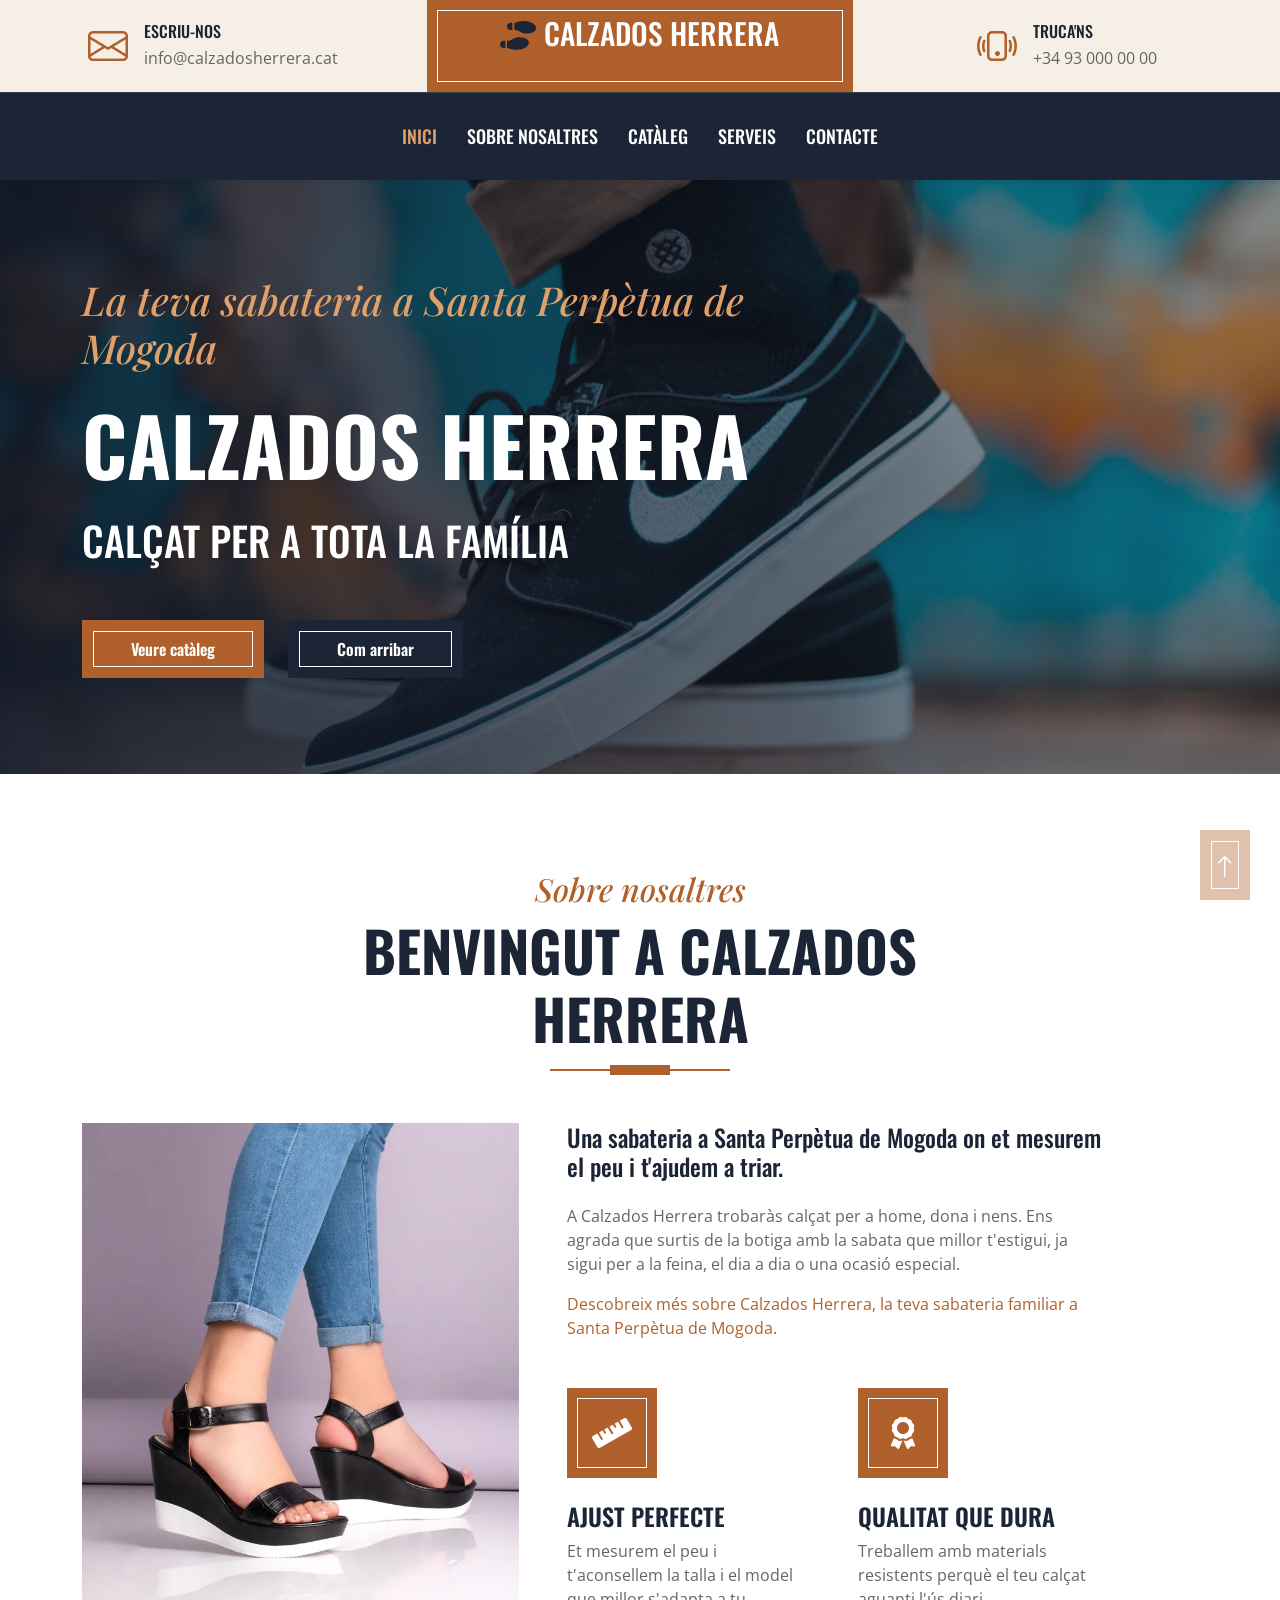
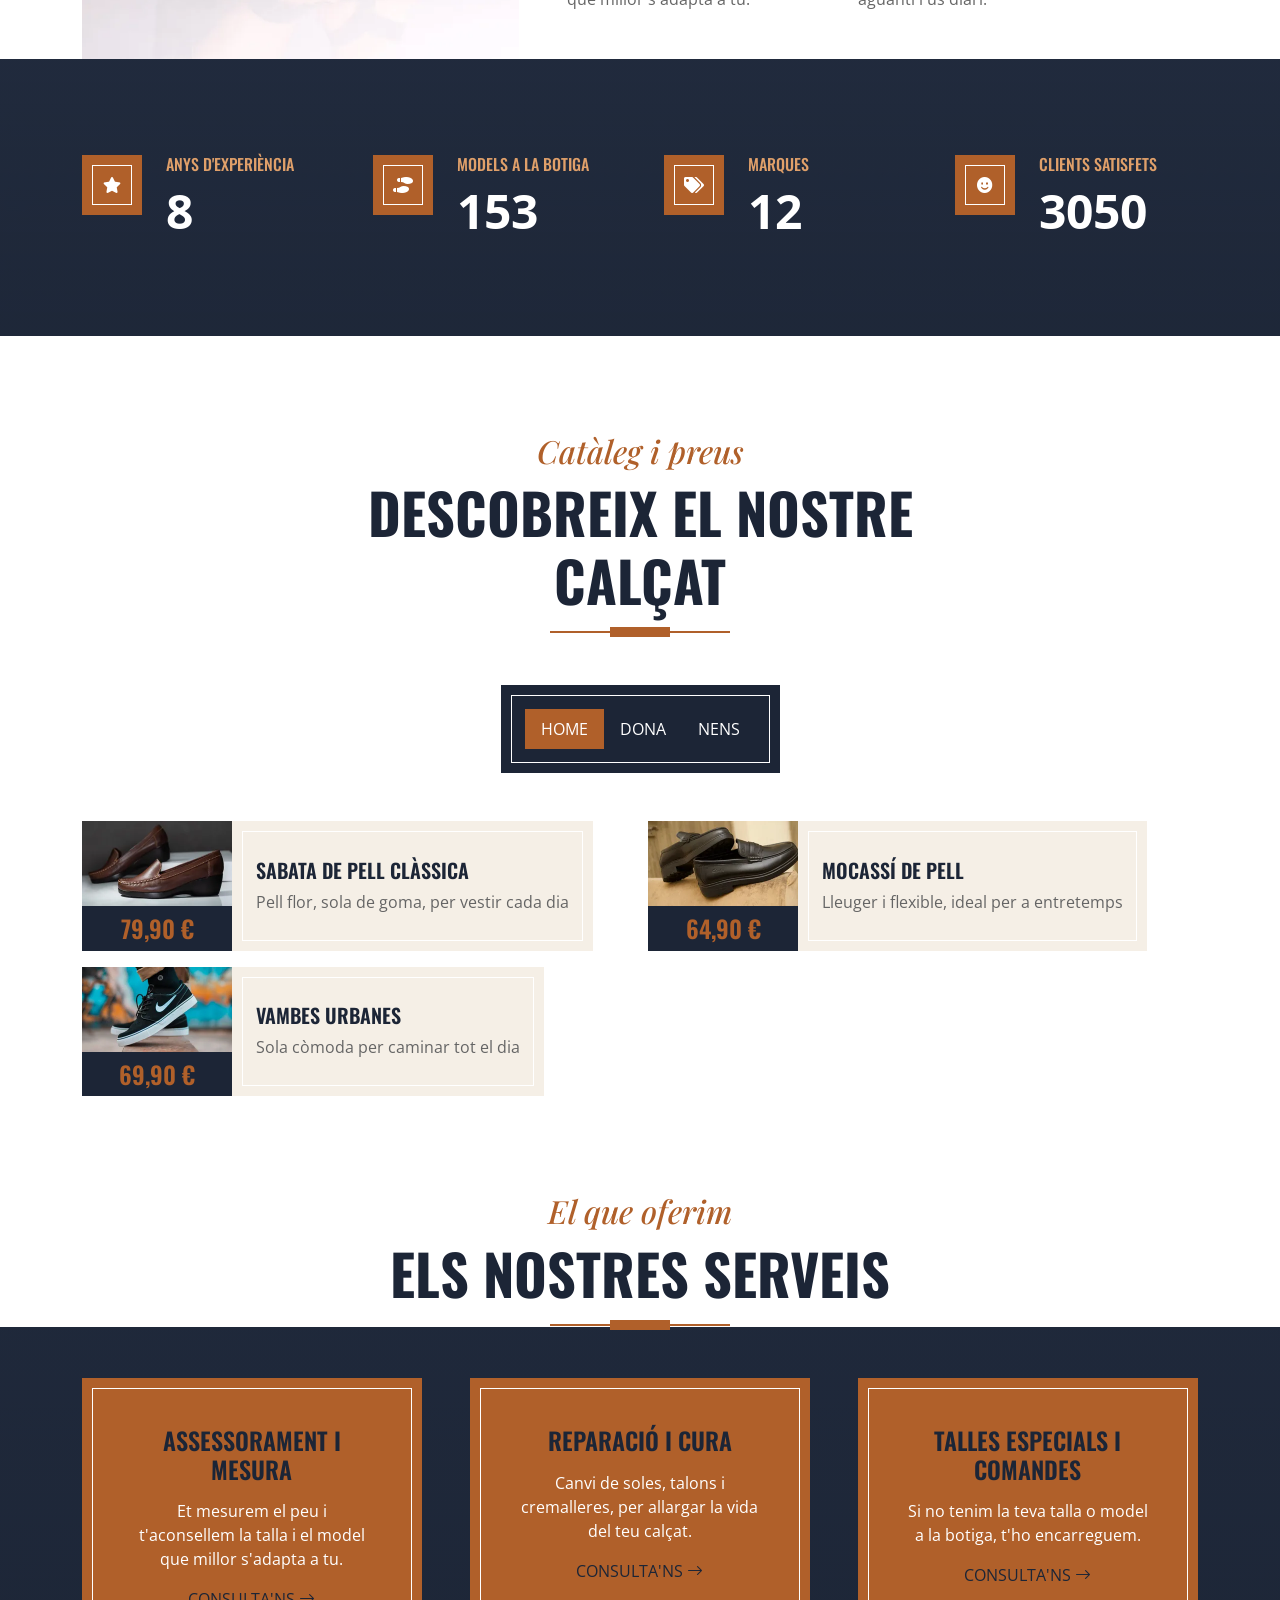
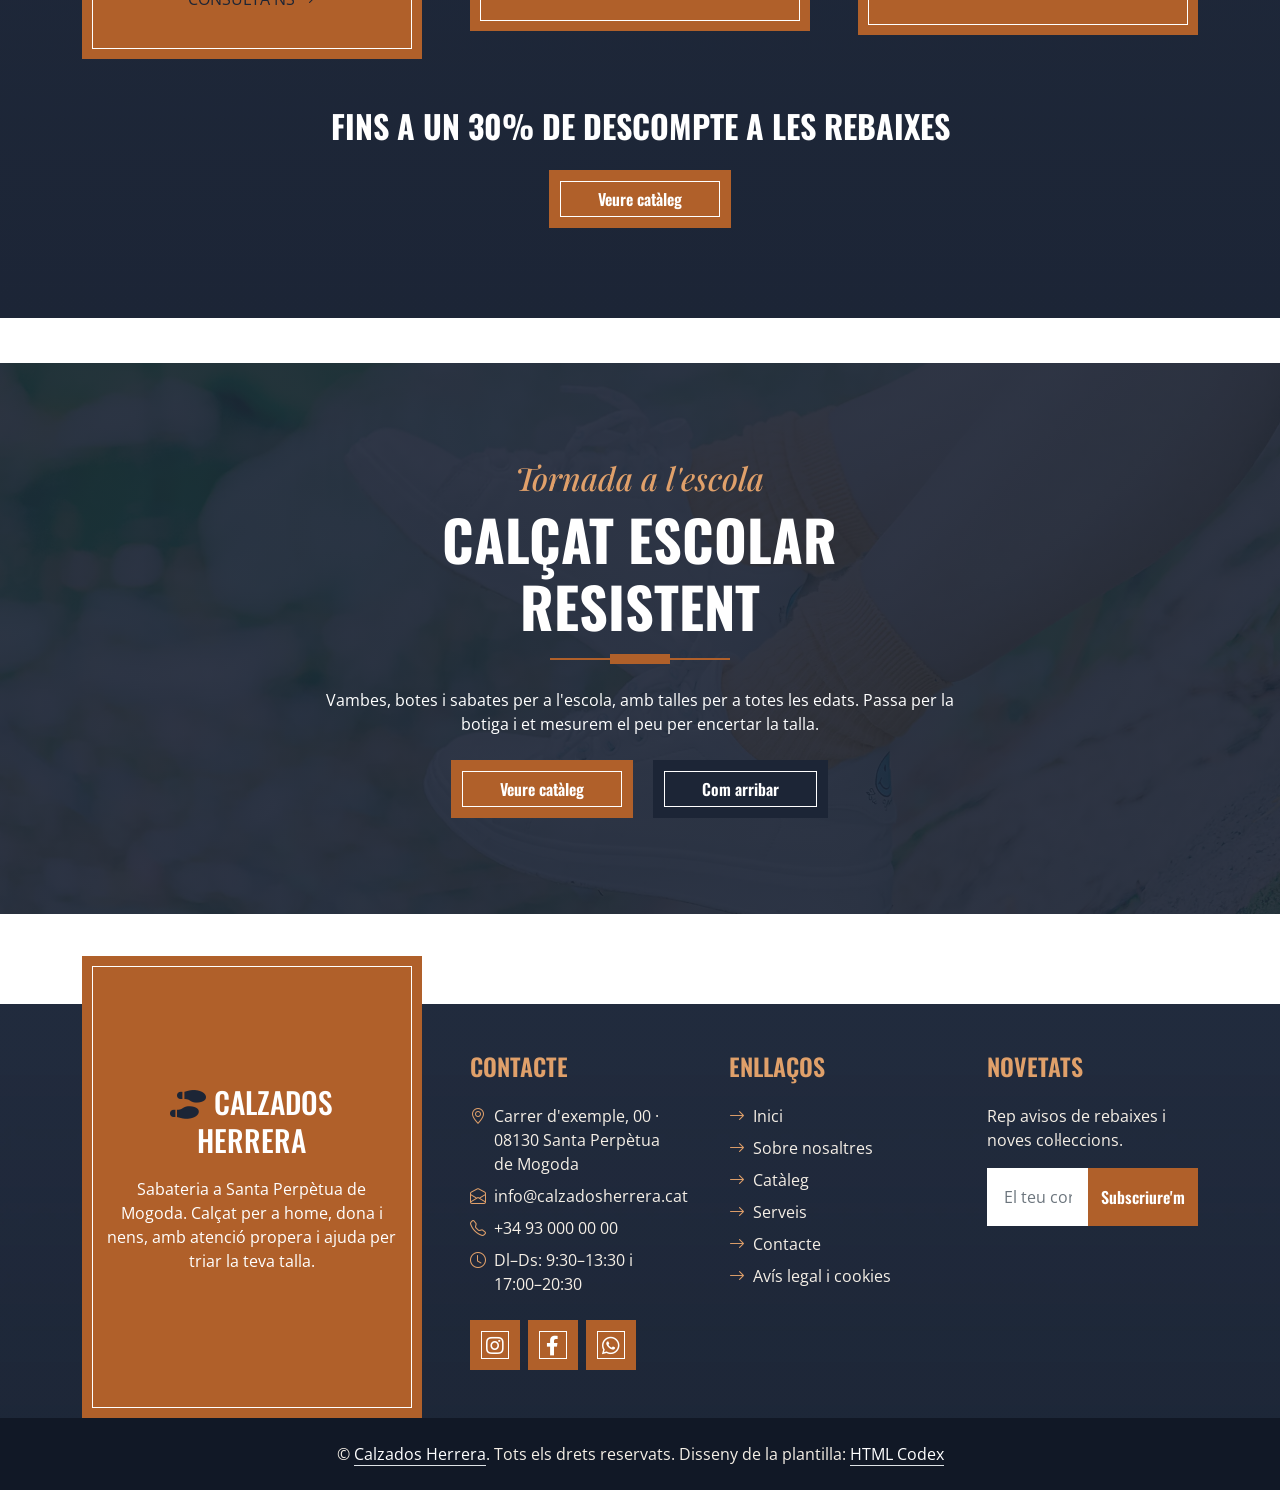
<file: index.html>
<!DOCTYPE html>
<html lang="ca">

<head>
    <meta charset="utf-8">
    <script async src="https://www.googletagmanager.com/gtag/js?id=G-9270Z1NEJC"></script>
    <script>
        window.dataLayer = window.dataLayer || [];
        function gtag(){dataLayer.push(arguments);}
        gtag("js", new Date());
        gtag("config", "G-9270Z1NEJC");
    </script>
    <title>Sabateria a Santa Perpètua de Mogoda | Calzados Herrera</title>
    <meta content="width=device-width, initial-scale=1.0" name="viewport">
    <meta content="Calzados Herrera" name="keywords">
    <meta content="Calzados Herrera és la teva sabateria a Santa Perpètua de Mogoda: calçat per a home, dona i nens, ajuda per triar la talla i reparació. Passa a veure'ns!" name="description">

    <meta name="robots" content="index, follow, max-image-preview:large, max-snippet:-1">
    <link rel="canonical" href="https://islamzohrialum-bit.github.io/projecteSEO/">

    <!-- Favicon -->
    <link href="img/favicon.ico" rel="icon">

    <!-- Google Web Fonts -->
    <link rel="preconnect" href="https://fonts.googleapis.com">
    <link rel="preconnect" href="https://fonts.gstatic.com" crossorigin>
    <link href="https://fonts.googleapis.com/css2?family=Open+Sans:wght@400;600&family=Oswald:wght@500;600;700&family=Playfair+Display:ital,wght@1,700&display=swap" rel="stylesheet">

    <!-- Icon Font Stylesheet -->
    <link href="https://cdnjs.cloudflare.com/ajax/libs/font-awesome/5.10.0/css/all.min.css" rel="stylesheet">
    <link href="https://cdn.jsdelivr.net/npm/bootstrap-icons@1.4.1/font/bootstrap-icons.css" rel="stylesheet">

    <!-- Libraries Stylesheet -->
    <link href="lib/owlcarousel/assets/owl.carousel.min.css" rel="stylesheet">

    <!-- Customized Bootstrap Stylesheet -->
    <link href="css/bootstrap.min.css" rel="stylesheet">

    <!-- Template Stylesheet -->
    <link href="css/style.min.css" rel="stylesheet">
</head>

<body>
    <!-- Topbar Start -->
    <div class="container-fluid px-0 d-none d-lg-block">
        <div class="row gx-0">
            <div class="col-lg-4 text-center bg-secondary py-3">
                <div class="d-inline-flex align-items-center justify-content-center">
                    <i class="bi bi-envelope fs-1 text-primary me-3"></i>
                    <div class="text-start">
                        <p class="h6 text-uppercase mb-1">Escriu-nos</p>
                        <span>info@calzadosherrera.cat</span>
                    </div>
                </div>
            </div>
            <div class="col-lg-4 text-center bg-primary border-inner py-3">
                <div class="d-inline-flex align-items-center justify-content-center">
                    <a href="index.html" class="navbar-brand">
                        <span class="h1 m-0 text-uppercase text-white"><i class="fa fa-shoe-prints fs-1 text-dark me-3"></i>Calzados Herrera</span>
                    </a>
                </div>
            </div>
            <div class="col-lg-4 text-center bg-secondary py-3">
                <div class="d-inline-flex align-items-center justify-content-center">
                    <i class="bi bi-phone-vibrate fs-1 text-primary me-3"></i>
                    <div class="text-start">
                        <p class="h6 text-uppercase mb-1">Truca'ns</p>
                        <span>+34 93 000 00 00</span>
                    </div>
                </div>
            </div>
        </div>
    </div>
    <!-- Topbar End -->


    <!-- Navbar Start -->
    <nav class="navbar navbar-expand-lg bg-dark navbar-dark shadow-sm py-3 py-lg-0 px-3 px-lg-0">
        <a href="index.html" class="navbar-brand d-block d-lg-none">
            <span class="h1 m-0 text-uppercase text-white"><i class="fa fa-shoe-prints fs-1 text-primary me-3"></i>Calzados Herrera</span>
        </a>
        <button class="navbar-toggler" type="button" data-bs-toggle="collapse" data-bs-target="#navbarCollapse" aria-label="Obre el menú">
            <span class="navbar-toggler-icon"></span>
        </button>
        <div class="collapse navbar-collapse" id="navbarCollapse">
            <div class="navbar-nav ms-auto mx-lg-auto py-0">
                <a href="index.html" class="nav-item nav-link active">Inici</a>
                <a href="about.html" class="nav-item nav-link">Sobre nosaltres</a>
                <a href="menu.html" class="nav-item nav-link">Catàleg</a>
                <a href="service.html" class="nav-item nav-link">Serveis</a>
                <a href="contact.html" class="nav-item nav-link">Contacte</a>
            </div>
        </div>
    </nav>
    <!-- Navbar End -->


    <!-- Hero Start -->
    <div class="container-fluid bg-primary py-5 mb-5 hero-header">
        <div class="container py-5">
            <div class="row justify-content-start">
                <div class="col-lg-8 text-center text-lg-start">
                    <h1 class="text-white mb-4"><span class="d-block h1 font-secondary text-primary mb-4">La teva sabateria a Santa Perpètua de Mogoda</span><span class="d-block display-1 text-uppercase">Calzados Herrera</span></h1>
                    <p class="h1 text-uppercase text-white">Calçat per a tota la família</p>
                    <div class="d-flex align-items-center justify-content-center justify-content-lg-start pt-5">
                        <a href="menu.html" class="btn btn-primary border-inner py-3 px-5 me-4">Veure catàleg</a>
                        <a href="contact.html" class="btn btn-dark border-inner py-3 px-5">Com arribar</a>
                    </div>
                </div>
            </div>
        </div>
    </div>
    <!-- Hero End -->


    <!-- About Start -->
    <div class="container-fluid pt-5">
        <div class="container">
            <div class="section-title position-relative text-center mx-auto mb-5 pb-3" style="max-width: 600px;">
                <p class="h2 text-primary font-secondary">Sobre nosaltres</p>
                <h2 class="display-4 text-uppercase">Benvingut a Calzados Herrera</h2>
            </div>
            <div class="row gx-5">
                <div class="col-lg-5 mb-5 mb-lg-0" style="min-height: 400px;">
                    <div class="position-relative h-100">
                        <img class="position-absolute w-100 h-100" src="img/about.webp" width="800" height="900" loading="lazy" decoding="async" alt="Sandàlies de falca de dona a Calzados Herrera" style="object-fit: cover;">
                    </div>
                </div>
                <div class="col-lg-6 pb-5">
                    <p class="h4 mb-4">Una sabateria a Santa Perpètua de Mogoda on et mesurem el peu i t'ajudem a triar.</p>
                    <p class="mb-3">A Calzados Herrera trobaràs calçat per a home, dona i nens. Ens agrada que surtis de la botiga amb la sabata que millor t'estigui, ja sigui per a la feina, el dia a dia o una ocasió especial.</p>
                    <p class="mb-5"><a href="about.html">Descobreix més sobre Calzados Herrera, la teva sabateria familiar a Santa Perpètua de Mogoda</a>.</p>
                    <div class="row g-5">
                        <div class="col-sm-6">
                            <div class="d-flex align-items-center justify-content-center bg-primary border-inner mb-4" style="width: 90px; height: 90px;">
                                <i class="fa fa-ruler fa-2x text-white"></i>
                            </div>
                            <h3 class="h4 text-uppercase">Ajust perfecte</h3>
                            <p class="mb-0">Et mesurem el peu i t'aconsellem la talla i el model que millor s'adapta a tu.</p>
                        </div>
                        <div class="col-sm-6">
                            <div class="d-flex align-items-center justify-content-center bg-primary border-inner mb-4" style="width: 90px; height: 90px;">
                                <i class="fa fa-award fa-2x text-white"></i>
                            </div>
                            <h3 class="h4 text-uppercase">Qualitat que dura</h3>
                            <p class="mb-0">Treballem amb materials resistents perquè el teu calçat aguanti l'ús diari.</p>
                        </div>
                    </div>
                </div>
            </div>
        </div>
    </div>
    <!-- About End -->


    <!-- Facts Start -->
    <div class="container-fluid bg-img py-5 mb-5">
        <div class="container py-5">
            <div class="row gx-5 gy-4">
                <div class="col-lg-3 col-md-6">
                    <div class="d-flex">
                        <div class="bg-primary border-inner d-flex align-items-center justify-content-center mb-3" style="width: 60px; height: 60px;">
                            <i class="fa fa-star text-white"></i>
                        </div>
                        <div class="ps-4">
                            <p class="h6 text-primary text-uppercase">Anys d'experiència</p>
                            <p class="display-5 text-white mb-0" data-toggle="counter-up">25</p>
                        </div>
                    </div>
                </div>
                <div class="col-lg-3 col-md-6">
                    <div class="d-flex">
                        <div class="bg-primary border-inner d-flex align-items-center justify-content-center mb-3" style="width: 60px; height: 60px;">
                            <i class="fa fa-shoe-prints text-white"></i>
                        </div>
                        <div class="ps-4">
                            <p class="h6 text-primary text-uppercase">Models a la botiga</p>
                            <p class="display-5 text-white mb-0" data-toggle="counter-up">500</p>
                        </div>
                    </div>
                </div>
                <div class="col-lg-3 col-md-6">
                    <div class="d-flex">
                        <div class="bg-primary border-inner d-flex align-items-center justify-content-center mb-3" style="width: 60px; height: 60px;">
                            <i class="fa fa-tags text-white"></i>
                        </div>
                        <div class="ps-4">
                            <p class="h6 text-primary text-uppercase">Marques</p>
                            <p class="display-5 text-white mb-0" data-toggle="counter-up">40</p>
                        </div>
                    </div>
                </div>
                <div class="col-lg-3 col-md-6">
                    <div class="d-flex">
                        <div class="bg-primary border-inner d-flex align-items-center justify-content-center mb-3" style="width: 60px; height: 60px;">
                            <i class="fa fa-smile text-white"></i>
                        </div>
                        <div class="ps-4">
                            <p class="h6 text-primary text-uppercase">Clients satisfets</p>
                            <p class="display-5 text-white mb-0" data-toggle="counter-up">10000</p>
                        </div>
                    </div>
                </div>
            </div>
        </div>
    </div>
    <!-- Facts End -->


    <!-- Products Start -->
    <div class="container-fluid about py-5">
        <div class="container">
            <div class="section-title position-relative text-center mx-auto mb-5 pb-3" style="max-width: 600px;">
                <p class="h2 text-primary font-secondary">Catàleg i preus</p>
                <h2 class="display-4 text-uppercase">Descobreix el nostre calçat</h2>
            </div>
            <div class="tab-class text-center">
                <ul class="nav nav-pills d-inline-flex justify-content-center bg-dark text-uppercase border-inner p-4 mb-5">
                    <li class="nav-item">
                        <a class="nav-link text-white active" data-bs-toggle="pill" href="#tab-1">Home</a>
                    </li>
                    <li class="nav-item">
                        <a class="nav-link text-white" data-bs-toggle="pill" href="#tab-2">Dona</a>
                    </li>
                    <li class="nav-item">
                        <a class="nav-link text-white" data-bs-toggle="pill" href="#tab-3">Nens</a>
                    </li>
                </ul>
                <div class="tab-content">
                    <div id="tab-1" class="tab-pane fade show p-0 active">
                        <h3 class="visually-hidden">Calçat d'home</h3>
                        <div class="row g-3">
                            <div class="col-lg-6">
                                <div class="d-flex h-100">
                                    <div class="flex-shrink-0">
                                        <img class="img-fluid" src="img/hombre.webp" width="150" height="85" loading="lazy" decoding="async" alt="Parell de sabates de pell marró amb sola de goma" style="width: 150px; height: 85px; object-fit: cover;">
                                        <p class="h4 bg-dark text-primary p-2 m-0 font-weight-semi-bold">79,90 €</p>
                                    </div>
                                    <div class="d-flex flex-column justify-content-center text-start bg-secondary border-inner px-4">
                                        <h4 class="h5 text-uppercase">Sabata de pell clàssica</h4>
                                        <span>Pell flor, sola de goma, per vestir cada dia</span>
                                    </div>
                                </div>
                            </div>
                            <div class="col-lg-6">
                                <div class="d-flex h-100">
                                    <div class="flex-shrink-0">
                                        <img class="img-fluid" src="img/home-02.webp" width="150" height="85" loading="lazy" decoding="async" alt="Mocassins negres de pell sobre una superfície de fusta" style="width: 150px; height: 85px; object-fit: cover;">
                                        <p class="h4 bg-dark text-primary p-2 m-0 font-weight-semi-bold">64,90 €</p>
                                    </div>
                                    <div class="d-flex flex-column justify-content-center text-start bg-secondary border-inner px-4">
                                        <h4 class="h5 text-uppercase">Mocassí de pell</h4>
                                        <span>Lleuger i flexible, ideal per a entretemps</span>
                                    </div>
                                </div>
                            </div>
                            <div class="col-lg-6">
                                <div class="d-flex h-100">
                                    <div class="flex-shrink-0">
                                        <img class="img-fluid" src="img/home-03.webp" width="150" height="85" loading="lazy" decoding="async" alt="Vambes negres amb la sola blanca i cordons" style="width: 150px; height: 85px; object-fit: cover;">
                                        <p class="h4 bg-dark text-primary p-2 m-0 font-weight-semi-bold">69,90 €</p>
                                    </div>
                                    <div class="d-flex flex-column justify-content-center text-start bg-secondary border-inner px-4">
                                        <h4 class="h5 text-uppercase">Vambes urbanes</h4>
                                        <span>Sola còmoda per caminar tot el dia</span>
                                    </div>
                                </div>
                            </div>
                        </div>
                    </div>
                    <div id="tab-2" class="tab-pane fade show p-0">
                        <h3 class="visually-hidden">Calçat de dona</h3>
                        <div class="row g-3">
                            <div class="col-lg-6">
                                <div class="d-flex h-100">
                                    <div class="flex-shrink-0">
                                        <img class="img-fluid" src="img/dona-01.webp" width="150" height="85" loading="lazy" decoding="async" alt="Ballarina beix de dona amb texans" style="width: 150px; height: 85px; object-fit: cover;">
                                        <p class="h4 bg-dark text-primary p-2 m-0 font-weight-semi-bold">49,90 €</p>
                                    </div>
                                    <div class="d-flex flex-column justify-content-center text-start bg-secondary border-inner px-4">
                                        <h4 class="h5 text-uppercase">Ballarina de pell</h4>
                                        <span>Plantilla encoixinada i punta arrodonida</span>
                                    </div>
                                </div>
                            </div>
                            <div class="col-lg-6">
                                <div class="d-flex h-100">
                                    <div class="flex-shrink-0">
                                        <img class="img-fluid" src="img/dona-02.webp" width="150" height="85" loading="lazy" decoding="async" alt="Sandàlies negres de falca amb tira al turmell" style="width: 150px; height: 85px; object-fit: cover;">
                                        <p class="h4 bg-dark text-primary p-2 m-0 font-weight-semi-bold">54,90 €</p>
                                    </div>
                                    <div class="d-flex flex-column justify-content-center text-start bg-secondary border-inner px-4">
                                        <h4 class="h5 text-uppercase">Sandàlia de taló còmode</h4>
                                        <span>Taló mitjà, amb tira ajustable</span>
                                    </div>
                                </div>
                            </div>
                            <div class="col-lg-6">
                                <div class="d-flex h-100">
                                    <div class="flex-shrink-0">
                                        <img class="img-fluid" src="img/mujer.webp" width="150" height="85" loading="lazy" decoding="async" alt="Botí negre de pell amb taló ample" style="width: 150px; height: 85px; object-fit: cover;">
                                        <p class="h4 bg-dark text-primary p-2 m-0 font-weight-semi-bold">89,90 €</p>
                                    </div>
                                    <div class="d-flex flex-column justify-content-center text-start bg-secondary border-inner px-4">
                                        <h4 class="h5 text-uppercase">Botí de taló</h4>
                                        <span>Pell suau amb cremallera lateral</span>
                                    </div>
                                </div>
                            </div>
                        </div>
                    </div>
                    <div id="tab-3" class="tab-pane fade show p-0">
                        <h3 class="visually-hidden">Calçat de nens</h3>
                        <div class="row g-3">
                            <div class="col-lg-6">
                                <div class="d-flex h-100">
                                    <div class="flex-shrink-0">
                                        <img class="img-fluid" src="img/nens-01.webp" width="150" height="85" loading="lazy" decoding="async" alt="Vambes blanques de lligar" style="width: 150px; height: 85px; object-fit: cover;">
                                        <p class="h4 bg-dark text-primary p-2 m-0 font-weight-semi-bold">39,90 €</p>
                                    </div>
                                    <div class="d-flex flex-column justify-content-center text-start bg-secondary border-inner px-4">
                                        <h4 class="h5 text-uppercase">Vambes escolars</h4>
                                        <span>Resistents i fàcils de netejar</span>
                                    </div>
                                </div>
                            </div>
                            <div class="col-lg-6">
                                <div class="d-flex h-100">
                                    <div class="flex-shrink-0">
                                        <img class="img-fluid" src="img/ninos.webp" width="150" height="85" loading="lazy" decoding="async" alt="Botes marrons de pell per a nens" style="width: 150px; height: 85px; object-fit: cover;">
                                        <p class="h4 bg-dark text-primary p-2 m-0 font-weight-semi-bold">44,90 €</p>
                                    </div>
                                    <div class="d-flex flex-column justify-content-center text-start bg-secondary border-inner px-4">
                                        <h4 class="h5 text-uppercase">Bota de pell</h4>
                                        <span>Cordons i sola flexible</span>
                                    </div>
                                </div>
                            </div>
                            <div class="col-lg-6">
                                <div class="d-flex h-100">
                                    <div class="flex-shrink-0">
                                        <img class="img-fluid" src="img/nens-03.webp" width="150" height="85" loading="lazy" decoding="async" alt="Sandàlies de velcro per a nens, blaves i vermelles" style="width: 150px; height: 85px; object-fit: cover;">
                                        <p class="h4 bg-dark text-primary p-2 m-0 font-weight-semi-bold">29,90 €</p>
                                    </div>
                                    <div class="d-flex flex-column justify-content-center text-start bg-secondary border-inner px-4">
                                        <h4 class="h5 text-uppercase">Sandàlia de velcro</h4>
                                        <span>Es posa i es treu en un moment</span>
                                    </div>
                                </div>
                            </div>
                        </div>
                    </div>
                </div>
            </div>
        </div>
    </div>
    <!-- Products End -->


    <!-- Service Start -->
    <div class="container-fluid service position-relative px-5 mt-5" style="margin-bottom: 135px;">
        <div class="container">
            <div class="section-title position-relative text-center mx-auto mb-5 pb-3" style="max-width: 600px;">
                <p class="h2 text-primary font-secondary">El que oferim</p>
                <h2 class="display-4 text-uppercase">Els nostres serveis</h2>
            </div>
            <div class="row g-5">
                <div class="col-lg-4 col-md-6">
                    <div class="bg-primary border-inner text-center text-white p-5">
                        <h3 class="h4 text-uppercase mb-3">Assessorament i mesura</h3>
                        <p>Et mesurem el peu i t'aconsellem la talla i el model que millor s'adapta a tu.</p>
                        <a class="text-uppercase text-dark" href="contact.html">Consulta'ns <i class="bi bi-arrow-right"></i></a>
                    </div>
                </div>
                <div class="col-lg-4 col-md-6">
                    <div class="bg-primary border-inner text-center text-white p-5">
                        <h3 class="h4 text-uppercase mb-3">Reparació i cura</h3>
                        <p>Canvi de soles, talons i cremalleres, per allargar la vida del teu calçat.</p>
                        <a class="text-uppercase text-dark" href="contact.html">Consulta'ns <i class="bi bi-arrow-right"></i></a>
                    </div>
                </div>
                <div class="col-lg-4 col-md-6">
                    <div class="bg-primary border-inner text-center text-white p-5">
                        <h3 class="h4 text-uppercase mb-3">Talles especials i comandes</h3>
                        <p>Si no tenim la teva talla o model a la botiga, t'ho encarreguem.</p>
                        <a class="text-uppercase text-dark" href="contact.html">Consulta'ns <i class="bi bi-arrow-right"></i></a>
                    </div>
                </div>
                <div class="col-lg-12 col-md-6 text-center">
                    <h2 class="text-uppercase text-light mb-4">Fins a un 30% de descompte a les rebaixes</h2>
                    <a href="menu.html" class="btn btn-primary border-inner py-3 px-5">Veure catàleg</a>
                </div>
            </div>
        </div>
    </div>
    <!-- Service End -->


    <!-- Offer Start -->
    <div class="container-fluid bg-offer my-5 py-5">
        <div class="container py-5">
            <div class="row gx-5 justify-content-center">
                <div class="col-lg-7 text-center">
                    <div class="section-title position-relative text-center mx-auto mb-4 pb-3" style="max-width: 600px;">
                        <p class="h2 text-primary font-secondary">Tornada a l'escola</p>
                        <h2 class="display-4 text-uppercase text-white">Calçat escolar resistent</h2>
                    </div>
                    <p class="text-white mb-4">Vambes, botes i sabates per a l'escola, amb talles per a totes les edats. Passa per la botiga i et mesurem el peu per encertar la talla.</p>
                    <a href="menu.html" class="btn btn-primary border-inner py-3 px-5 me-3">Veure catàleg</a>
                    <a href="contact.html" class="btn btn-dark border-inner py-3 px-5">Com arribar</a>
                </div>
            </div>
        </div>
    </div>
    <!-- Offer End -->


    <!-- Footer Start -->
    <div class="container-fluid bg-img text-secondary" style="margin-top: 90px">
        <div class="container">
            <div class="row gx-5">
                <div class="col-lg-4 col-md-6 mt-lg-n5">
                    <div class="d-flex flex-column align-items-center justify-content-center text-center h-100 bg-primary border-inner p-4">
                        <a href="index.html" class="navbar-brand">
                            <span class="h1 m-0 text-uppercase text-white"><i class="fa fa-shoe-prints fs-1 text-dark me-3"></i>Calzados Herrera</span>
                        </a>
                        <p class="mt-3 text-white">Sabateria a Santa Perpètua de Mogoda. Calçat per a home, dona i nens, amb atenció propera i ajuda per triar la teva talla.</p>
                    </div>
                </div>
                <div class="col-lg-8 col-md-6">
                    <div class="row gx-5">
                        <div class="col-lg-4 col-md-12 pt-5 mb-5">
                            <p class="h4 font-weight-semi-bold text-primary text-uppercase mb-4">Contacte</p>
                            <div class="d-flex mb-2">
                                <i class="bi bi-geo-alt text-primary me-2"></i>
                                <p class="mb-0">Carrer d'exemple, 00 · 08130 Santa Perpètua de Mogoda</p>
                            </div>
                            <div class="d-flex mb-2">
                                <i class="bi bi-envelope-open text-primary me-2"></i>
                                <p class="mb-0">info@calzadosherrera.cat</p>
                            </div>
                            <div class="d-flex mb-2">
                                <i class="bi bi-telephone text-primary me-2"></i>
                                <p class="mb-0">+34 93 000 00 00</p>
                            </div>
                            <div class="d-flex mb-2">
                                <i class="bi bi-clock text-primary me-2"></i>
                                <p class="mb-0">Dl–Ds: 9:30–13:30 i 17:00–20:30</p>
                            </div>
                            <div class="d-flex mt-4">
                                <a class="btn btn-lg btn-primary btn-lg-square border-inner rounded-0 me-2" href="#" aria-label="Instagram"><i class="fab fa-instagram fw-normal"></i></a>
                                <a class="btn btn-lg btn-primary btn-lg-square border-inner rounded-0 me-2" href="#" aria-label="Facebook"><i class="fab fa-facebook-f fw-normal"></i></a>
                                <a class="btn btn-lg btn-primary btn-lg-square border-inner rounded-0 me-2" href="#" aria-label="WhatsApp"><i class="fab fa-whatsapp fw-normal"></i></a>
                            </div>
                        </div>
                        <div class="col-lg-4 col-md-12 pt-0 pt-lg-5 mb-5">
                            <p class="h4 font-weight-semi-bold text-primary text-uppercase mb-4">Enllaços</p>
                            <div class="d-flex flex-column justify-content-start">
                                <a class="text-secondary mb-2" href="index.html"><i class="bi bi-arrow-right text-primary me-2"></i>Inici</a>
                                <a class="text-secondary mb-2" href="about.html"><i class="bi bi-arrow-right text-primary me-2"></i>Sobre nosaltres</a>
                                <a class="text-secondary mb-2" href="menu.html"><i class="bi bi-arrow-right text-primary me-2"></i>Catàleg</a>
                                <a class="text-secondary mb-2" href="service.html"><i class="bi bi-arrow-right text-primary me-2"></i>Serveis</a>
                                <a class="text-secondary mb-2" href="contact.html"><i class="bi bi-arrow-right text-primary me-2"></i>Contacte</a>
                                <a class="text-secondary" href="avis-legal.html"><i class="bi bi-arrow-right text-primary me-2"></i>Avís legal i cookies</a>
                            </div>
                        </div>
                        <div class="col-lg-4 col-md-12 pt-0 pt-lg-5 mb-5">
                            <p class="h4 font-weight-semi-bold text-primary text-uppercase mb-4">Novetats</p>
                            <p>Rep avisos de rebaixes i noves col·leccions.</p>
                            <form action="">
                                <div class="input-group">
                                    <input type="email" class="form-control border-white p-3" placeholder="El teu correu" aria-label="El teu correu">
                                    <button class="btn btn-primary">Subscriure'm</button>
                                </div>
                            </form>
                        </div>
                    </div>
                </div>
            </div>
        </div>
    </div>
    <div class="container-fluid text-secondary py-4 footer-bottom">
        <div class="container text-center">
            <p class="mb-0">&copy; <a class="text-white border-bottom" href="index.html">Calzados Herrera</a>. Tots els drets reservats.

			<!--/*** This template is free as long as you keep the footer author’s credit link/attribution link/backlink. If you'd like to use the template without the footer author’s credit link/attribution link/backlink, you can purchase the Credit Removal License from "https://htmlcodex.com/credit-removal". Thank you for your support. ***/-->
			Disseny de la plantilla: <a class="text-white border-bottom" href="https://htmlcodex.com">HTML Codex</a></p>
        </div>
    </div>
    <!-- Footer End -->


    <!-- Back to Top -->
    <a href="#" class="btn btn-primary border-inner py-3 fs-4 back-to-top" aria-label="Torna amunt"><i class="bi bi-arrow-up"></i></a>


    <!-- JavaScript Libraries -->
    <script src="https://code.jquery.com/jquery-3.4.1.min.js"></script>
    <script src="https://cdn.jsdelivr.net/npm/bootstrap@5.0.0/dist/js/bootstrap.bundle.min.js"></script>
    <script src="lib/easing/easing.min.js"></script>
    <script src="lib/waypoints/waypoints.min.js"></script>
    <script src="lib/counterup/counterup.min.js"></script>
    <script src="lib/owlcarousel/owl.carousel.min.js"></script>

    <!-- Template Javascript -->
    <script src="js/main.js"></script>
</body>

</html>
</file>
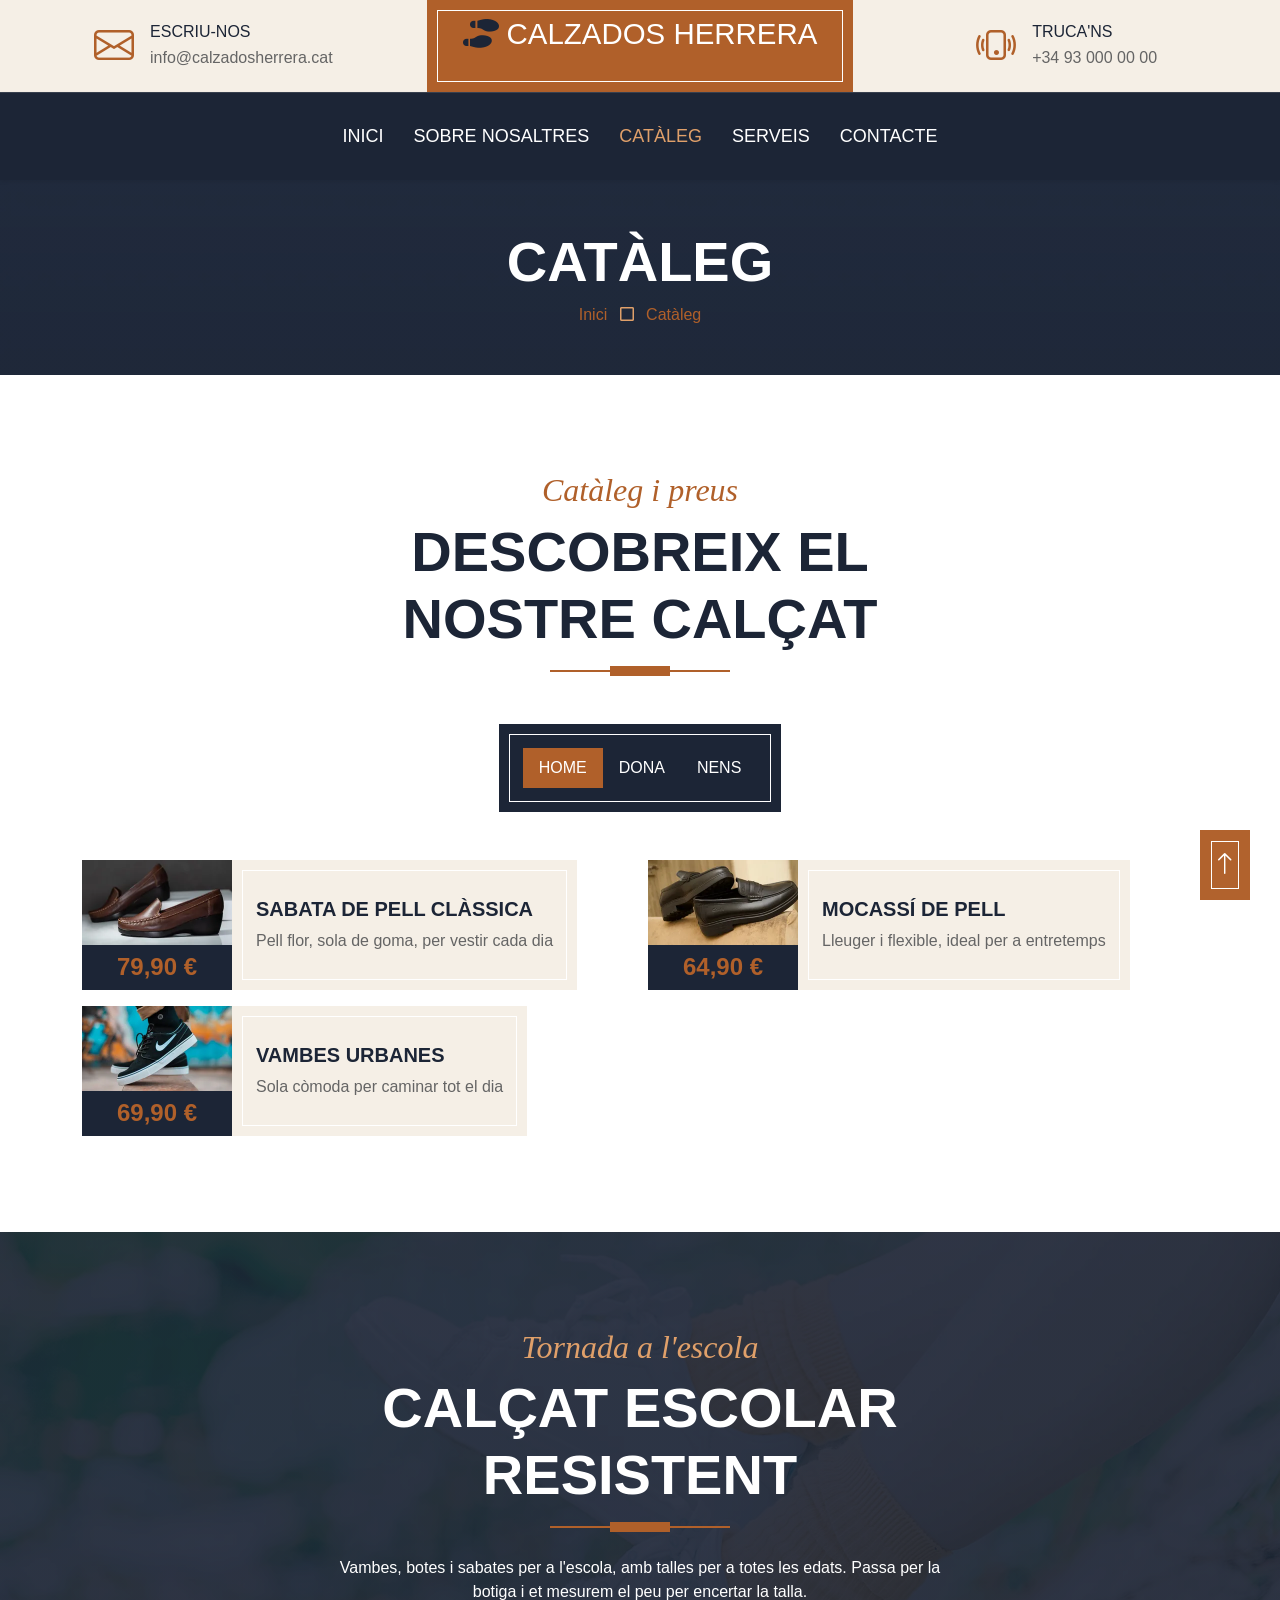
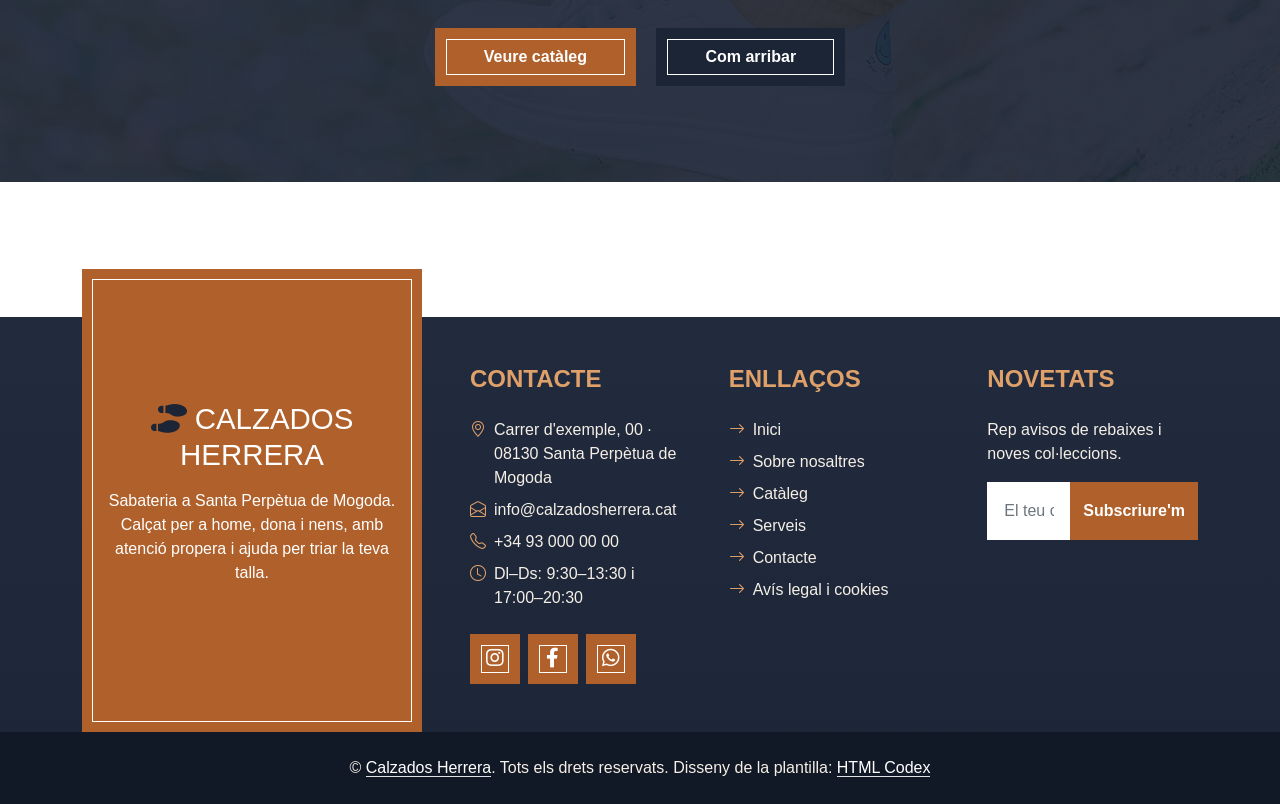
<file: cataleg/index.html>
<!DOCTYPE html>
<html lang="ca">
<head>
    <meta charset="utf-8">
    <title>Redirigint… | Calzados Herrera</title>
    <link rel="canonical" href="https://islamzohrialum-bit.github.io/projecteSEO/menu.html">
    <meta http-equiv="refresh" content="0; url=https://islamzohrialum-bit.github.io/projecteSEO/menu.html">
    <script>location.replace("https://islamzohrialum-bit.github.io/projecteSEO/menu.html");</script>
</head>
<body>
    <p>Aquesta pàgina s'ha mogut a <a href="https://islamzohrialum-bit.github.io/projecteSEO/menu.html">https://islamzohrialum-bit.github.io/projecteSEO/menu.html</a>.</p>
</body>
</html>
</file>
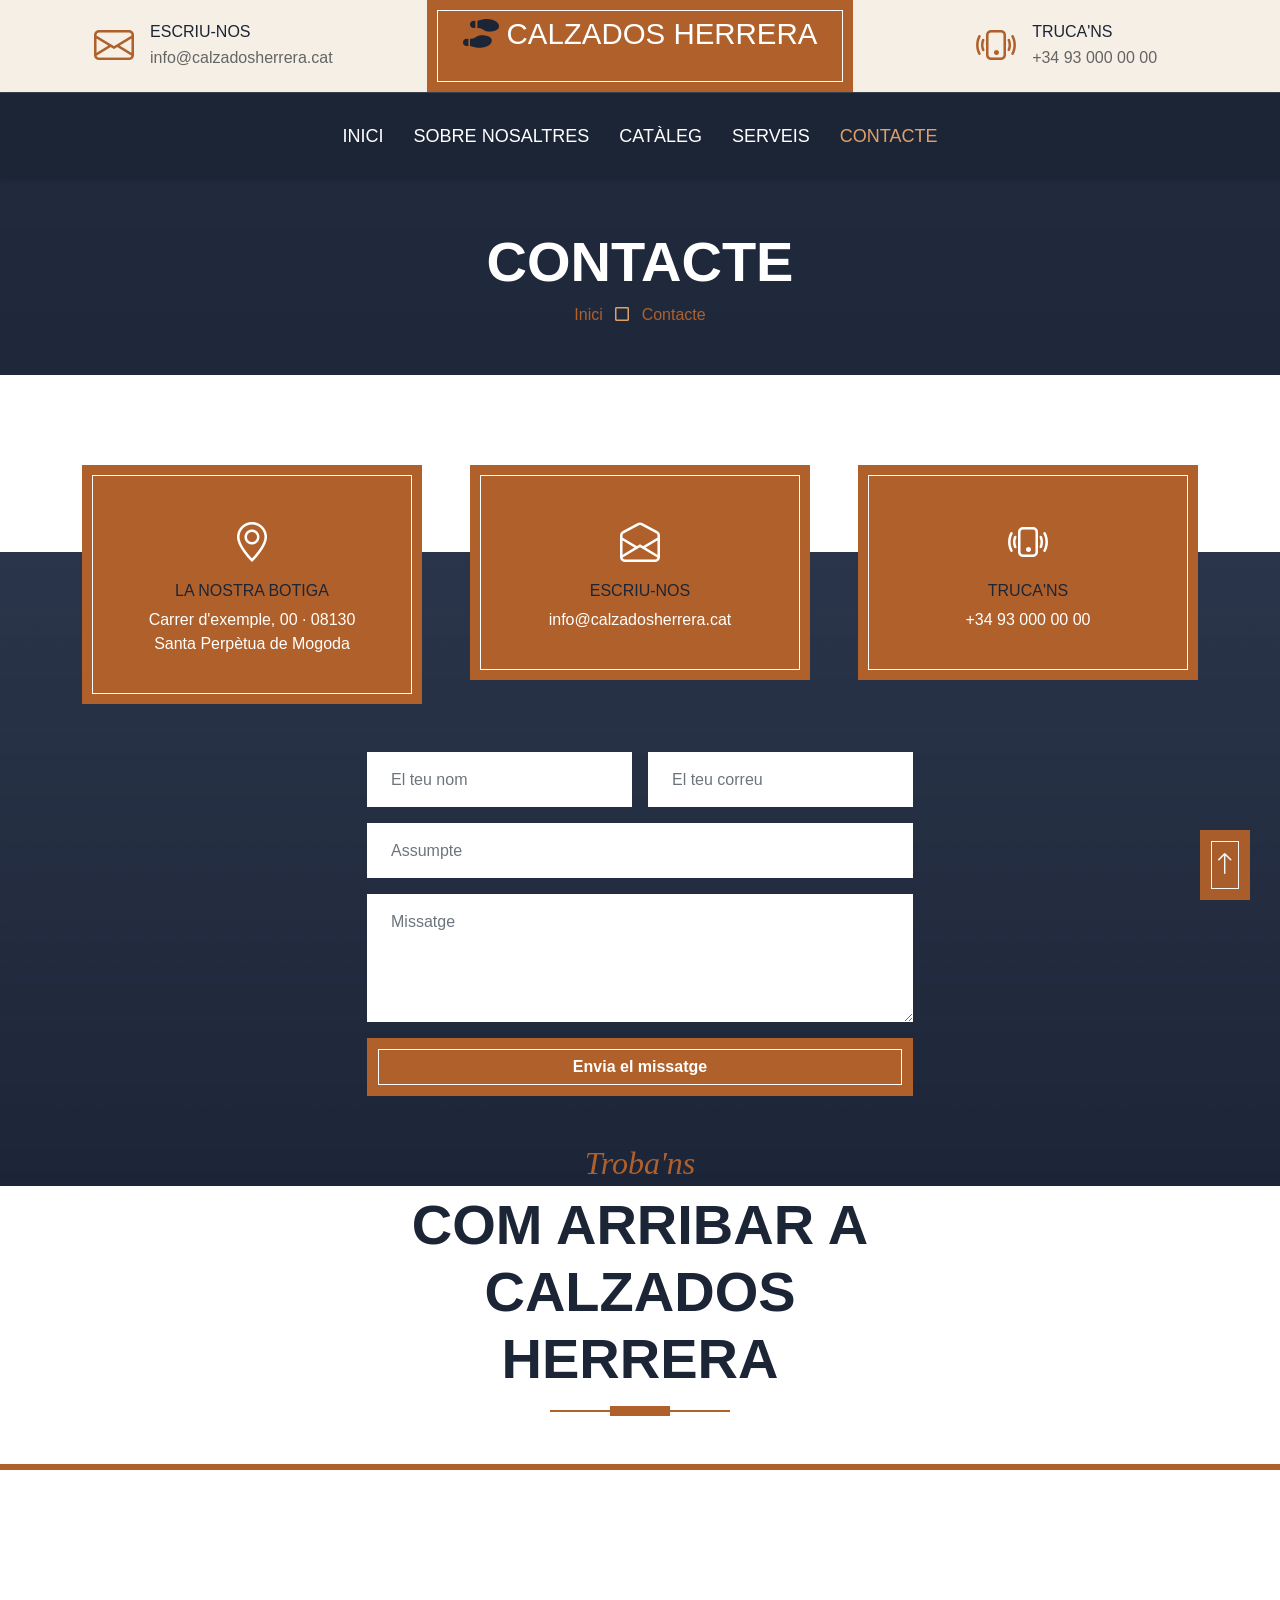
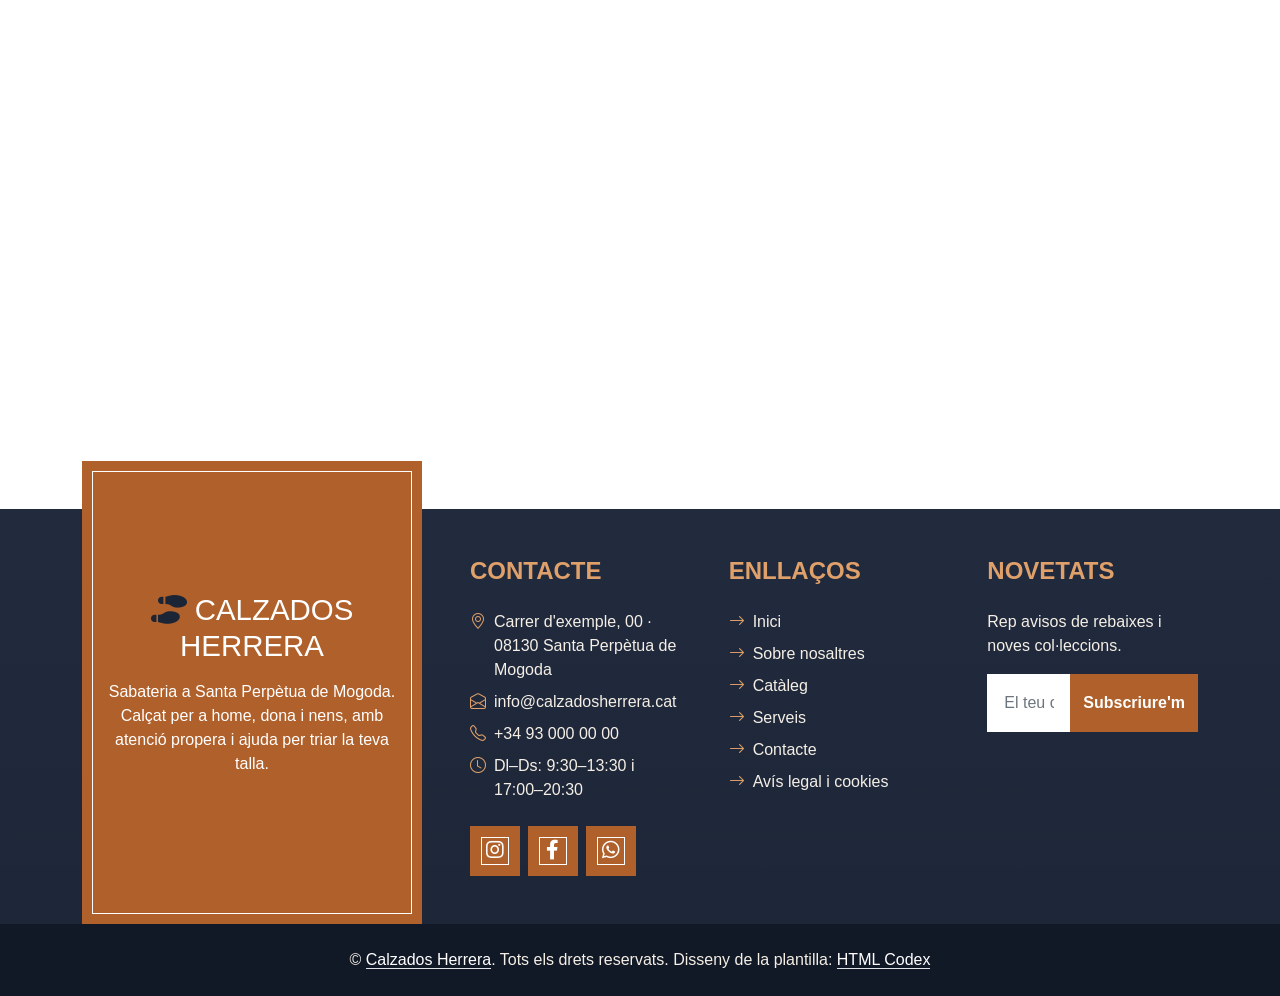
<file: contacte/index.html>
<!DOCTYPE html>
<html lang="ca">
<head>
    <meta charset="utf-8">
    <title>Redirigint… | Calzados Herrera</title>
    <link rel="canonical" href="https://islamzohrialum-bit.github.io/projecteSEO/contact.html">
    <meta http-equiv="refresh" content="0; url=https://islamzohrialum-bit.github.io/projecteSEO/contact.html">
    <script>location.replace("https://islamzohrialum-bit.github.io/projecteSEO/contact.html");</script>
</head>
<body>
    <p>Aquesta pàgina s'ha mogut a <a href="https://islamzohrialum-bit.github.io/projecteSEO/contact.html">https://islamzohrialum-bit.github.io/projecteSEO/contact.html</a>.</p>
</body>
</html>
</file>
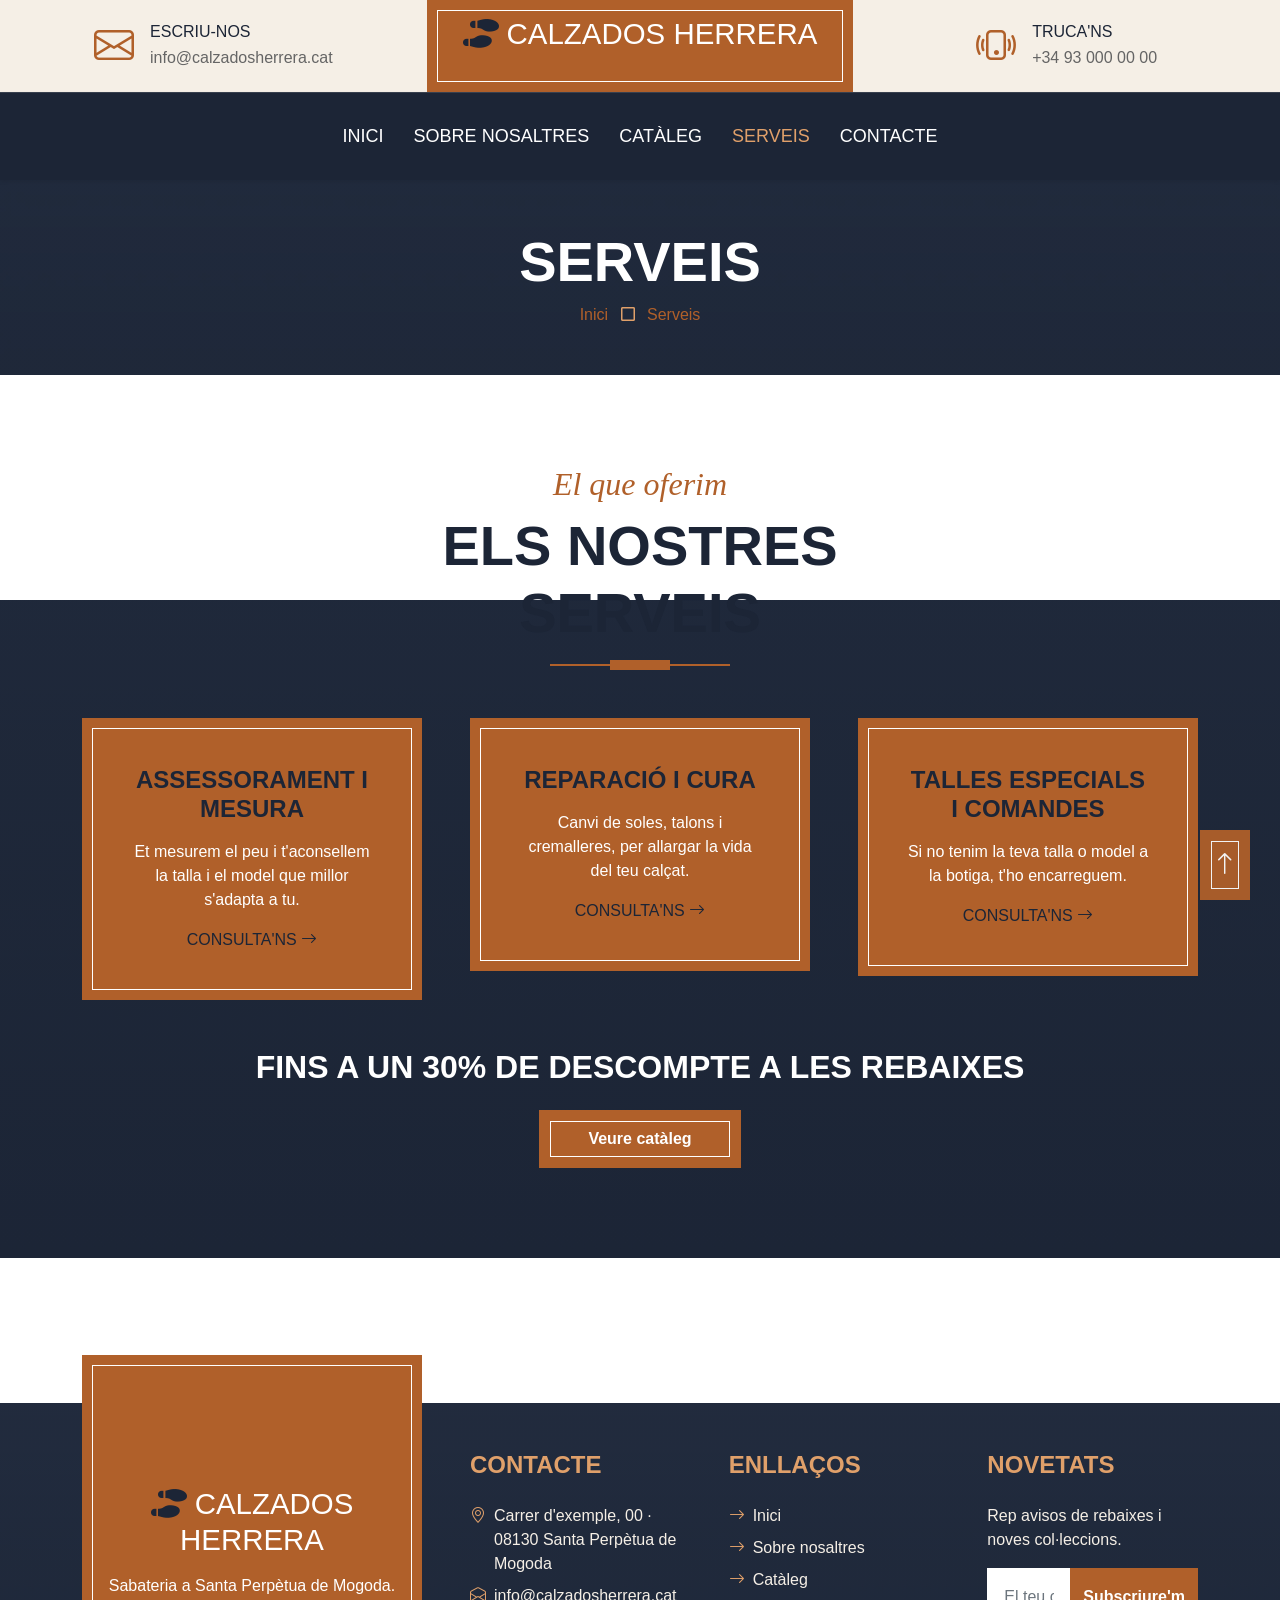
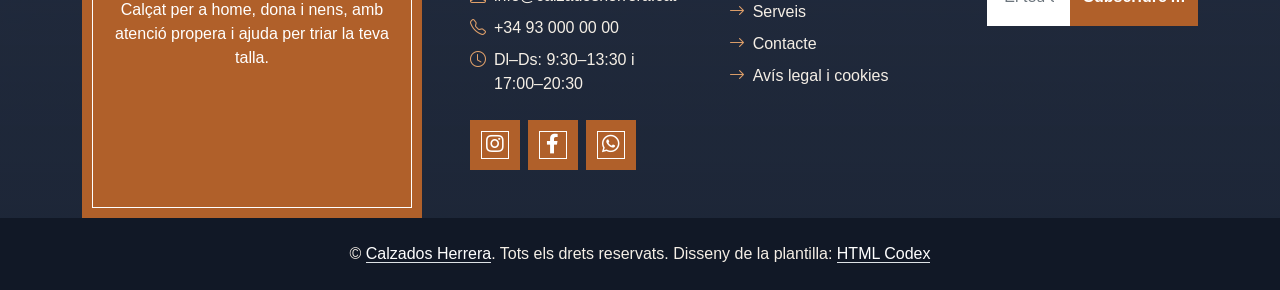
<file: serveis/index.html>
<!DOCTYPE html>
<html lang="ca">
<head>
    <meta charset="utf-8">
    <title>Redirigint… | Calzados Herrera</title>
    <link rel="canonical" href="https://islamzohrialum-bit.github.io/projecteSEO/service.html">
    <meta http-equiv="refresh" content="0; url=https://islamzohrialum-bit.github.io/projecteSEO/service.html">
    <script>location.replace("https://islamzohrialum-bit.github.io/projecteSEO/service.html");</script>
</head>
<body>
    <p>Aquesta pàgina s'ha mogut a <a href="https://islamzohrialum-bit.github.io/projecteSEO/service.html">https://islamzohrialum-bit.github.io/projecteSEO/service.html</a>.</p>
</body>
</html>
</file>
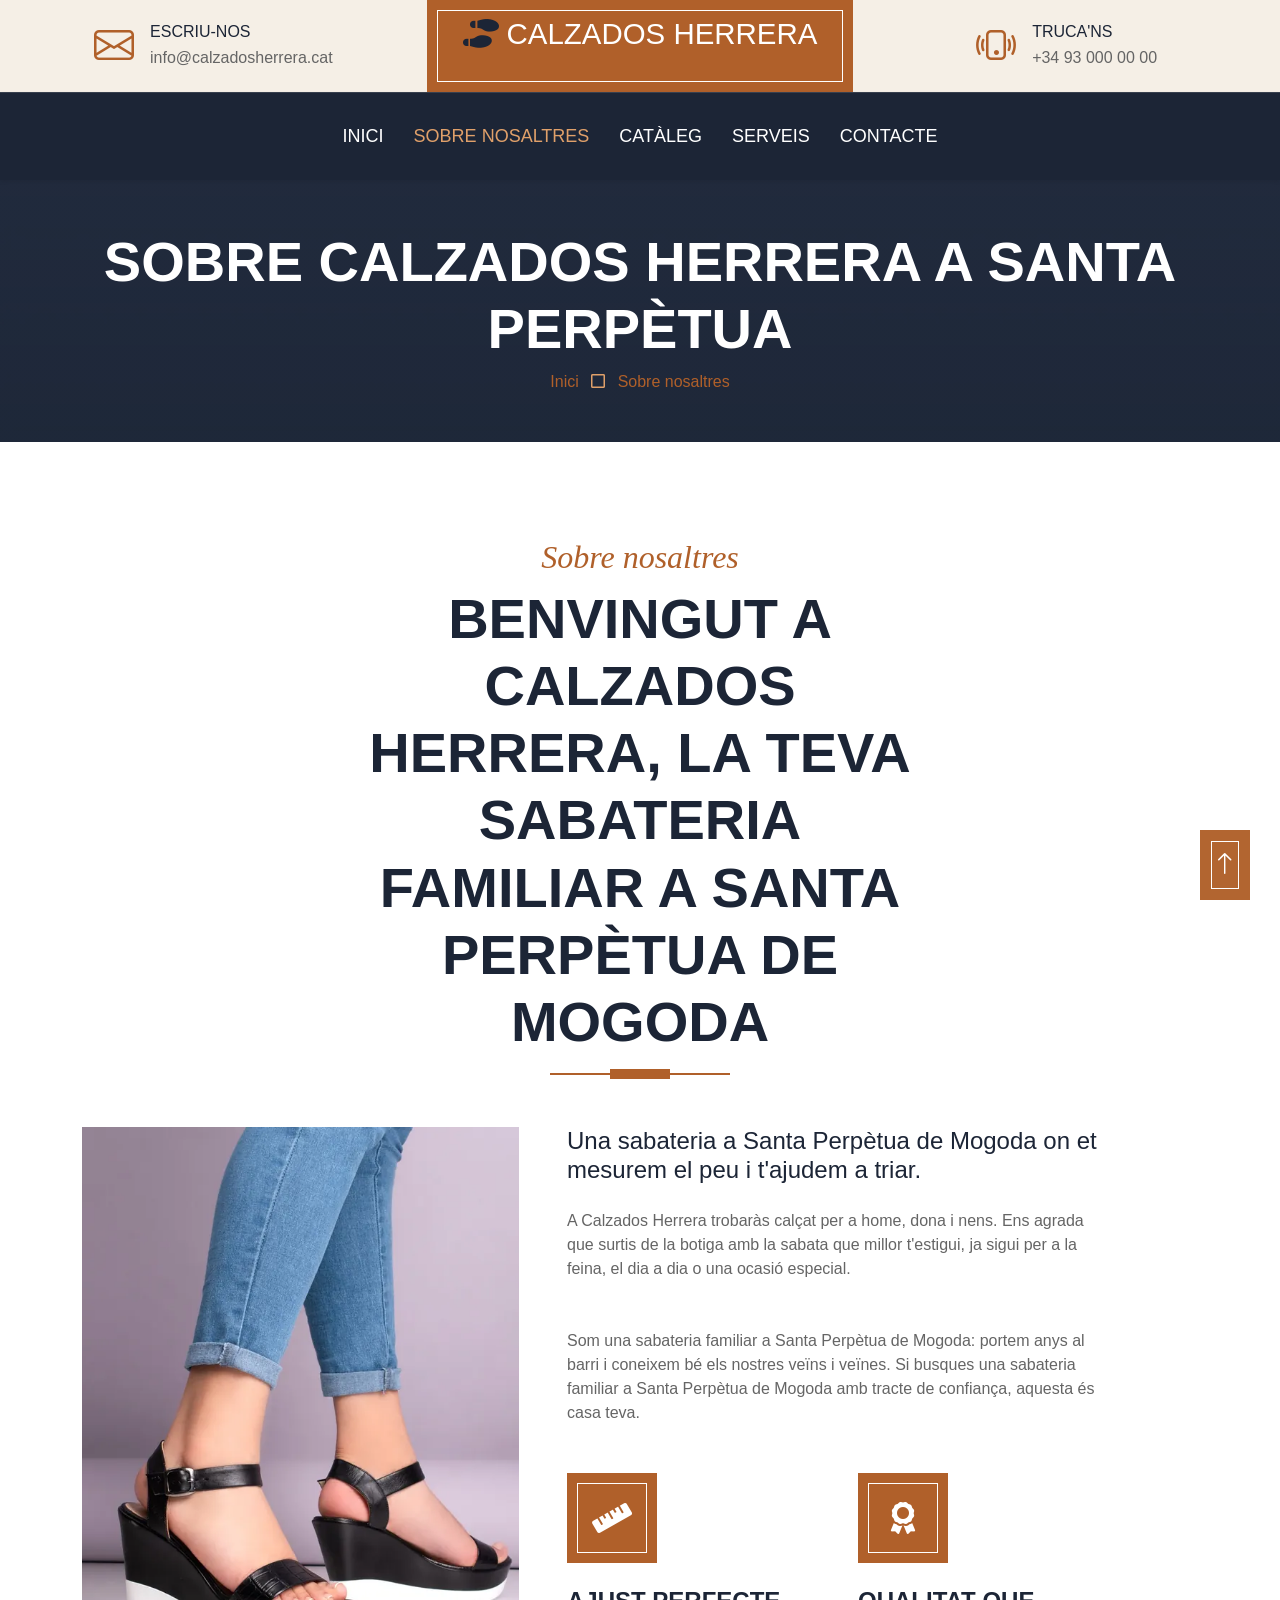
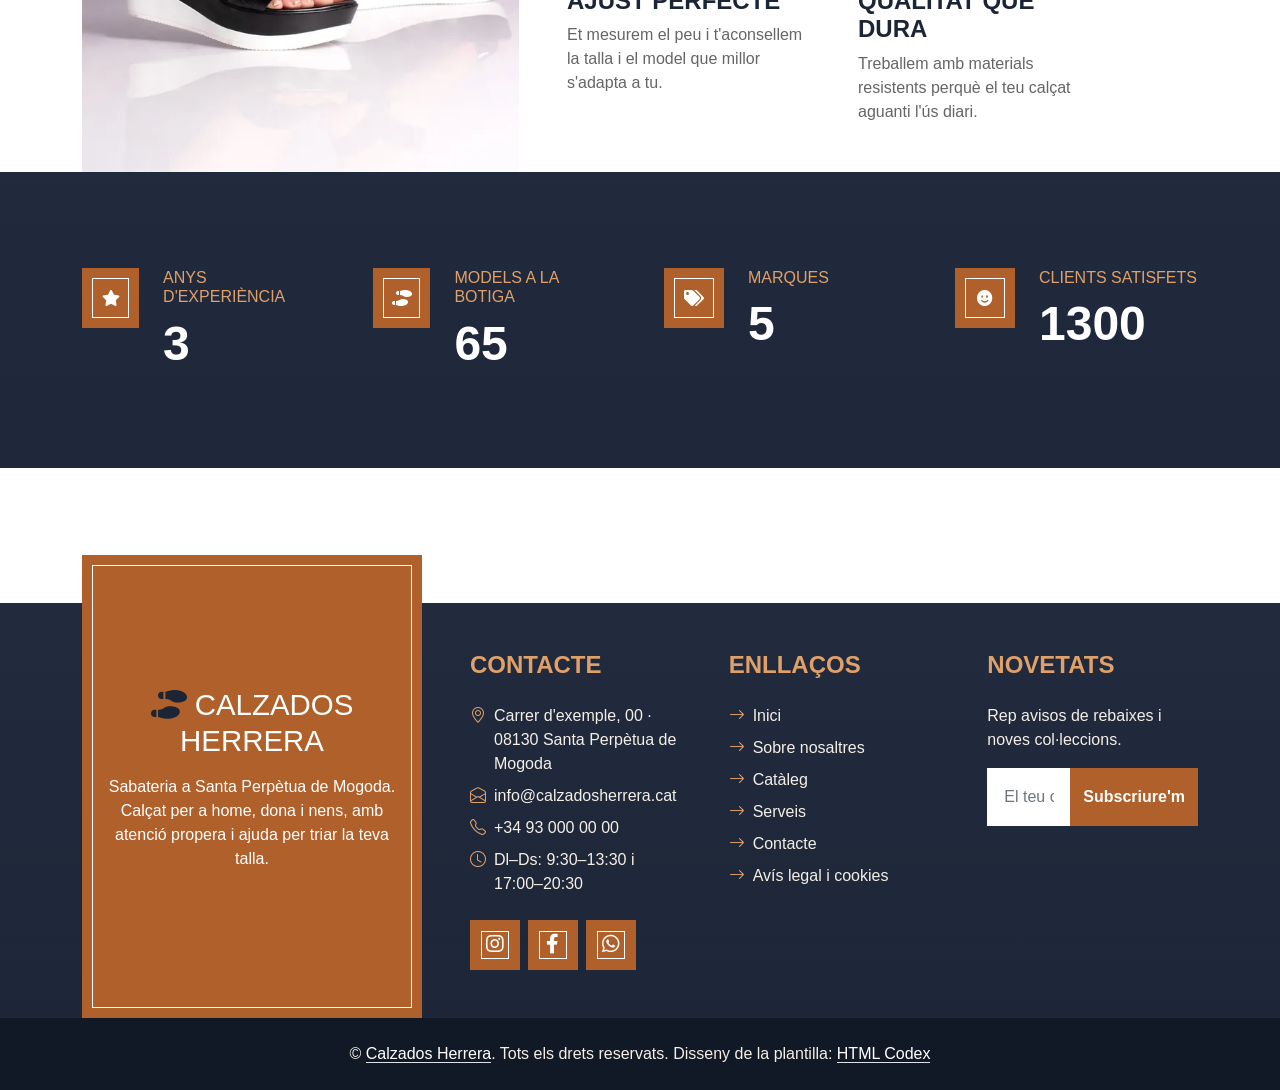
<file: sobre-nosaltres/index.html>
<!DOCTYPE html>
<html lang="ca">
<head>
    <meta charset="utf-8">
    <title>Redirigint… | Calzados Herrera</title>
    <link rel="canonical" href="https://islamzohrialum-bit.github.io/projecteSEO/about.html">
    <meta http-equiv="refresh" content="0; url=https://islamzohrialum-bit.github.io/projecteSEO/about.html">
    <script>location.replace("https://islamzohrialum-bit.github.io/projecteSEO/about.html");</script>
</head>
<body>
    <p>Aquesta pàgina s'ha mogut a <a href="https://islamzohrialum-bit.github.io/projecteSEO/about.html">https://islamzohrialum-bit.github.io/projecteSEO/about.html</a>.</p>
</body>
</html>
</file>
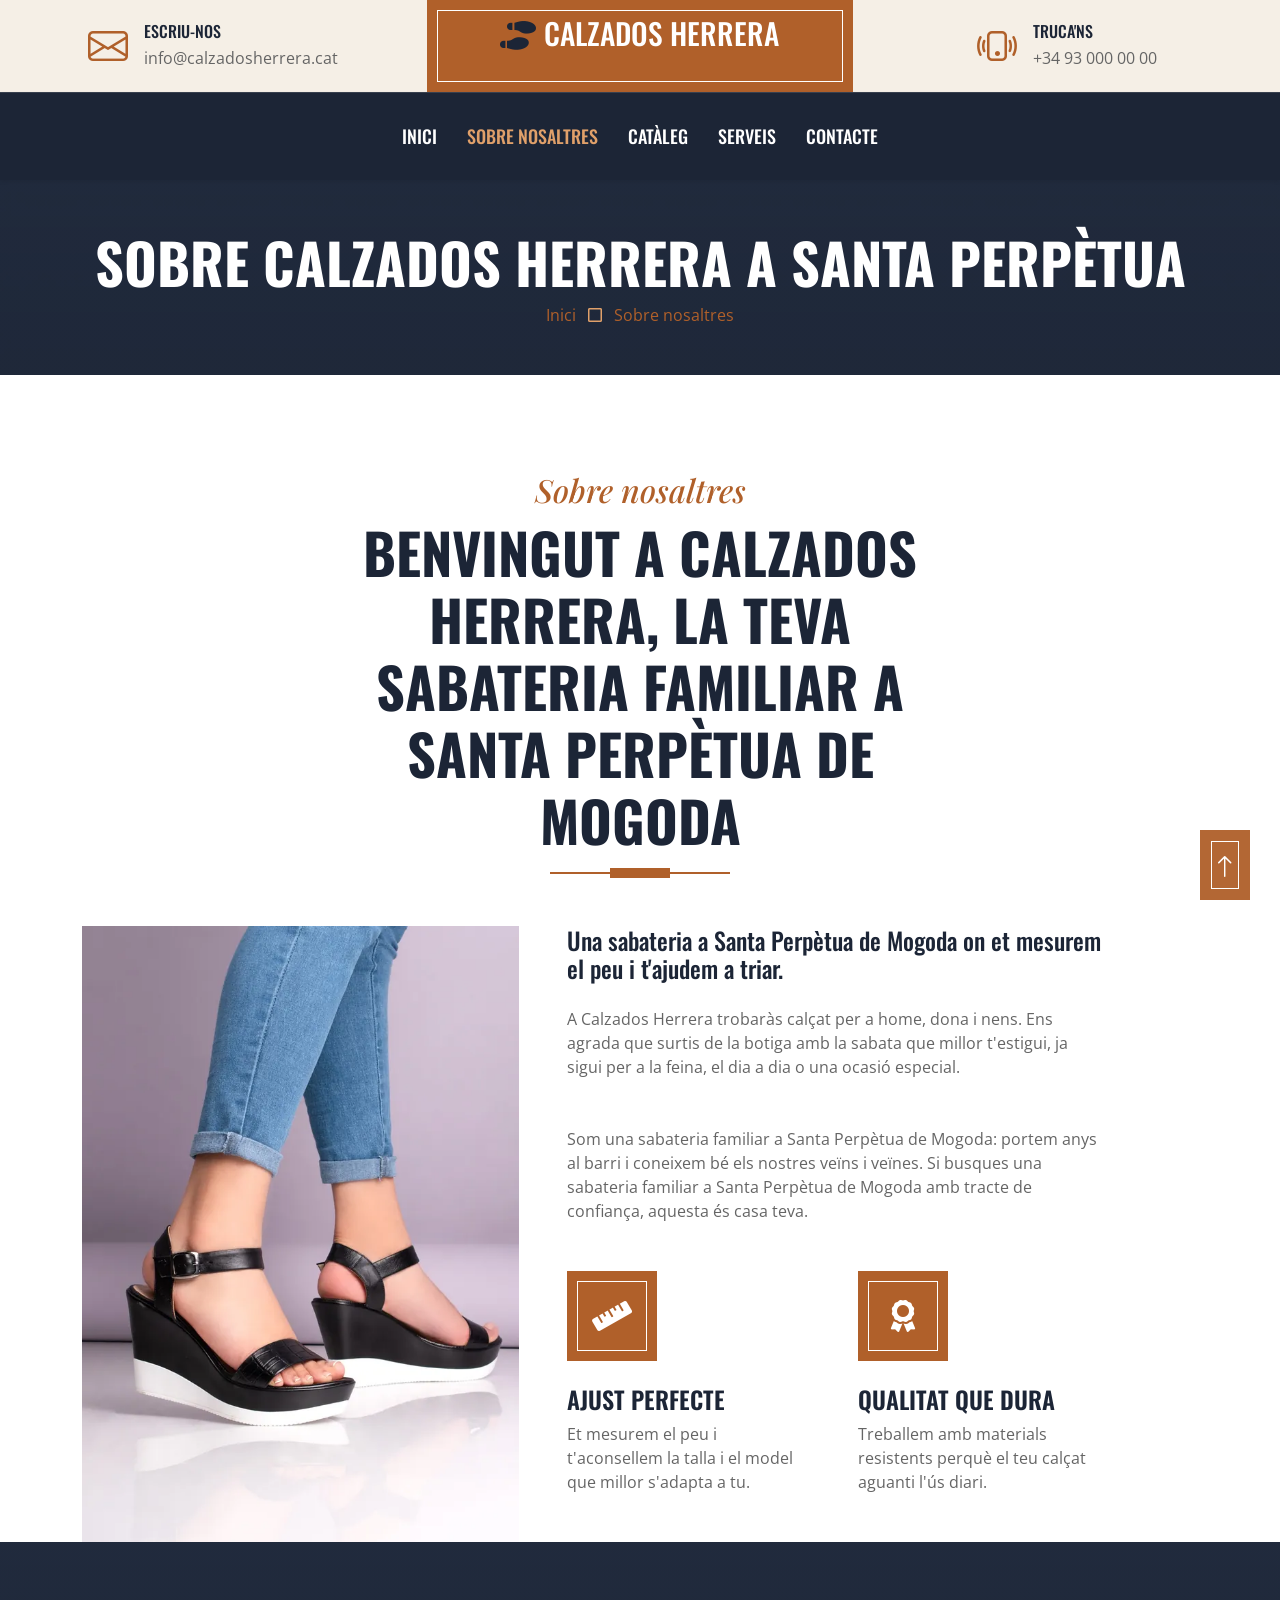
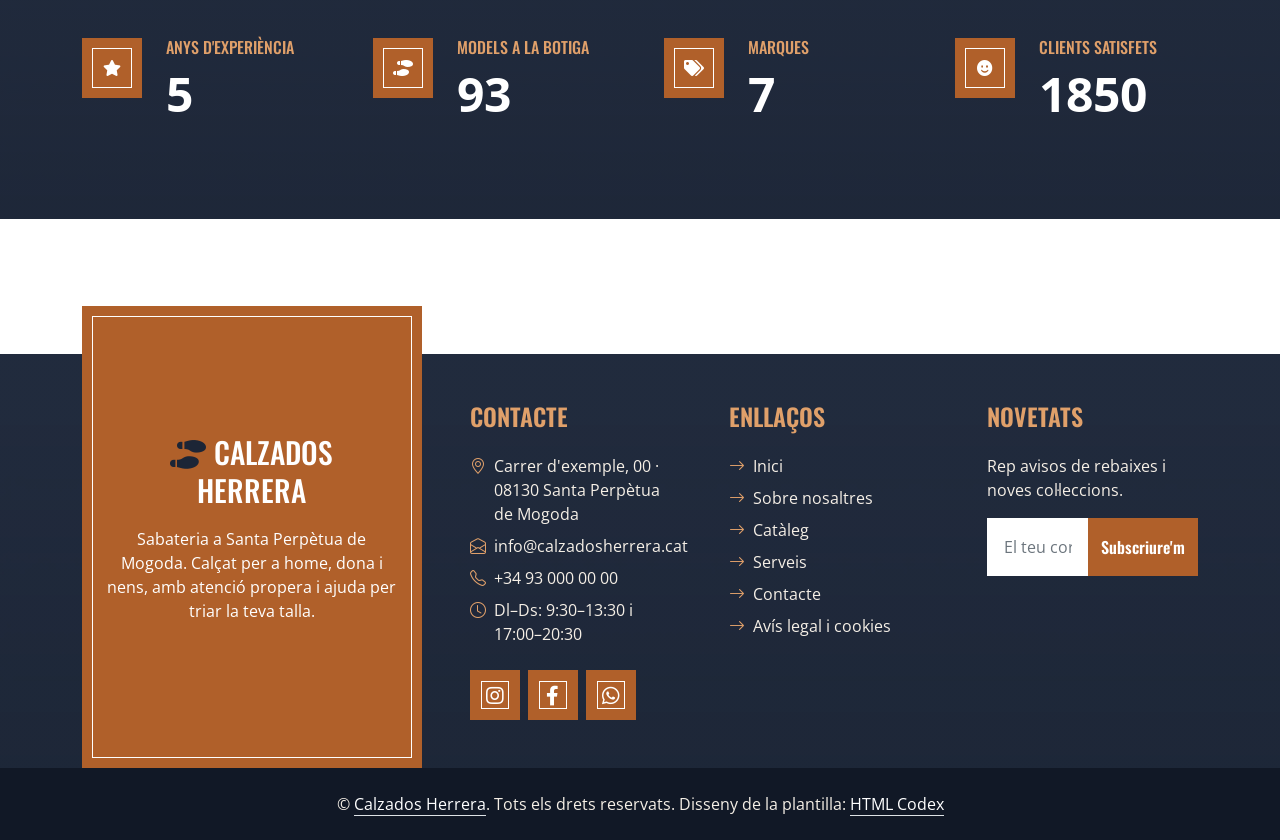
<file: about.html>
<!DOCTYPE html>
<html lang="ca">

<head>
    <meta charset="utf-8">
    <script async src="https://www.googletagmanager.com/gtag/js?id=G-9270Z1NEJC"></script>
    <script>
        window.dataLayer = window.dataLayer || [];
        function gtag(){dataLayer.push(arguments);}
        gtag("js", new Date());
        gtag("config", "G-9270Z1NEJC");
    </script>
    <title>Sabateria familiar a Santa Perpètua | Calzados Herrera</title>
    <meta content="width=device-width, initial-scale=1.0" name="viewport">
    <meta content="sabateria, calçat, Santa Perpètua de Mogoda, Calzados Herrera" name="keywords">
    <meta content="Coneix Calzados Herrera, una sabateria familiar a Santa Perpètua de Mogoda. Descobreix la nostra història i com t'ajudem a triar el calçat que millor t'estigui." name="description">

    <meta name="robots" content="index, follow, max-image-preview:large, max-snippet:-1">
    <link rel="canonical" href="https://islamzohrialum-bit.github.io/projecteSEO/about.html">

    <!-- Favicon -->
    <link href="img/favicon.ico" rel="icon">

    <!-- Google Web Fonts -->
    <link rel="preconnect" href="https://fonts.googleapis.com">
    <link rel="preconnect" href="https://fonts.gstatic.com" crossorigin>
    <link href="https://fonts.googleapis.com/css2?family=Open+Sans:wght@400;600&family=Oswald:wght@500;600;700&family=Playfair+Display:ital,wght@1,700&display=swap" rel="stylesheet">

    <!-- Icon Font Stylesheet -->
    <link href="https://cdnjs.cloudflare.com/ajax/libs/font-awesome/5.10.0/css/all.min.css" rel="stylesheet">
    <link href="https://cdn.jsdelivr.net/npm/bootstrap-icons@1.4.1/font/bootstrap-icons.css" rel="stylesheet">

    <!-- Libraries Stylesheet -->
    <link href="lib/owlcarousel/assets/owl.carousel.min.css" rel="stylesheet">

    <!-- Customized Bootstrap Stylesheet -->
    <link href="css/bootstrap.min.css" rel="stylesheet">

    <!-- Template Stylesheet -->
    <link href="css/style.min.css" rel="stylesheet">
</head>

<body>
    <!-- Topbar Start -->
    <div class="container-fluid px-0 d-none d-lg-block">
        <div class="row gx-0">
            <div class="col-lg-4 text-center bg-secondary py-3">
                <div class="d-inline-flex align-items-center justify-content-center">
                    <i class="bi bi-envelope fs-1 text-primary me-3"></i>
                    <div class="text-start">
                        <p class="h6 text-uppercase mb-1">Escriu-nos</p>
                        <span>info@calzadosherrera.cat</span>
                    </div>
                </div>
            </div>
            <div class="col-lg-4 text-center bg-primary border-inner py-3">
                <div class="d-inline-flex align-items-center justify-content-center">
                    <a href="index.html" class="navbar-brand">
                        <span class="h1 m-0 text-uppercase text-white"><i class="fa fa-shoe-prints fs-1 text-dark me-3"></i>Calzados Herrera</span>
                    </a>
                </div>
            </div>
            <div class="col-lg-4 text-center bg-secondary py-3">
                <div class="d-inline-flex align-items-center justify-content-center">
                    <i class="bi bi-phone-vibrate fs-1 text-primary me-3"></i>
                    <div class="text-start">
                        <p class="h6 text-uppercase mb-1">Truca'ns</p>
                        <span>+34 93 000 00 00</span>
                    </div>
                </div>
            </div>
        </div>
    </div>
    <!-- Topbar End -->


    <!-- Navbar Start -->
    <nav class="navbar navbar-expand-lg bg-dark navbar-dark shadow-sm py-3 py-lg-0 px-3 px-lg-0">
        <a href="index.html" class="navbar-brand d-block d-lg-none">
            <span class="h1 m-0 text-uppercase text-white"><i class="fa fa-shoe-prints fs-1 text-primary me-3"></i>Calzados Herrera</span>
        </a>
        <button class="navbar-toggler" type="button" data-bs-toggle="collapse" data-bs-target="#navbarCollapse" aria-label="Obre el menú">
            <span class="navbar-toggler-icon"></span>
        </button>
        <div class="collapse navbar-collapse" id="navbarCollapse">
            <div class="navbar-nav ms-auto mx-lg-auto py-0">
                <a href="index.html" class="nav-item nav-link">Inici</a>
                <a href="about.html" class="nav-item nav-link active">Sobre nosaltres</a>
                <a href="menu.html" class="nav-item nav-link">Catàleg</a>
                <a href="service.html" class="nav-item nav-link">Serveis</a>
                <a href="contact.html" class="nav-item nav-link">Contacte</a>
            </div>
        </div>
    </nav>
    <!-- Navbar End -->


    <!-- Page Header Start -->
    <div class="container-fluid bg-dark bg-img p-5 mb-5">
        <div class="row">
            <div class="col-12 text-center">
                <h1 class="display-4 text-uppercase text-white">Sobre Calzados Herrera a Santa Perpètua</h1>
                <a href="index.html">Inici</a>
                <i class="far fa-square text-primary px-2"></i>
                <a href="about.html">Sobre nosaltres</a>
            </div>
        </div>
    </div>
    <!-- Page Header End -->


    <!-- About Start -->
    <div class="container-fluid pt-5">
        <div class="container">
            <div class="section-title position-relative text-center mx-auto mb-5 pb-3" style="max-width: 600px;">
                <p class="h2 text-primary font-secondary">Sobre nosaltres</p>
                <h2 class="display-4 text-uppercase">Benvingut a Calzados Herrera, la teva sabateria familiar a Santa Perpètua de Mogoda</h2>
            </div>
            <div class="row gx-5">
                <div class="col-lg-5 mb-5 mb-lg-0" style="min-height: 400px;">
                    <div class="position-relative h-100">
                        <img class="position-absolute w-100 h-100" src="img/about.webp" width="800" height="900" loading="lazy" decoding="async" alt="Sandàlies de falca de dona a Calzados Herrera" style="object-fit: cover;">
                    </div>
                </div>
                <div class="col-lg-6 pb-5">
                    <p class="h4 mb-4">Una sabateria a Santa Perpètua de Mogoda on et mesurem el peu i t'ajudem a triar.</p>
                    <p class="mb-5">A Calzados Herrera trobaràs calçat per a home, dona i nens. Ens agrada que surtis de la botiga amb la sabata que millor t'estigui, ja sigui per a la feina, el dia a dia o una ocasió especial.</p>
                    <p class="mb-5">Som una sabateria familiar a Santa Perpètua de Mogoda: portem anys al barri i coneixem bé els nostres veïns i veïnes. Si busques una sabateria familiar a Santa Perpètua de Mogoda amb tracte de confiança, aquesta és casa teva.</p>
                    <div class="row g-5">
                        <div class="col-sm-6">
                            <div class="d-flex align-items-center justify-content-center bg-primary border-inner mb-4" style="width: 90px; height: 90px;">
                                <i class="fa fa-ruler fa-2x text-white"></i>
                            </div>
                            <h3 class="h4 text-uppercase">Ajust perfecte</h3>
                            <p class="mb-0">Et mesurem el peu i t'aconsellem la talla i el model que millor s'adapta a tu.</p>
                        </div>
                        <div class="col-sm-6">
                            <div class="d-flex align-items-center justify-content-center bg-primary border-inner mb-4" style="width: 90px; height: 90px;">
                                <i class="fa fa-award fa-2x text-white"></i>
                            </div>
                            <h3 class="h4 text-uppercase">Qualitat que dura</h3>
                            <p class="mb-0">Treballem amb materials resistents perquè el teu calçat aguanti l'ús diari.</p>
                        </div>
                    </div>
                </div>
            </div>
        </div>
    </div>
    <!-- About End -->


    <!-- Facts Start -->
    <div class="container-fluid bg-img py-5 mb-5">
        <div class="container py-5">
            <div class="row gx-5 gy-4">
                <div class="col-lg-3 col-md-6">
                    <div class="d-flex">
                        <div class="bg-primary border-inner d-flex align-items-center justify-content-center mb-3" style="width: 60px; height: 60px;">
                            <i class="fa fa-star text-white"></i>
                        </div>
                        <div class="ps-4">
                            <p class="h6 text-primary text-uppercase">Anys d'experiència</p>
                            <p class="display-5 text-white mb-0" data-toggle="counter-up">25</p>
                        </div>
                    </div>
                </div>
                <div class="col-lg-3 col-md-6">
                    <div class="d-flex">
                        <div class="bg-primary border-inner d-flex align-items-center justify-content-center mb-3" style="width: 60px; height: 60px;">
                            <i class="fa fa-shoe-prints text-white"></i>
                        </div>
                        <div class="ps-4">
                            <p class="h6 text-primary text-uppercase">Models a la botiga</p>
                            <p class="display-5 text-white mb-0" data-toggle="counter-up">500</p>
                        </div>
                    </div>
                </div>
                <div class="col-lg-3 col-md-6">
                    <div class="d-flex">
                        <div class="bg-primary border-inner d-flex align-items-center justify-content-center mb-3" style="width: 60px; height: 60px;">
                            <i class="fa fa-tags text-white"></i>
                        </div>
                        <div class="ps-4">
                            <p class="h6 text-primary text-uppercase">Marques</p>
                            <p class="display-5 text-white mb-0" data-toggle="counter-up">40</p>
                        </div>
                    </div>
                </div>
                <div class="col-lg-3 col-md-6">
                    <div class="d-flex">
                        <div class="bg-primary border-inner d-flex align-items-center justify-content-center mb-3" style="width: 60px; height: 60px;">
                            <i class="fa fa-smile text-white"></i>
                        </div>
                        <div class="ps-4">
                            <p class="h6 text-primary text-uppercase">Clients satisfets</p>
                            <p class="display-5 text-white mb-0" data-toggle="counter-up">10000</p>
                        </div>
                    </div>
                </div>
            </div>
        </div>
    </div>
    <!-- Facts End -->


    <!-- Footer Start -->
    <div class="container-fluid bg-dark bg-img text-secondary" style="margin-top: 135px">
        <div class="container">
            <div class="row gx-5">
                <div class="col-lg-4 col-md-6 mt-lg-n5">
                    <div class="d-flex flex-column align-items-center justify-content-center text-center h-100 bg-primary border-inner p-4">
                        <a href="index.html" class="navbar-brand">
                            <span class="h1 m-0 text-uppercase text-white"><i class="fa fa-shoe-prints fs-1 text-dark me-3"></i>Calzados Herrera</span>
                        </a>
                        <p class="mt-3 text-white">Sabateria a Santa Perpètua de Mogoda. Calçat per a home, dona i nens, amb atenció propera i ajuda per triar la teva talla.</p>
                    </div>
                </div>
                <div class="col-lg-8 col-md-6">
                    <div class="row gx-5">
                        <div class="col-lg-4 col-md-12 pt-5 mb-5">
                            <p class="h4 font-weight-semi-bold text-primary text-uppercase mb-4">Contacte</p>
                            <div class="d-flex mb-2">
                                <i class="bi bi-geo-alt text-primary me-2"></i>
                                <p class="mb-0">Carrer d'exemple, 00 · 08130 Santa Perpètua de Mogoda</p>
                            </div>
                            <div class="d-flex mb-2">
                                <i class="bi bi-envelope-open text-primary me-2"></i>
                                <p class="mb-0">info@calzadosherrera.cat</p>
                            </div>
                            <div class="d-flex mb-2">
                                <i class="bi bi-telephone text-primary me-2"></i>
                                <p class="mb-0">+34 93 000 00 00</p>
                            </div>
                            <div class="d-flex mb-2">
                                <i class="bi bi-clock text-primary me-2"></i>
                                <p class="mb-0">Dl–Ds: 9:30–13:30 i 17:00–20:30</p>
                            </div>
                            <div class="d-flex mt-4">
                                <a class="btn btn-lg btn-primary btn-lg-square border-inner rounded-0 me-2" href="#" aria-label="Instagram"><i class="fab fa-instagram fw-normal"></i></a>
                                <a class="btn btn-lg btn-primary btn-lg-square border-inner rounded-0 me-2" href="#" aria-label="Facebook"><i class="fab fa-facebook-f fw-normal"></i></a>
                                <a class="btn btn-lg btn-primary btn-lg-square border-inner rounded-0 me-2" href="#" aria-label="WhatsApp"><i class="fab fa-whatsapp fw-normal"></i></a>
                            </div>
                        </div>
                        <div class="col-lg-4 col-md-12 pt-0 pt-lg-5 mb-5">
                            <p class="h4 font-weight-semi-bold text-primary text-uppercase mb-4">Enllaços</p>
                            <div class="d-flex flex-column justify-content-start">
                                <a class="text-secondary mb-2" href="index.html"><i class="bi bi-arrow-right text-primary me-2"></i>Inici</a>
                                <a class="text-secondary mb-2" href="about.html"><i class="bi bi-arrow-right text-primary me-2"></i>Sobre nosaltres</a>
                                <a class="text-secondary mb-2" href="menu.html"><i class="bi bi-arrow-right text-primary me-2"></i>Catàleg</a>
                                <a class="text-secondary mb-2" href="service.html"><i class="bi bi-arrow-right text-primary me-2"></i>Serveis</a>
                                <a class="text-secondary mb-2" href="contact.html"><i class="bi bi-arrow-right text-primary me-2"></i>Contacte</a>
                                <a class="text-secondary" href="avis-legal.html"><i class="bi bi-arrow-right text-primary me-2"></i>Avís legal i cookies</a>
                            </div>
                        </div>
                        <div class="col-lg-4 col-md-12 pt-0 pt-lg-5 mb-5">
                            <p class="h4 font-weight-semi-bold text-primary text-uppercase mb-4">Novetats</p>
                            <p>Rep avisos de rebaixes i noves col·leccions.</p>
                            <form action="">
                                <div class="input-group">
                                    <input type="email" class="form-control border-white p-3" placeholder="El teu correu" aria-label="El teu correu">
                                    <button class="btn btn-primary">Subscriure'm</button>
                                </div>
                            </form>
                        </div>
                    </div>
                </div>
            </div>
        </div>
    </div>
    <div class="container-fluid text-secondary py-4 footer-bottom">
        <div class="container text-center">
            <p class="mb-0">&copy; <a class="text-white border-bottom" href="index.html">Calzados Herrera</a>. Tots els drets reservats.

			<!--/*** This template is free as long as you keep the footer author’s credit link/attribution link/backlink. If you'd like to use the template without the footer author’s credit link/attribution link/backlink, you can purchase the Credit Removal License from "https://htmlcodex.com/credit-removal". Thank you for your support. ***/-->
			Disseny de la plantilla: <a class="text-white border-bottom" href="https://htmlcodex.com">HTML Codex</a></p>
        </div>
    </div>
    <!-- Footer End -->


    <!-- Back to Top -->
    <a href="#" class="btn btn-primary border-inner py-3 fs-4 back-to-top" aria-label="Torna amunt"><i class="bi bi-arrow-up"></i></a>


    <!-- JavaScript Libraries -->
    <script src="https://code.jquery.com/jquery-3.4.1.min.js"></script>
    <script src="https://cdn.jsdelivr.net/npm/bootstrap@5.0.0/dist/js/bootstrap.bundle.min.js"></script>
    <script src="lib/easing/easing.min.js"></script>
    <script src="lib/waypoints/waypoints.min.js"></script>
    <script src="lib/counterup/counterup.min.js"></script>
    <script src="lib/owlcarousel/owl.carousel.min.js"></script>

    <!-- Template Javascript -->
    <script src="js/main.js"></script>
</body>

</html>
</file>
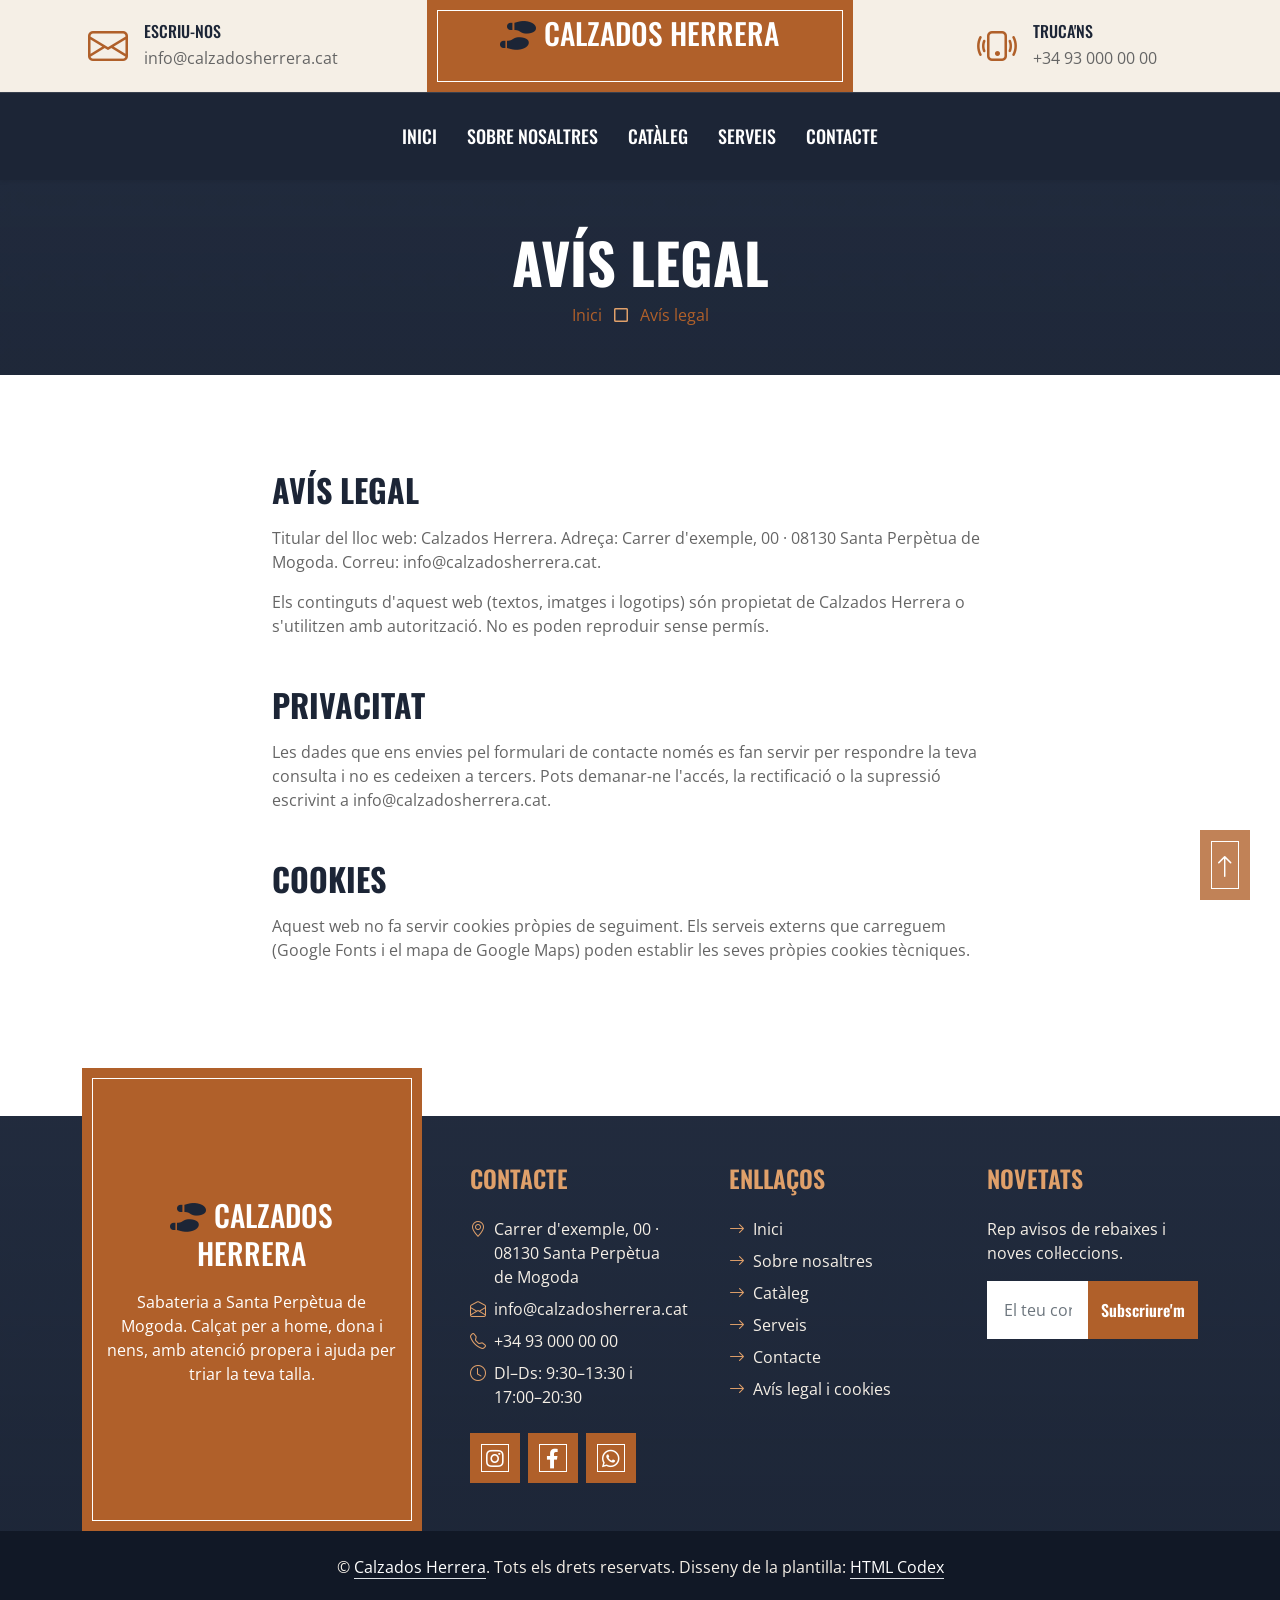
<file: avis-legal.html>
<!DOCTYPE html>
<html lang="ca">

<head>
    <meta charset="utf-8">
    <script async src="https://www.googletagmanager.com/gtag/js?id=G-9270Z1NEJC"></script>
    <script>
        window.dataLayer = window.dataLayer || [];
        function gtag(){dataLayer.push(arguments);}
        gtag("js", new Date());
        gtag("config", "G-9270Z1NEJC");
    </script>
    <title>Avís legal i cookies | Calzados Herrera</title>
    <meta content="width=device-width, initial-scale=1.0" name="viewport">
    <meta content="sabateria, calçat, Santa Perpètua de Mogoda, Calzados Herrera" name="keywords">
    <meta content="Avís legal, política de privacitat i política de cookies de Calzados Herrera." name="description">

    <meta name="robots" content="noindex, follow">

    <!-- Favicon -->
    <link href="img/favicon.ico" rel="icon">

    <!-- Google Web Fonts -->
    <link rel="preconnect" href="https://fonts.googleapis.com">
    <link rel="preconnect" href="https://fonts.gstatic.com" crossorigin>
    <link href="https://fonts.googleapis.com/css2?family=Open+Sans:wght@400;600&family=Oswald:wght@500;600;700&family=Playfair+Display:ital,wght@1,700&display=swap" rel="stylesheet">

    <!-- Icon Font Stylesheet -->
    <link href="https://cdnjs.cloudflare.com/ajax/libs/font-awesome/5.10.0/css/all.min.css" rel="stylesheet">
    <link href="https://cdn.jsdelivr.net/npm/bootstrap-icons@1.4.1/font/bootstrap-icons.css" rel="stylesheet">

    <!-- Libraries Stylesheet -->
    <link href="lib/owlcarousel/assets/owl.carousel.min.css" rel="stylesheet">

    <!-- Customized Bootstrap Stylesheet -->
    <link href="css/bootstrap.min.css" rel="stylesheet">

    <!-- Template Stylesheet -->
    <link href="css/style.min.css" rel="stylesheet">
</head>

<body>
    <!-- Topbar Start -->
    <div class="container-fluid px-0 d-none d-lg-block">
        <div class="row gx-0">
            <div class="col-lg-4 text-center bg-secondary py-3">
                <div class="d-inline-flex align-items-center justify-content-center">
                    <i class="bi bi-envelope fs-1 text-primary me-3"></i>
                    <div class="text-start">
                        <p class="h6 text-uppercase mb-1">Escriu-nos</p>
                        <span>info@calzadosherrera.cat</span>
                    </div>
                </div>
            </div>
            <div class="col-lg-4 text-center bg-primary border-inner py-3">
                <div class="d-inline-flex align-items-center justify-content-center">
                    <a href="index.html" class="navbar-brand">
                        <span class="h1 m-0 text-uppercase text-white"><i class="fa fa-shoe-prints fs-1 text-dark me-3"></i>Calzados Herrera</span>
                    </a>
                </div>
            </div>
            <div class="col-lg-4 text-center bg-secondary py-3">
                <div class="d-inline-flex align-items-center justify-content-center">
                    <i class="bi bi-phone-vibrate fs-1 text-primary me-3"></i>
                    <div class="text-start">
                        <p class="h6 text-uppercase mb-1">Truca'ns</p>
                        <span>+34 93 000 00 00</span>
                    </div>
                </div>
            </div>
        </div>
    </div>
    <!-- Topbar End -->


    <!-- Navbar Start -->
    <nav class="navbar navbar-expand-lg bg-dark navbar-dark shadow-sm py-3 py-lg-0 px-3 px-lg-0">
        <a href="index.html" class="navbar-brand d-block d-lg-none">
            <span class="h1 m-0 text-uppercase text-white"><i class="fa fa-shoe-prints fs-1 text-primary me-3"></i>Calzados Herrera</span>
        </a>
        <button class="navbar-toggler" type="button" data-bs-toggle="collapse" data-bs-target="#navbarCollapse" aria-label="Obre el menú">
            <span class="navbar-toggler-icon"></span>
        </button>
        <div class="collapse navbar-collapse" id="navbarCollapse">
            <div class="navbar-nav ms-auto mx-lg-auto py-0">
                <a href="index.html" class="nav-item nav-link">Inici</a>
                <a href="about.html" class="nav-item nav-link">Sobre nosaltres</a>
                <a href="menu.html" class="nav-item nav-link">Catàleg</a>
                <a href="service.html" class="nav-item nav-link">Serveis</a>
                <a href="contact.html" class="nav-item nav-link">Contacte</a>
            </div>
        </div>
    </nav>
    <!-- Navbar End -->


    <!-- Page Header Start -->
    <div class="container-fluid bg-dark bg-img p-5 mb-5">
        <div class="row">
            <div class="col-12 text-center">
                <h1 class="display-4 text-uppercase text-white">Avís legal</h1>
                <a href="index.html">Inici</a>
                <i class="far fa-square text-primary px-2"></i>
                <a href="avis-legal.html">Avís legal</a>
            </div>
        </div>
    </div>
    <!-- Page Header End -->


    <!-- Content Start -->
    <div class="container-fluid py-5">
        <div class="container">
            <div class="row justify-content-center">
                <div class="col-lg-8">
                    <h2 class="text-uppercase mb-3">Avís legal</h2>
                    <p>Titular del lloc web: Calzados Herrera. Adreça: Carrer d'exemple, 00 · 08130 Santa Perpètua de Mogoda. Correu: info@calzadosherrera.cat.</p>
                    <p>Els continguts d'aquest web (textos, imatges i logotips) són propietat de Calzados Herrera o s'utilitzen amb autorització. No es poden reproduir sense permís.</p>

                    <h2 class="text-uppercase mt-5 mb-3">Privacitat</h2>
                    <p>Les dades que ens envies pel formulari de contacte només es fan servir per respondre la teva consulta i no es cedeixen a tercers. Pots demanar-ne l'accés, la rectificació o la supressió escrivint a info@calzadosherrera.cat.</p>

                    <h2 class="text-uppercase mt-5 mb-3">Cookies</h2>
                    <p>Aquest web no fa servir cookies pròpies de seguiment. Els serveis externs que carreguem (Google Fonts i el mapa de Google Maps) poden establir les seves pròpies cookies tècniques.</p>
                </div>
            </div>
        </div>
    </div>
    <!-- Content End -->

    <!-- Footer Start -->
    <div class="container-fluid bg-dark bg-img text-secondary" style="margin-top: 90px">
        <div class="container">
            <div class="row gx-5">
                <div class="col-lg-4 col-md-6 mt-lg-n5">
                    <div class="d-flex flex-column align-items-center justify-content-center text-center h-100 bg-primary border-inner p-4">
                        <a href="index.html" class="navbar-brand">
                            <span class="h1 m-0 text-uppercase text-white"><i class="fa fa-shoe-prints fs-1 text-dark me-3"></i>Calzados Herrera</span>
                        </a>
                        <p class="mt-3 text-white">Sabateria a Santa Perpètua de Mogoda. Calçat per a home, dona i nens, amb atenció propera i ajuda per triar la teva talla.</p>
                    </div>
                </div>
                <div class="col-lg-8 col-md-6">
                    <div class="row gx-5">
                        <div class="col-lg-4 col-md-12 pt-5 mb-5">
                            <p class="h4 font-weight-semi-bold text-primary text-uppercase mb-4">Contacte</p>
                            <div class="d-flex mb-2">
                                <i class="bi bi-geo-alt text-primary me-2"></i>
                                <p class="mb-0">Carrer d'exemple, 00 · 08130 Santa Perpètua de Mogoda</p>
                            </div>
                            <div class="d-flex mb-2">
                                <i class="bi bi-envelope-open text-primary me-2"></i>
                                <p class="mb-0">info@calzadosherrera.cat</p>
                            </div>
                            <div class="d-flex mb-2">
                                <i class="bi bi-telephone text-primary me-2"></i>
                                <p class="mb-0">+34 93 000 00 00</p>
                            </div>
                            <div class="d-flex mb-2">
                                <i class="bi bi-clock text-primary me-2"></i>
                                <p class="mb-0">Dl–Ds: 9:30–13:30 i 17:00–20:30</p>
                            </div>
                            <div class="d-flex mt-4">
                                <a class="btn btn-lg btn-primary btn-lg-square border-inner rounded-0 me-2" href="#" aria-label="Instagram"><i class="fab fa-instagram fw-normal"></i></a>
                                <a class="btn btn-lg btn-primary btn-lg-square border-inner rounded-0 me-2" href="#" aria-label="Facebook"><i class="fab fa-facebook-f fw-normal"></i></a>
                                <a class="btn btn-lg btn-primary btn-lg-square border-inner rounded-0 me-2" href="#" aria-label="WhatsApp"><i class="fab fa-whatsapp fw-normal"></i></a>
                            </div>
                        </div>
                        <div class="col-lg-4 col-md-12 pt-0 pt-lg-5 mb-5">
                            <p class="h4 font-weight-semi-bold text-primary text-uppercase mb-4">Enllaços</p>
                            <div class="d-flex flex-column justify-content-start">
                                <a class="text-secondary mb-2" href="index.html"><i class="bi bi-arrow-right text-primary me-2"></i>Inici</a>
                                <a class="text-secondary mb-2" href="about.html"><i class="bi bi-arrow-right text-primary me-2"></i>Sobre nosaltres</a>
                                <a class="text-secondary mb-2" href="menu.html"><i class="bi bi-arrow-right text-primary me-2"></i>Catàleg</a>
                                <a class="text-secondary mb-2" href="service.html"><i class="bi bi-arrow-right text-primary me-2"></i>Serveis</a>
                                <a class="text-secondary mb-2" href="contact.html"><i class="bi bi-arrow-right text-primary me-2"></i>Contacte</a>
                                <a class="text-secondary" href="avis-legal.html"><i class="bi bi-arrow-right text-primary me-2"></i>Avís legal i cookies</a>
                            </div>
                        </div>
                        <div class="col-lg-4 col-md-12 pt-0 pt-lg-5 mb-5">
                            <p class="h4 font-weight-semi-bold text-primary text-uppercase mb-4">Novetats</p>
                            <p>Rep avisos de rebaixes i noves col·leccions.</p>
                            <form action="">
                                <div class="input-group">
                                    <input type="email" class="form-control border-white p-3" placeholder="El teu correu" aria-label="El teu correu">
                                    <button class="btn btn-primary">Subscriure'm</button>
                                </div>
                            </form>
                        </div>
                    </div>
                </div>
            </div>
        </div>
    </div>
    <div class="container-fluid text-secondary py-4 footer-bottom">
        <div class="container text-center">
            <p class="mb-0">&copy; <a class="text-white border-bottom" href="index.html">Calzados Herrera</a>. Tots els drets reservats.

			<!--/*** This template is free as long as you keep the footer author’s credit link/attribution link/backlink. If you'd like to use the template without the footer author’s credit link/attribution link/backlink, you can purchase the Credit Removal License from "https://htmlcodex.com/credit-removal". Thank you for your support. ***/-->
			Disseny de la plantilla: <a class="text-white border-bottom" href="https://htmlcodex.com">HTML Codex</a></p>
        </div>
    </div>
    <!-- Footer End -->


    <!-- Back to Top -->
    <a href="#" class="btn btn-primary border-inner py-3 fs-4 back-to-top" aria-label="Torna amunt"><i class="bi bi-arrow-up"></i></a>


    <!-- JavaScript Libraries -->
    <script src="https://code.jquery.com/jquery-3.4.1.min.js"></script>
    <script src="https://cdn.jsdelivr.net/npm/bootstrap@5.0.0/dist/js/bootstrap.bundle.min.js"></script>
    <script src="lib/easing/easing.min.js"></script>
    <script src="lib/waypoints/waypoints.min.js"></script>
    <script src="lib/counterup/counterup.min.js"></script>
    <script src="lib/owlcarousel/owl.carousel.min.js"></script>

    <!-- Template Javascript -->
    <script src="js/main.js"></script>
</body>

</html>
</file>
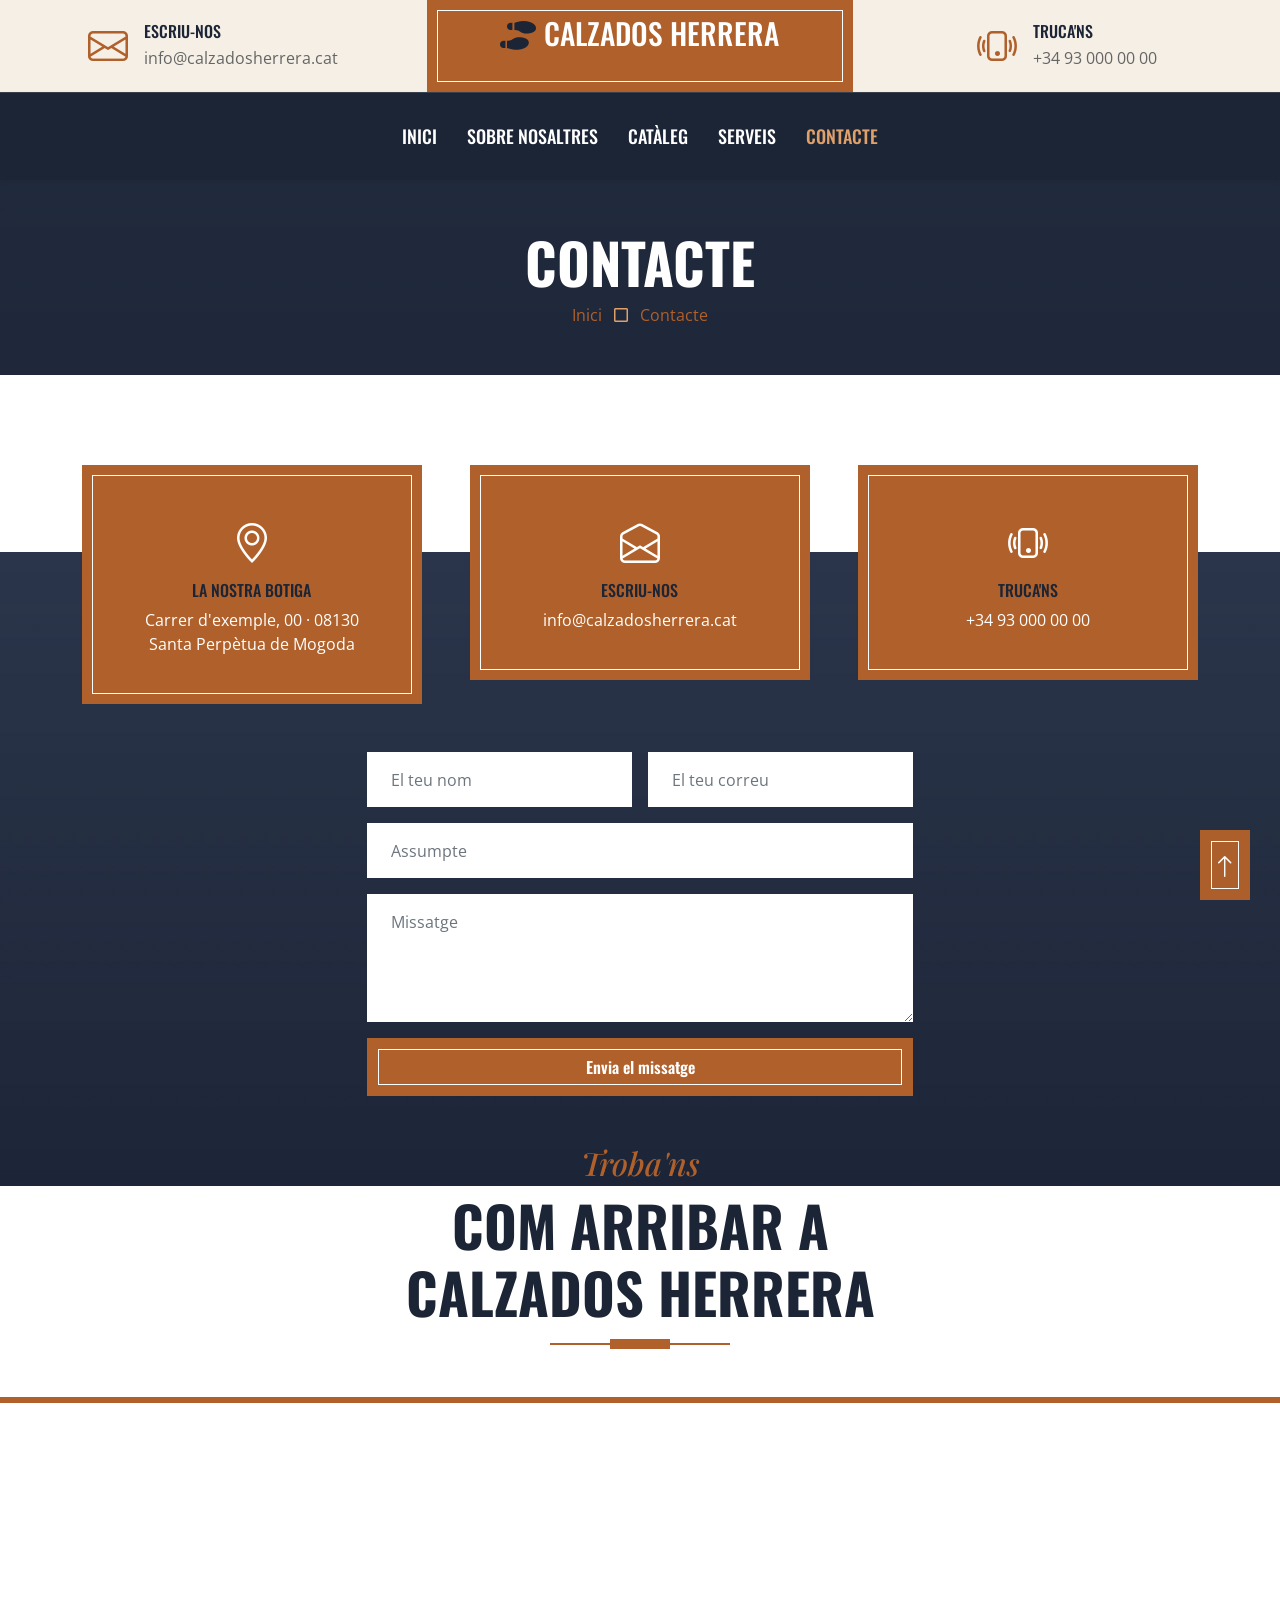
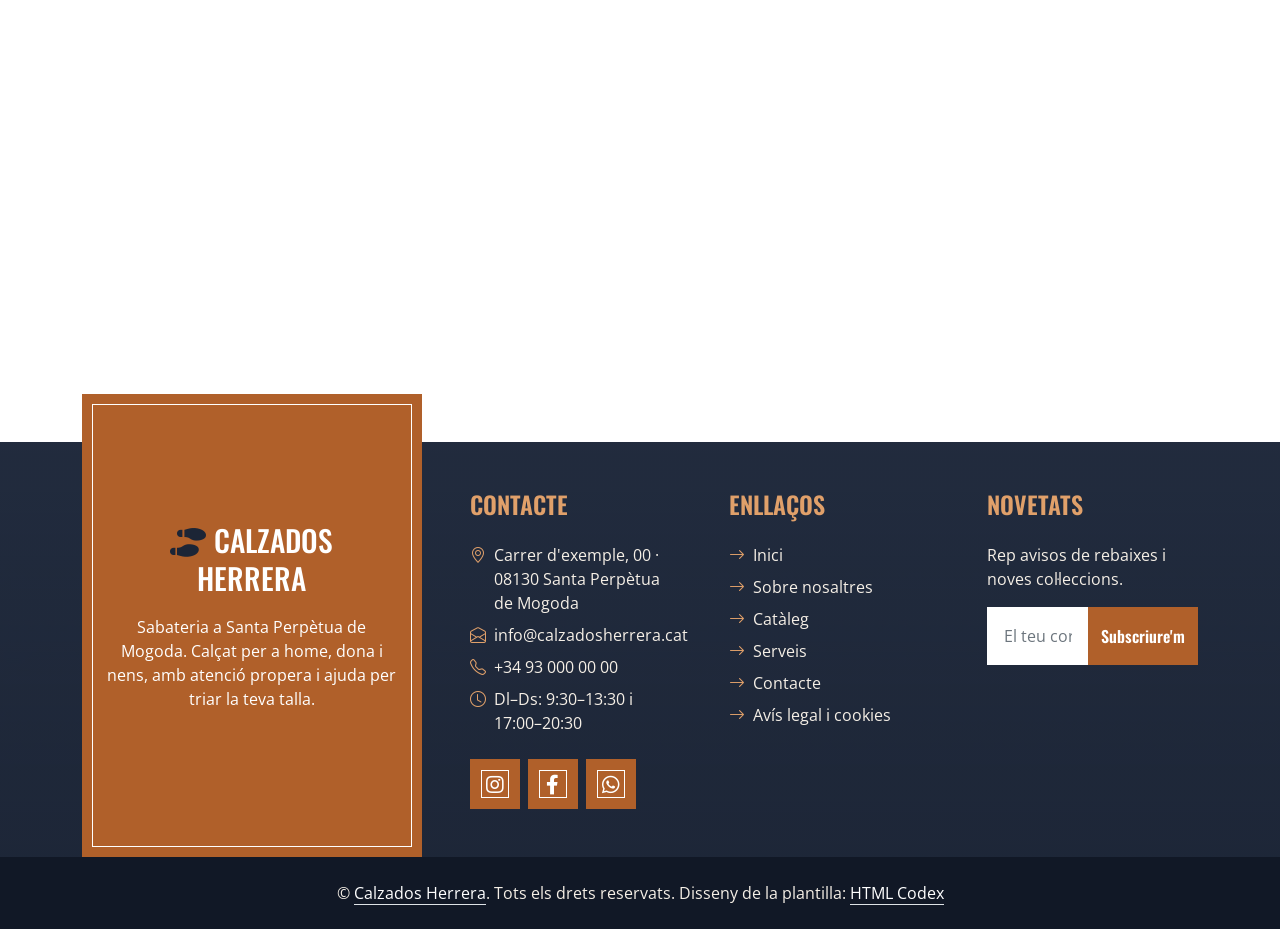
<file: contact.html>
<!DOCTYPE html>
<html lang="ca">

<head>
    <meta charset="utf-8">
    <script async src="https://www.googletagmanager.com/gtag/js?id=G-9270Z1NEJC"></script>
    <script>
        window.dataLayer = window.dataLayer || [];
        function gtag(){dataLayer.push(arguments);}
        gtag("js", new Date());
        gtag("config", "G-9270Z1NEJC");
    </script>
    <title>Adreça, horari i mapa de la sabateria | Calzados Herrera</title>
    <meta content="width=device-width, initial-scale=1.0" name="viewport">
    <meta content="sabateria, calçat, Santa Perpètua de Mogoda, Calzados Herrera" name="keywords">
    <meta content="Truca'ns o escriu-nos: Calzados Herrera t'atén a Santa Perpètua de Mogoda. Consulta l'adreça, l'horari i el mapa per venir a la nostra botiga de sabates." name="description">

    <meta name="robots" content="index, follow, max-image-preview:large, max-snippet:-1">
    <link rel="canonical" href="https://islamzohrialum-bit.github.io/projecteSEO/contact.html">

    <!-- Favicon -->
    <link href="img/favicon.ico" rel="icon">

    <!-- Google Web Fonts -->
    <link rel="preconnect" href="https://fonts.googleapis.com">
    <link rel="preconnect" href="https://fonts.gstatic.com" crossorigin>
    <link href="https://fonts.googleapis.com/css2?family=Open+Sans:wght@400;600&family=Oswald:wght@500;600;700&family=Playfair+Display:ital,wght@1,700&display=swap" rel="stylesheet">

    <!-- Icon Font Stylesheet -->
    <link href="https://cdnjs.cloudflare.com/ajax/libs/font-awesome/5.10.0/css/all.min.css" rel="stylesheet">
    <link href="https://cdn.jsdelivr.net/npm/bootstrap-icons@1.4.1/font/bootstrap-icons.css" rel="stylesheet">

    <!-- Libraries Stylesheet -->
    <link href="lib/owlcarousel/assets/owl.carousel.min.css" rel="stylesheet">

    <!-- Customized Bootstrap Stylesheet -->
    <link href="css/bootstrap.min.css" rel="stylesheet">

    <!-- Template Stylesheet -->
    <link href="css/style.min.css" rel="stylesheet">
</head>

<body>
    <!-- Topbar Start -->
    <div class="container-fluid px-0 d-none d-lg-block">
        <div class="row gx-0">
            <div class="col-lg-4 text-center bg-secondary py-3">
                <div class="d-inline-flex align-items-center justify-content-center">
                    <i class="bi bi-envelope fs-1 text-primary me-3"></i>
                    <div class="text-start">
                        <p class="h6 text-uppercase mb-1">Escriu-nos</p>
                        <span>info@calzadosherrera.cat</span>
                    </div>
                </div>
            </div>
            <div class="col-lg-4 text-center bg-primary border-inner py-3">
                <div class="d-inline-flex align-items-center justify-content-center">
                    <a href="index.html" class="navbar-brand">
                        <span class="h1 m-0 text-uppercase text-white"><i class="fa fa-shoe-prints fs-1 text-dark me-3"></i>Calzados Herrera</span>
                    </a>
                </div>
            </div>
            <div class="col-lg-4 text-center bg-secondary py-3">
                <div class="d-inline-flex align-items-center justify-content-center">
                    <i class="bi bi-phone-vibrate fs-1 text-primary me-3"></i>
                    <div class="text-start">
                        <p class="h6 text-uppercase mb-1">Truca'ns</p>
                        <span>+34 93 000 00 00</span>
                    </div>
                </div>
            </div>
        </div>
    </div>
    <!-- Topbar End -->


    <!-- Navbar Start -->
    <nav class="navbar navbar-expand-lg bg-dark navbar-dark shadow-sm py-3 py-lg-0 px-3 px-lg-0">
        <a href="index.html" class="navbar-brand d-block d-lg-none">
            <span class="h1 m-0 text-uppercase text-white"><i class="fa fa-shoe-prints fs-1 text-primary me-3"></i>Calzados Herrera</span>
        </a>
        <button class="navbar-toggler" type="button" data-bs-toggle="collapse" data-bs-target="#navbarCollapse" aria-label="Obre el menú">
            <span class="navbar-toggler-icon"></span>
        </button>
        <div class="collapse navbar-collapse" id="navbarCollapse">
            <div class="navbar-nav ms-auto mx-lg-auto py-0">
                <a href="index.html" class="nav-item nav-link">Inici</a>
                <a href="about.html" class="nav-item nav-link">Sobre nosaltres</a>
                <a href="menu.html" class="nav-item nav-link">Catàleg</a>
                <a href="service.html" class="nav-item nav-link">Serveis</a>
                <a href="contact.html" class="nav-item nav-link active">Contacte</a>
            </div>
        </div>
    </nav>
    <!-- Navbar End -->


    <!-- Page Header Start -->
    <div class="container-fluid bg-dark bg-img p-5 mb-5">
        <div class="row">
            <div class="col-12 text-center">
                <h1 class="display-4 text-uppercase text-white">Contacte</h1>
                <a href="index.html">Inici</a>
                <i class="far fa-square text-primary px-2"></i>
                <a href="contact.html">Contacte</a>
            </div>
        </div>
    </div>
    <!-- Page Header End -->


    <!-- Contact Start -->
    <div class="container-fluid contact position-relative px-5" style="margin-top: 90px;">
        <div class="container">
            <div class="row g-5 mb-5">
                <div class="col-lg-4 col-md-6">
                    <div class="bg-primary border-inner text-center text-white p-5">
                        <i class="bi bi-geo-alt fs-1 text-white"></i>
                        <p class="h6 text-uppercase my-2">La nostra botiga</p>
                        <span>Carrer d'exemple, 00 · 08130 Santa Perpètua de Mogoda</span>
                    </div>
                </div>
                <div class="col-lg-4 col-md-6">
                    <div class="bg-primary border-inner text-center text-white p-5">
                        <i class="bi bi-envelope-open fs-1 text-white"></i>
                        <p class="h6 text-uppercase my-2">Escriu-nos</p>
                        <span>info@calzadosherrera.cat</span>
                    </div>
                </div>
                <div class="col-lg-4 col-md-6">
                    <div class="bg-primary border-inner text-center text-white p-5">
                        <i class="bi bi-phone-vibrate fs-1 text-white"></i>
                        <p class="h6 text-uppercase my-2">Truca'ns</p>
                        <span>+34 93 000 00 00</span>
                    </div>
                </div>
            </div>
            <div class="row justify-content-center">
                <div class="col-lg-6">
                    <form action="gracies.html" method="get">
                        <div class="row g-3">
                            <div class="col-sm-6">
                                <input type="text" name="nombre" class="form-control bg-light border-0 px-4" placeholder="El teu nom" aria-label="El teu nom" required style="height: 55px;">
                            </div>
                            <div class="col-sm-6">
                                <input type="email" name="email" class="form-control bg-light border-0 px-4" placeholder="El teu correu" aria-label="El teu correu" required style="height: 55px;">
                            </div>
                            <div class="col-sm-12">
                                <input type="text" name="asunto" class="form-control bg-light border-0 px-4" placeholder="Assumpte" aria-label="Assumpte" style="height: 55px;">
                            </div>
                            <div class="col-sm-12">
                                <textarea name="mensaje" class="form-control bg-light border-0 px-4 py-3" rows="4" placeholder="Missatge" aria-label="Missatge" required></textarea>
                            </div>
                            <div class="col-sm-12">
                                <button class="btn btn-primary border-inner w-100 py-3" type="submit">Envia el missatge</button>
                            </div>
                        </div>
                    </form>
                </div>
            </div>
        </div>
    </div>
    <!-- Contact End -->


    <!-- Map Start -->
    <div class="container-fluid px-0 mt-5">
        <div class="container">
            <div class="section-title position-relative text-center mx-auto mb-5 pb-3" style="max-width: 600px;">
                <p class="h2 text-primary font-secondary">Troba'ns</p>
                <h2 class="display-4 text-uppercase">Com arribar a Calzados Herrera</h2>
            </div>
        </div>
        <div class="ratio ratio-21x9" style="border-top: 6px solid var(--primary);">
            <iframe src="https://www.google.com/maps?q=Santa+Perp%C3%A8tua+de+Mogoda&output=embed" title="Ubicació de Calzados Herrera al mapa de Google Maps" loading="lazy" referrerpolicy="no-referrer-when-downgrade" style="border:0;"></iframe>
        </div>
    </div>
    <!-- Map End -->


    <!-- Footer Start -->
    <div class="container-fluid bg-dark bg-img text-secondary" style="margin-top: 90px">
        <div class="container">
            <div class="row gx-5">
                <div class="col-lg-4 col-md-6 mt-lg-n5">
                    <div class="d-flex flex-column align-items-center justify-content-center text-center h-100 bg-primary border-inner p-4">
                        <a href="index.html" class="navbar-brand">
                            <span class="h1 m-0 text-uppercase text-white"><i class="fa fa-shoe-prints fs-1 text-dark me-3"></i>Calzados Herrera</span>
                        </a>
                        <p class="mt-3 text-white">Sabateria a Santa Perpètua de Mogoda. Calçat per a home, dona i nens, amb atenció propera i ajuda per triar la teva talla.</p>
                    </div>
                </div>
                <div class="col-lg-8 col-md-6">
                    <div class="row gx-5">
                        <div class="col-lg-4 col-md-12 pt-5 mb-5">
                            <p class="h4 font-weight-semi-bold text-primary text-uppercase mb-4">Contacte</p>
                            <div class="d-flex mb-2">
                                <i class="bi bi-geo-alt text-primary me-2"></i>
                                <p class="mb-0">Carrer d'exemple, 00 · 08130 Santa Perpètua de Mogoda</p>
                            </div>
                            <div class="d-flex mb-2">
                                <i class="bi bi-envelope-open text-primary me-2"></i>
                                <p class="mb-0">info@calzadosherrera.cat</p>
                            </div>
                            <div class="d-flex mb-2">
                                <i class="bi bi-telephone text-primary me-2"></i>
                                <p class="mb-0">+34 93 000 00 00</p>
                            </div>
                            <div class="d-flex mb-2">
                                <i class="bi bi-clock text-primary me-2"></i>
                                <p class="mb-0">Dl–Ds: 9:30–13:30 i 17:00–20:30</p>
                            </div>
                            <div class="d-flex mt-4">
                                <a class="btn btn-lg btn-primary btn-lg-square border-inner rounded-0 me-2" href="#" aria-label="Instagram"><i class="fab fa-instagram fw-normal"></i></a>
                                <a class="btn btn-lg btn-primary btn-lg-square border-inner rounded-0 me-2" href="#" aria-label="Facebook"><i class="fab fa-facebook-f fw-normal"></i></a>
                                <a class="btn btn-lg btn-primary btn-lg-square border-inner rounded-0 me-2" href="#" aria-label="WhatsApp"><i class="fab fa-whatsapp fw-normal"></i></a>
                            </div>
                        </div>
                        <div class="col-lg-4 col-md-12 pt-0 pt-lg-5 mb-5">
                            <p class="h4 font-weight-semi-bold text-primary text-uppercase mb-4">Enllaços</p>
                            <div class="d-flex flex-column justify-content-start">
                                <a class="text-secondary mb-2" href="index.html"><i class="bi bi-arrow-right text-primary me-2"></i>Inici</a>
                                <a class="text-secondary mb-2" href="about.html"><i class="bi bi-arrow-right text-primary me-2"></i>Sobre nosaltres</a>
                                <a class="text-secondary mb-2" href="menu.html"><i class="bi bi-arrow-right text-primary me-2"></i>Catàleg</a>
                                <a class="text-secondary mb-2" href="service.html"><i class="bi bi-arrow-right text-primary me-2"></i>Serveis</a>
                                <a class="text-secondary mb-2" href="contact.html"><i class="bi bi-arrow-right text-primary me-2"></i>Contacte</a>
                                <a class="text-secondary" href="avis-legal.html"><i class="bi bi-arrow-right text-primary me-2"></i>Avís legal i cookies</a>
                            </div>
                        </div>
                        <div class="col-lg-4 col-md-12 pt-0 pt-lg-5 mb-5">
                            <p class="h4 font-weight-semi-bold text-primary text-uppercase mb-4">Novetats</p>
                            <p>Rep avisos de rebaixes i noves col·leccions.</p>
                            <form action="">
                                <div class="input-group">
                                    <input type="email" class="form-control border-white p-3" placeholder="El teu correu" aria-label="El teu correu">
                                    <button class="btn btn-primary">Subscriure'm</button>
                                </div>
                            </form>
                        </div>
                    </div>
                </div>
            </div>
        </div>
    </div>
    <div class="container-fluid text-secondary py-4 footer-bottom">
        <div class="container text-center">
            <p class="mb-0">&copy; <a class="text-white border-bottom" href="index.html">Calzados Herrera</a>. Tots els drets reservats.

			<!--/*** This template is free as long as you keep the footer author’s credit link/attribution link/backlink. If you'd like to use the template without the footer author’s credit link/attribution link/backlink, you can purchase the Credit Removal License from "https://htmlcodex.com/credit-removal". Thank you for your support. ***/-->
			Disseny de la plantilla: <a class="text-white border-bottom" href="https://htmlcodex.com">HTML Codex</a></p>
        </div>
    </div>
    <!-- Footer End -->


    <!-- Back to Top -->
    <a href="#" class="btn btn-primary border-inner py-3 fs-4 back-to-top" aria-label="Torna amunt"><i class="bi bi-arrow-up"></i></a>


    <!-- JavaScript Libraries -->
    <script src="https://code.jquery.com/jquery-3.4.1.min.js"></script>
    <script src="https://cdn.jsdelivr.net/npm/bootstrap@5.0.0/dist/js/bootstrap.bundle.min.js"></script>
    <script src="lib/easing/easing.min.js"></script>
    <script src="lib/waypoints/waypoints.min.js"></script>
    <script src="lib/counterup/counterup.min.js"></script>
    <script src="lib/owlcarousel/owl.carousel.min.js"></script>

    <!-- Template Javascript -->
    <script src="js/main.js"></script>
</body>

</html>
</file>
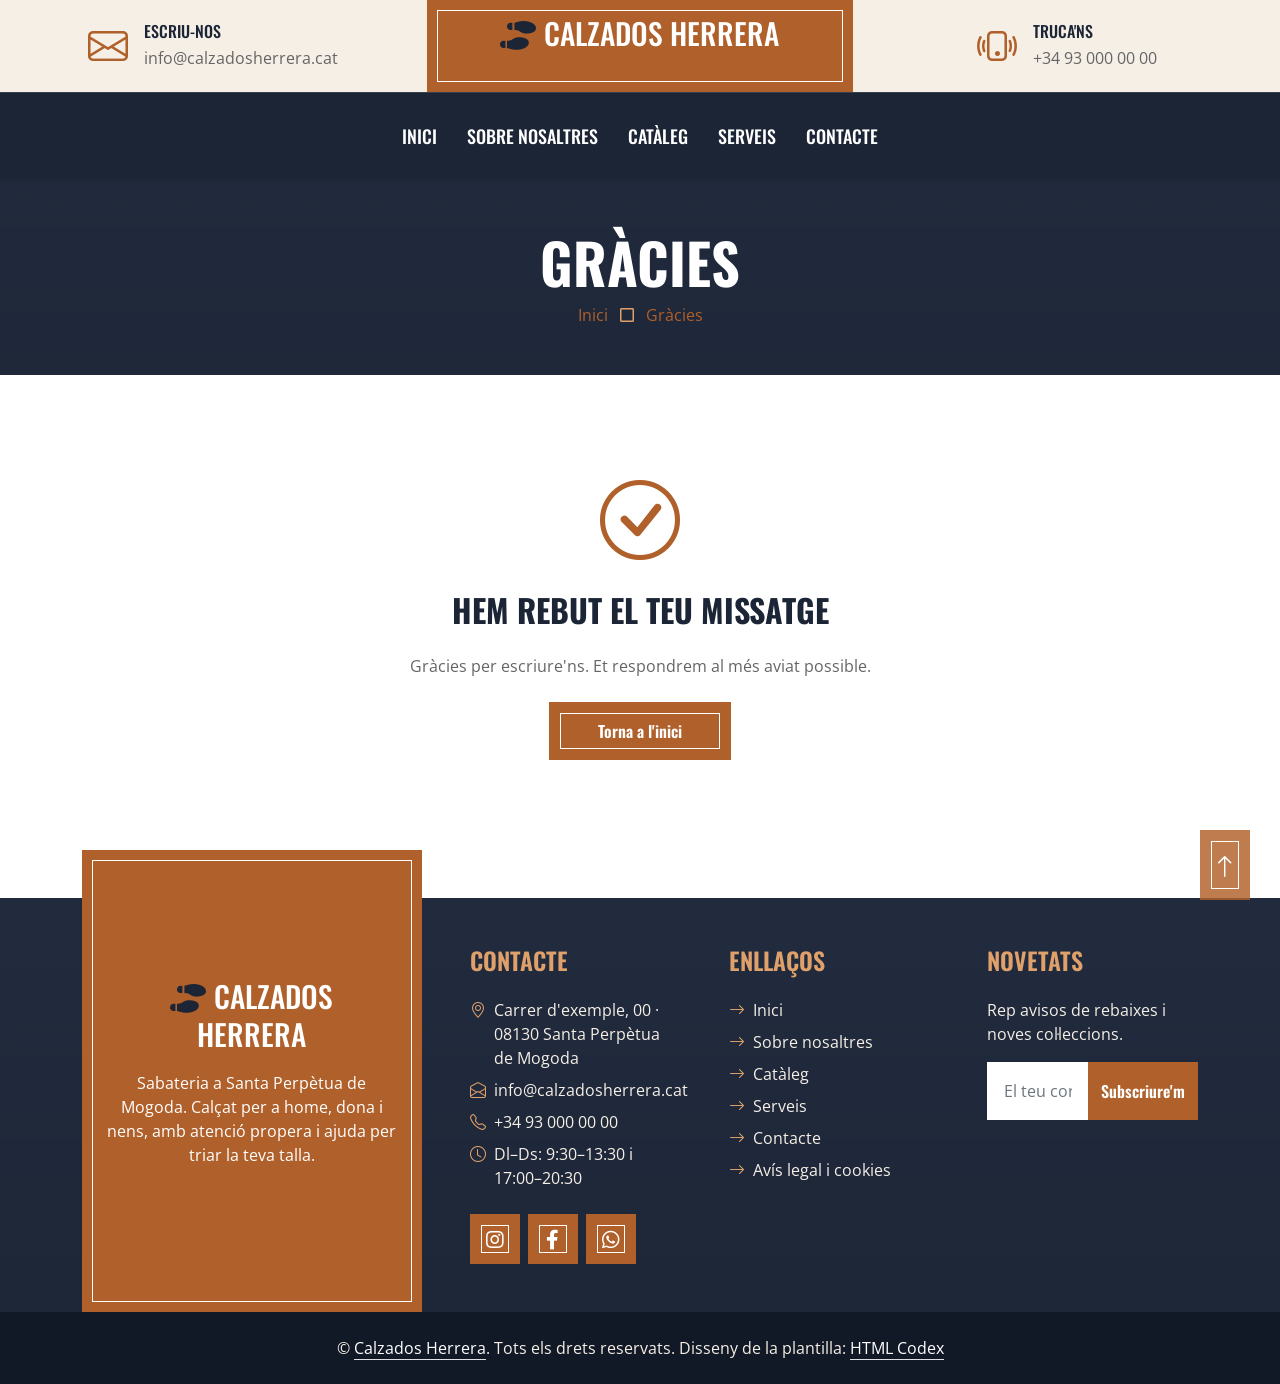
<file: gracies.html>
<!DOCTYPE html>
<html lang="ca">

<head>
    <meta charset="utf-8">
    <script async src="https://www.googletagmanager.com/gtag/js?id=G-9270Z1NEJC"></script>
    <script>
        window.dataLayer = window.dataLayer || [];
        function gtag(){dataLayer.push(arguments);}
        gtag("js", new Date());
        gtag("config", "G-9270Z1NEJC");
    </script>
    <title>Gràcies | Calzados Herrera</title>
    <meta content="width=device-width, initial-scale=1.0" name="viewport">
    <meta content="sabateria, calçat, Santa Perpètua de Mogoda, Calzados Herrera" name="keywords">
    <meta content="Hem rebut el teu missatge." name="description">

    <meta name="robots" content="noindex, follow">

    <!-- Favicon -->
    <link href="img/favicon.ico" rel="icon">

    <!-- Google Web Fonts -->
    <link rel="preconnect" href="https://fonts.googleapis.com">
    <link rel="preconnect" href="https://fonts.gstatic.com" crossorigin>
    <link href="https://fonts.googleapis.com/css2?family=Open+Sans:wght@400;600&family=Oswald:wght@500;600;700&family=Playfair+Display:ital,wght@1,700&display=swap" rel="stylesheet">

    <!-- Icon Font Stylesheet -->
    <link href="https://cdnjs.cloudflare.com/ajax/libs/font-awesome/5.10.0/css/all.min.css" rel="stylesheet">
    <link href="https://cdn.jsdelivr.net/npm/bootstrap-icons@1.4.1/font/bootstrap-icons.css" rel="stylesheet">

    <!-- Libraries Stylesheet -->
    <link href="lib/owlcarousel/assets/owl.carousel.min.css" rel="stylesheet">

    <!-- Customized Bootstrap Stylesheet -->
    <link href="css/bootstrap.min.css" rel="stylesheet">

    <!-- Template Stylesheet -->
    <link href="css/style.min.css" rel="stylesheet">
</head>

<body>
    <!-- Topbar Start -->
    <div class="container-fluid px-0 d-none d-lg-block">
        <div class="row gx-0">
            <div class="col-lg-4 text-center bg-secondary py-3">
                <div class="d-inline-flex align-items-center justify-content-center">
                    <i class="bi bi-envelope fs-1 text-primary me-3"></i>
                    <div class="text-start">
                        <p class="h6 text-uppercase mb-1">Escriu-nos</p>
                        <span>info@calzadosherrera.cat</span>
                    </div>
                </div>
            </div>
            <div class="col-lg-4 text-center bg-primary border-inner py-3">
                <div class="d-inline-flex align-items-center justify-content-center">
                    <a href="index.html" class="navbar-brand">
                        <span class="h1 m-0 text-uppercase text-white"><i class="fa fa-shoe-prints fs-1 text-dark me-3"></i>Calzados Herrera</span>
                    </a>
                </div>
            </div>
            <div class="col-lg-4 text-center bg-secondary py-3">
                <div class="d-inline-flex align-items-center justify-content-center">
                    <i class="bi bi-phone-vibrate fs-1 text-primary me-3"></i>
                    <div class="text-start">
                        <p class="h6 text-uppercase mb-1">Truca'ns</p>
                        <span>+34 93 000 00 00</span>
                    </div>
                </div>
            </div>
        </div>
    </div>
    <!-- Topbar End -->


    <!-- Navbar Start -->
    <nav class="navbar navbar-expand-lg bg-dark navbar-dark shadow-sm py-3 py-lg-0 px-3 px-lg-0">
        <a href="index.html" class="navbar-brand d-block d-lg-none">
            <span class="h1 m-0 text-uppercase text-white"><i class="fa fa-shoe-prints fs-1 text-primary me-3"></i>Calzados Herrera</span>
        </a>
        <button class="navbar-toggler" type="button" data-bs-toggle="collapse" data-bs-target="#navbarCollapse" aria-label="Obre el menú">
            <span class="navbar-toggler-icon"></span>
        </button>
        <div class="collapse navbar-collapse" id="navbarCollapse">
            <div class="navbar-nav ms-auto mx-lg-auto py-0">
                <a href="index.html" class="nav-item nav-link">Inici</a>
                <a href="about.html" class="nav-item nav-link">Sobre nosaltres</a>
                <a href="menu.html" class="nav-item nav-link">Catàleg</a>
                <a href="service.html" class="nav-item nav-link">Serveis</a>
                <a href="contact.html" class="nav-item nav-link">Contacte</a>
            </div>
        </div>
    </nav>
    <!-- Navbar End -->


    <!-- Page Header Start -->
    <div class="container-fluid bg-dark bg-img p-5 mb-5">
        <div class="row">
            <div class="col-12 text-center">
                <h1 class="display-4 text-uppercase text-white">Gràcies</h1>
                <a href="index.html">Inici</a>
                <i class="far fa-square text-primary px-2"></i>
                <a href="gracies.html">Gràcies</a>
            </div>
        </div>
    </div>
    <!-- Page Header End -->


    <!-- Content Start -->
    <div class="container-fluid py-5">
        <div class="container">
            <div class="row justify-content-center">
                <div class="col-lg-8">
                    <div class="text-center">
                        <i class="bi bi-check-circle display-1 text-primary"></i>
                        <h2 class="text-uppercase my-4">Hem rebut el teu missatge</h2>
                        <p class="mb-4">Gràcies per escriure'ns. Et respondrem al més aviat possible.</p>
                        <a class="btn btn-primary border-inner py-3 px-5" href="index.html">Torna a l'inici</a>
                    </div>
                </div>
            </div>
        </div>
    </div>
    <!-- Content End -->

    <!-- Footer Start -->
    <div class="container-fluid bg-dark bg-img text-secondary" style="margin-top: 90px">
        <div class="container">
            <div class="row gx-5">
                <div class="col-lg-4 col-md-6 mt-lg-n5">
                    <div class="d-flex flex-column align-items-center justify-content-center text-center h-100 bg-primary border-inner p-4">
                        <a href="index.html" class="navbar-brand">
                            <span class="h1 m-0 text-uppercase text-white"><i class="fa fa-shoe-prints fs-1 text-dark me-3"></i>Calzados Herrera</span>
                        </a>
                        <p class="mt-3 text-white">Sabateria a Santa Perpètua de Mogoda. Calçat per a home, dona i nens, amb atenció propera i ajuda per triar la teva talla.</p>
                    </div>
                </div>
                <div class="col-lg-8 col-md-6">
                    <div class="row gx-5">
                        <div class="col-lg-4 col-md-12 pt-5 mb-5">
                            <p class="h4 font-weight-semi-bold text-primary text-uppercase mb-4">Contacte</p>
                            <div class="d-flex mb-2">
                                <i class="bi bi-geo-alt text-primary me-2"></i>
                                <p class="mb-0">Carrer d'exemple, 00 · 08130 Santa Perpètua de Mogoda</p>
                            </div>
                            <div class="d-flex mb-2">
                                <i class="bi bi-envelope-open text-primary me-2"></i>
                                <p class="mb-0">info@calzadosherrera.cat</p>
                            </div>
                            <div class="d-flex mb-2">
                                <i class="bi bi-telephone text-primary me-2"></i>
                                <p class="mb-0">+34 93 000 00 00</p>
                            </div>
                            <div class="d-flex mb-2">
                                <i class="bi bi-clock text-primary me-2"></i>
                                <p class="mb-0">Dl–Ds: 9:30–13:30 i 17:00–20:30</p>
                            </div>
                            <div class="d-flex mt-4">
                                <a class="btn btn-lg btn-primary btn-lg-square border-inner rounded-0 me-2" href="#" aria-label="Instagram"><i class="fab fa-instagram fw-normal"></i></a>
                                <a class="btn btn-lg btn-primary btn-lg-square border-inner rounded-0 me-2" href="#" aria-label="Facebook"><i class="fab fa-facebook-f fw-normal"></i></a>
                                <a class="btn btn-lg btn-primary btn-lg-square border-inner rounded-0 me-2" href="#" aria-label="WhatsApp"><i class="fab fa-whatsapp fw-normal"></i></a>
                            </div>
                        </div>
                        <div class="col-lg-4 col-md-12 pt-0 pt-lg-5 mb-5">
                            <p class="h4 font-weight-semi-bold text-primary text-uppercase mb-4">Enllaços</p>
                            <div class="d-flex flex-column justify-content-start">
                                <a class="text-secondary mb-2" href="index.html"><i class="bi bi-arrow-right text-primary me-2"></i>Inici</a>
                                <a class="text-secondary mb-2" href="about.html"><i class="bi bi-arrow-right text-primary me-2"></i>Sobre nosaltres</a>
                                <a class="text-secondary mb-2" href="menu.html"><i class="bi bi-arrow-right text-primary me-2"></i>Catàleg</a>
                                <a class="text-secondary mb-2" href="service.html"><i class="bi bi-arrow-right text-primary me-2"></i>Serveis</a>
                                <a class="text-secondary mb-2" href="contact.html"><i class="bi bi-arrow-right text-primary me-2"></i>Contacte</a>
                                <a class="text-secondary" href="avis-legal.html"><i class="bi bi-arrow-right text-primary me-2"></i>Avís legal i cookies</a>
                            </div>
                        </div>
                        <div class="col-lg-4 col-md-12 pt-0 pt-lg-5 mb-5">
                            <p class="h4 font-weight-semi-bold text-primary text-uppercase mb-4">Novetats</p>
                            <p>Rep avisos de rebaixes i noves col·leccions.</p>
                            <form action="">
                                <div class="input-group">
                                    <input type="email" class="form-control border-white p-3" placeholder="El teu correu" aria-label="El teu correu">
                                    <button class="btn btn-primary">Subscriure'm</button>
                                </div>
                            </form>
                        </div>
                    </div>
                </div>
            </div>
        </div>
    </div>
    <div class="container-fluid text-secondary py-4 footer-bottom">
        <div class="container text-center">
            <p class="mb-0">&copy; <a class="text-white border-bottom" href="index.html">Calzados Herrera</a>. Tots els drets reservats.

			<!--/*** This template is free as long as you keep the footer author’s credit link/attribution link/backlink. If you'd like to use the template without the footer author’s credit link/attribution link/backlink, you can purchase the Credit Removal License from "https://htmlcodex.com/credit-removal". Thank you for your support. ***/-->
			Disseny de la plantilla: <a class="text-white border-bottom" href="https://htmlcodex.com">HTML Codex</a></p>
        </div>
    </div>
    <!-- Footer End -->


    <!-- Back to Top -->
    <a href="#" class="btn btn-primary border-inner py-3 fs-4 back-to-top" aria-label="Torna amunt"><i class="bi bi-arrow-up"></i></a>


    <!-- JavaScript Libraries -->
    <script src="https://code.jquery.com/jquery-3.4.1.min.js"></script>
    <script src="https://cdn.jsdelivr.net/npm/bootstrap@5.0.0/dist/js/bootstrap.bundle.min.js"></script>
    <script src="lib/easing/easing.min.js"></script>
    <script src="lib/waypoints/waypoints.min.js"></script>
    <script src="lib/counterup/counterup.min.js"></script>
    <script src="lib/owlcarousel/owl.carousel.min.js"></script>

    <!-- Template Javascript -->
    <script src="js/main.js"></script>
</body>

</html>
</file>
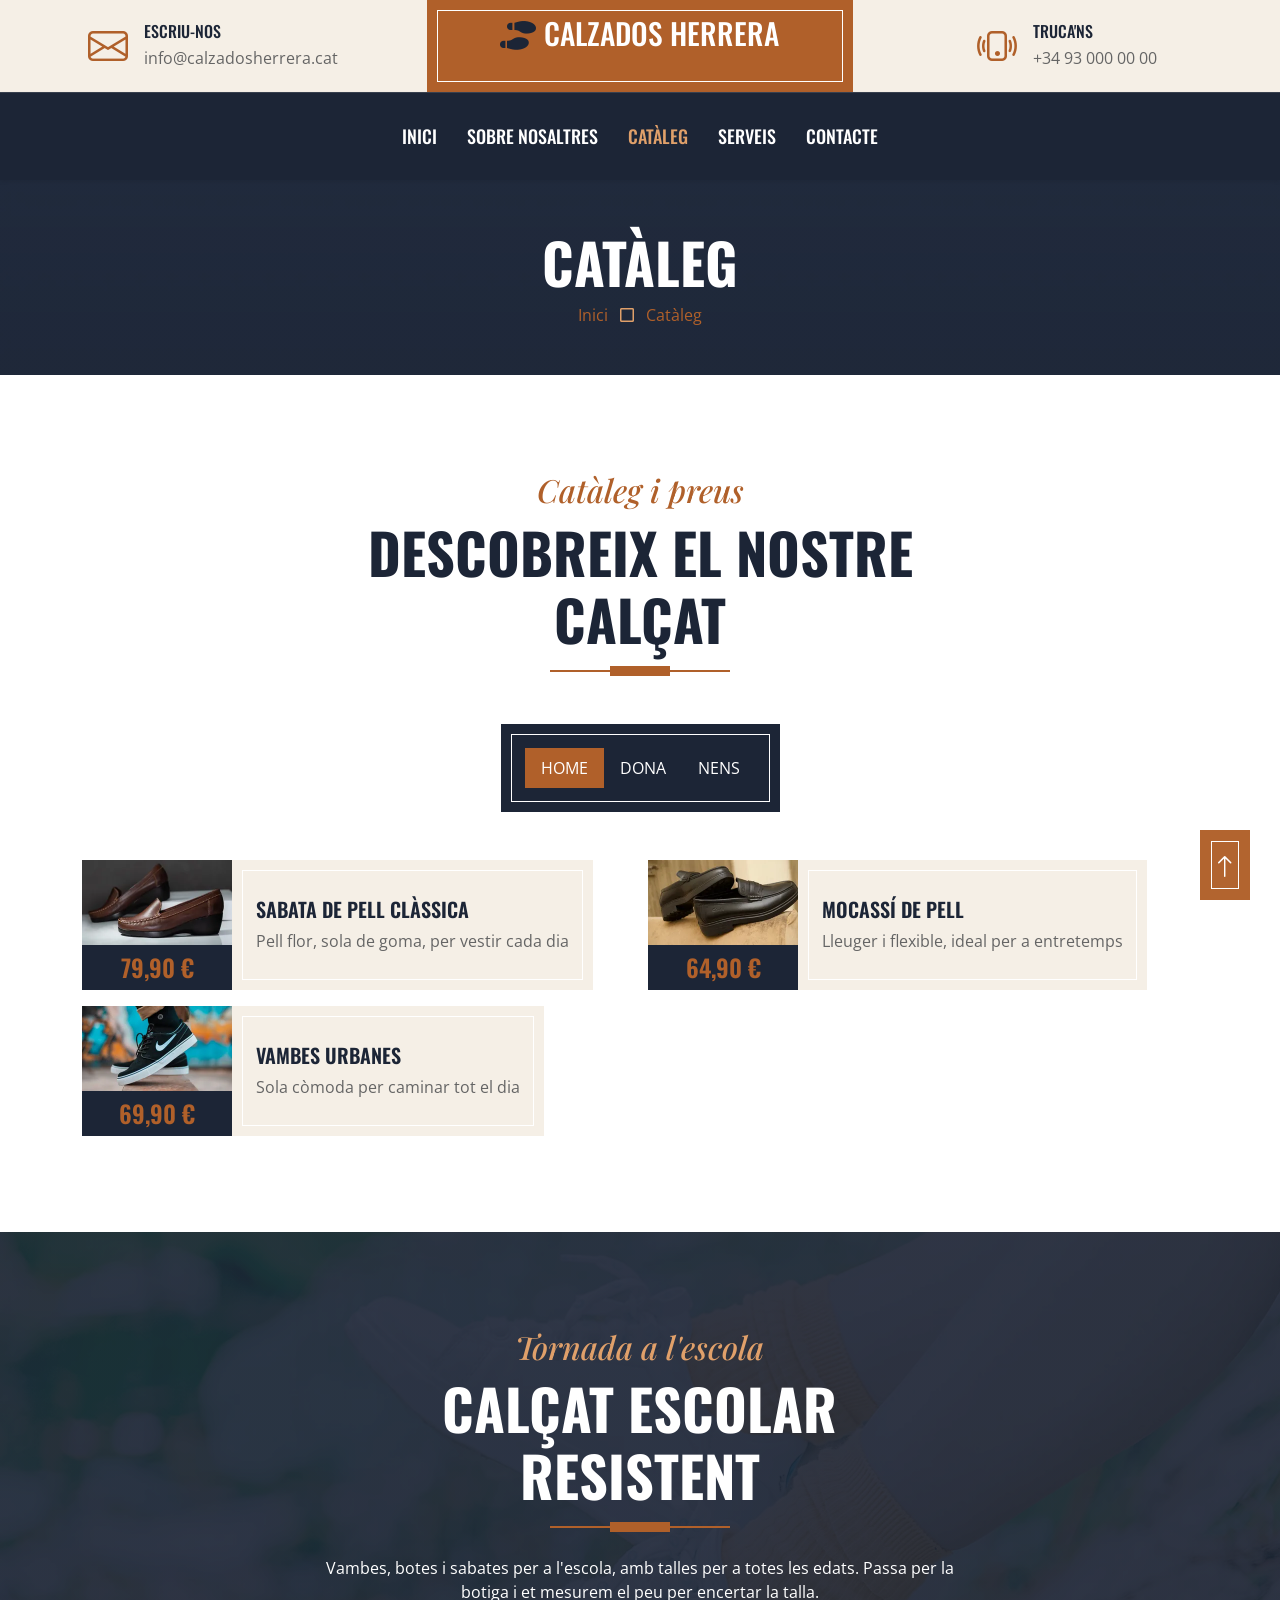
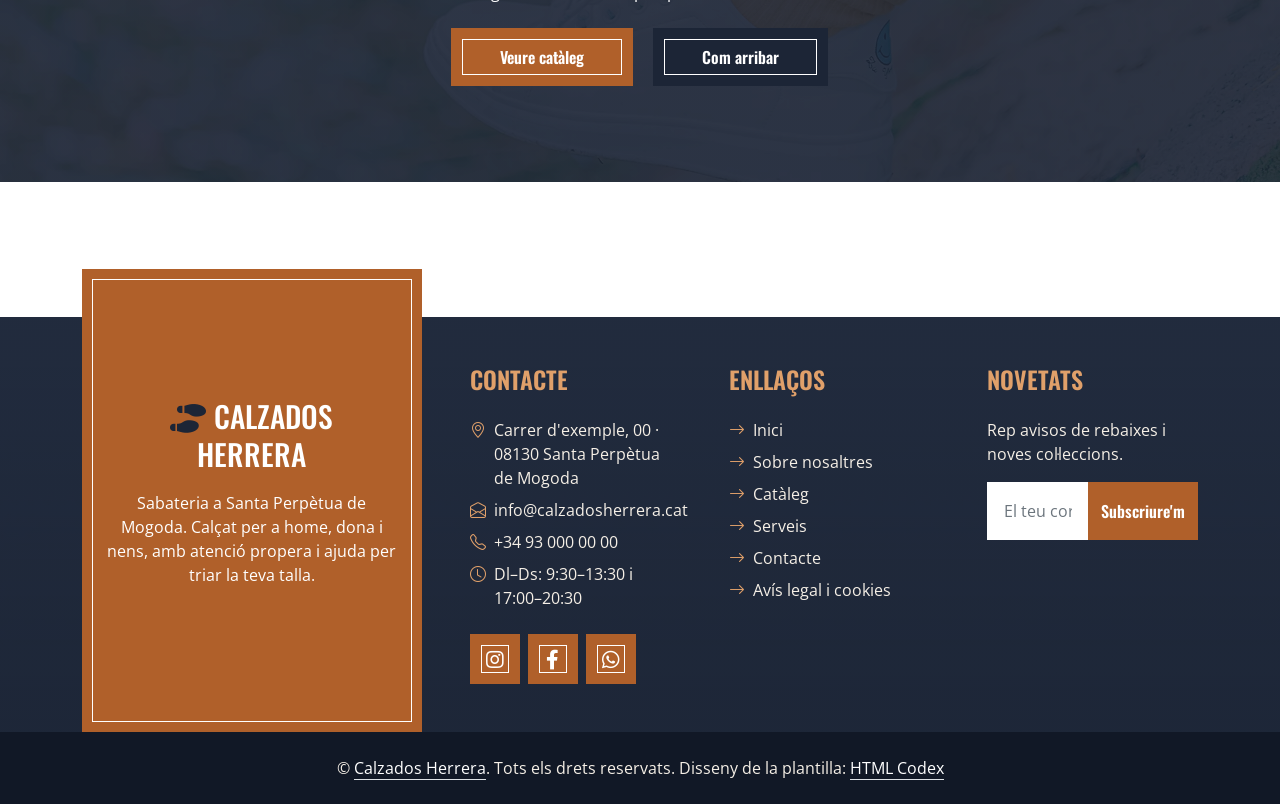
<file: menu.html>
<!DOCTYPE html>
<html lang="ca">

<head>
    <meta charset="utf-8">
    <script async src="https://www.googletagmanager.com/gtag/js?id=G-9270Z1NEJC"></script>
    <script>
        window.dataLayer = window.dataLayer || [];
        function gtag(){dataLayer.push(arguments);}
        gtag("js", new Date());
        gtag("config", "G-9270Z1NEJC");
    </script>
    <title>Catàleg de calçat per a home, dona i nens | Calzados Herrera</title>
    <meta content="width=device-width, initial-scale=1.0" name="viewport">
    <meta content="sabateria, calçat, Santa Perpètua de Mogoda, Calzados Herrera" name="keywords">
    <meta content="Mira el catàleg de Calzados Herrera: sabates, vambes, sandàlies i botes per a home, dona i nens, amb preus clars. Troba el teu calçat a Santa Perpètua." name="description">

    <meta name="robots" content="index, follow, max-image-preview:large, max-snippet:-1">
    <link rel="canonical" href="https://islamzohrialum-bit.github.io/projecteSEO/menu.html">

    <!-- Favicon -->
    <link href="img/favicon.ico" rel="icon">

    <!-- Google Web Fonts -->
    <link rel="preconnect" href="https://fonts.googleapis.com">
    <link rel="preconnect" href="https://fonts.gstatic.com" crossorigin>
    <link href="https://fonts.googleapis.com/css2?family=Open+Sans:wght@400;600&family=Oswald:wght@500;600;700&family=Playfair+Display:ital,wght@1,700&display=swap" rel="stylesheet">

    <!-- Icon Font Stylesheet -->
    <link href="https://cdnjs.cloudflare.com/ajax/libs/font-awesome/5.10.0/css/all.min.css" rel="stylesheet">
    <link href="https://cdn.jsdelivr.net/npm/bootstrap-icons@1.4.1/font/bootstrap-icons.css" rel="stylesheet">

    <!-- Libraries Stylesheet -->
    <link href="lib/owlcarousel/assets/owl.carousel.min.css" rel="stylesheet">

    <!-- Customized Bootstrap Stylesheet -->
    <link href="css/bootstrap.min.css" rel="stylesheet">

    <!-- Template Stylesheet -->
    <link href="css/style.min.css" rel="stylesheet">
</head>

<body>
    <!-- Topbar Start -->
    <div class="container-fluid px-0 d-none d-lg-block">
        <div class="row gx-0">
            <div class="col-lg-4 text-center bg-secondary py-3">
                <div class="d-inline-flex align-items-center justify-content-center">
                    <i class="bi bi-envelope fs-1 text-primary me-3"></i>
                    <div class="text-start">
                        <p class="h6 text-uppercase mb-1">Escriu-nos</p>
                        <span>info@calzadosherrera.cat</span>
                    </div>
                </div>
            </div>
            <div class="col-lg-4 text-center bg-primary border-inner py-3">
                <div class="d-inline-flex align-items-center justify-content-center">
                    <a href="index.html" class="navbar-brand">
                        <span class="h1 m-0 text-uppercase text-white"><i class="fa fa-shoe-prints fs-1 text-dark me-3"></i>Calzados Herrera</span>
                    </a>
                </div>
            </div>
            <div class="col-lg-4 text-center bg-secondary py-3">
                <div class="d-inline-flex align-items-center justify-content-center">
                    <i class="bi bi-phone-vibrate fs-1 text-primary me-3"></i>
                    <div class="text-start">
                        <p class="h6 text-uppercase mb-1">Truca'ns</p>
                        <span>+34 93 000 00 00</span>
                    </div>
                </div>
            </div>
        </div>
    </div>
    <!-- Topbar End -->


    <!-- Navbar Start -->
    <nav class="navbar navbar-expand-lg bg-dark navbar-dark shadow-sm py-3 py-lg-0 px-3 px-lg-0">
        <a href="index.html" class="navbar-brand d-block d-lg-none">
            <span class="h1 m-0 text-uppercase text-white"><i class="fa fa-shoe-prints fs-1 text-primary me-3"></i>Calzados Herrera</span>
        </a>
        <button class="navbar-toggler" type="button" data-bs-toggle="collapse" data-bs-target="#navbarCollapse" aria-label="Obre el menú">
            <span class="navbar-toggler-icon"></span>
        </button>
        <div class="collapse navbar-collapse" id="navbarCollapse">
            <div class="navbar-nav ms-auto mx-lg-auto py-0">
                <a href="index.html" class="nav-item nav-link">Inici</a>
                <a href="about.html" class="nav-item nav-link">Sobre nosaltres</a>
                <a href="menu.html" class="nav-item nav-link active">Catàleg</a>
                <a href="service.html" class="nav-item nav-link">Serveis</a>
                <a href="contact.html" class="nav-item nav-link">Contacte</a>
            </div>
        </div>
    </nav>
    <!-- Navbar End -->


    <!-- Page Header Start -->
    <div class="container-fluid bg-dark bg-img p-5 mb-5">
        <div class="row">
            <div class="col-12 text-center">
                <h1 class="display-4 text-uppercase text-white">Catàleg</h1>
                <a href="index.html">Inici</a>
                <i class="far fa-square text-primary px-2"></i>
                <a href="menu.html">Catàleg</a>
            </div>
        </div>
    </div>
    <!-- Page Header End -->


    <!-- Products Start -->
    <div class="container-fluid about py-5">
        <div class="container">
            <div class="section-title position-relative text-center mx-auto mb-5 pb-3" style="max-width: 600px;">
                <p class="h2 text-primary font-secondary">Catàleg i preus</p>
                <h2 class="display-4 text-uppercase">Descobreix el nostre calçat</h2>
            </div>
            <div class="tab-class text-center">
                <ul class="nav nav-pills d-inline-flex justify-content-center bg-dark text-uppercase border-inner p-4 mb-5">
                    <li class="nav-item">
                        <a class="nav-link text-white active" data-bs-toggle="pill" href="#tab-1">Home</a>
                    </li>
                    <li class="nav-item">
                        <a class="nav-link text-white" data-bs-toggle="pill" href="#tab-2">Dona</a>
                    </li>
                    <li class="nav-item">
                        <a class="nav-link text-white" data-bs-toggle="pill" href="#tab-3">Nens</a>
                    </li>
                </ul>
                <div class="tab-content">
                    <div id="tab-1" class="tab-pane fade show p-0 active">
                        <h3 class="visually-hidden">Calçat d'home</h3>
                        <div class="row g-3">
                            <div class="col-lg-6">
                                <div class="d-flex h-100">
                                    <div class="flex-shrink-0">
                                        <img class="img-fluid" src="img/hombre.webp" width="150" height="85" loading="lazy" decoding="async" alt="Parell de sabates de pell marró amb sola de goma" style="width: 150px; height: 85px; object-fit: cover;">
                                        <p class="h4 bg-dark text-primary p-2 m-0 font-weight-semi-bold">79,90 €</p>
                                    </div>
                                    <div class="d-flex flex-column justify-content-center text-start bg-secondary border-inner px-4">
                                        <h4 class="h5 text-uppercase">Sabata de pell clàssica</h4>
                                        <span>Pell flor, sola de goma, per vestir cada dia</span>
                                    </div>
                                </div>
                            </div>
                            <div class="col-lg-6">
                                <div class="d-flex h-100">
                                    <div class="flex-shrink-0">
                                        <img class="img-fluid" src="img/home-02.webp" width="150" height="85" loading="lazy" decoding="async" alt="Mocassins negres de pell sobre una superfície de fusta" style="width: 150px; height: 85px; object-fit: cover;">
                                        <p class="h4 bg-dark text-primary p-2 m-0 font-weight-semi-bold">64,90 €</p>
                                    </div>
                                    <div class="d-flex flex-column justify-content-center text-start bg-secondary border-inner px-4">
                                        <h4 class="h5 text-uppercase">Mocassí de pell</h4>
                                        <span>Lleuger i flexible, ideal per a entretemps</span>
                                    </div>
                                </div>
                            </div>
                            <div class="col-lg-6">
                                <div class="d-flex h-100">
                                    <div class="flex-shrink-0">
                                        <img class="img-fluid" src="img/home-03.webp" width="150" height="85" loading="lazy" decoding="async" alt="Vambes negres amb la sola blanca i cordons" style="width: 150px; height: 85px; object-fit: cover;">
                                        <p class="h4 bg-dark text-primary p-2 m-0 font-weight-semi-bold">69,90 €</p>
                                    </div>
                                    <div class="d-flex flex-column justify-content-center text-start bg-secondary border-inner px-4">
                                        <h4 class="h5 text-uppercase">Vambes urbanes</h4>
                                        <span>Sola còmoda per caminar tot el dia</span>
                                    </div>
                                </div>
                            </div>
                        </div>
                    </div>
                    <div id="tab-2" class="tab-pane fade show p-0">
                        <h3 class="visually-hidden">Calçat de dona</h3>
                        <div class="row g-3">
                            <div class="col-lg-6">
                                <div class="d-flex h-100">
                                    <div class="flex-shrink-0">
                                        <img class="img-fluid" src="img/dona-01.webp" width="150" height="85" loading="lazy" decoding="async" alt="Ballarina beix de dona amb texans" style="width: 150px; height: 85px; object-fit: cover;">
                                        <p class="h4 bg-dark text-primary p-2 m-0 font-weight-semi-bold">49,90 €</p>
                                    </div>
                                    <div class="d-flex flex-column justify-content-center text-start bg-secondary border-inner px-4">
                                        <h4 class="h5 text-uppercase">Ballarina de pell</h4>
                                        <span>Plantilla encoixinada i punta arrodonida</span>
                                    </div>
                                </div>
                            </div>
                            <div class="col-lg-6">
                                <div class="d-flex h-100">
                                    <div class="flex-shrink-0">
                                        <img class="img-fluid" src="img/dona-02.webp" width="150" height="85" loading="lazy" decoding="async" alt="Sandàlies negres de falca amb tira al turmell" style="width: 150px; height: 85px; object-fit: cover;">
                                        <p class="h4 bg-dark text-primary p-2 m-0 font-weight-semi-bold">54,90 €</p>
                                    </div>
                                    <div class="d-flex flex-column justify-content-center text-start bg-secondary border-inner px-4">
                                        <h4 class="h5 text-uppercase">Sandàlia de taló còmode</h4>
                                        <span>Taló mitjà, amb tira ajustable</span>
                                    </div>
                                </div>
                            </div>
                            <div class="col-lg-6">
                                <div class="d-flex h-100">
                                    <div class="flex-shrink-0">
                                        <img class="img-fluid" src="img/mujer.webp" width="150" height="85" loading="lazy" decoding="async" alt="Botí negre de pell amb taló ample" style="width: 150px; height: 85px; object-fit: cover;">
                                        <p class="h4 bg-dark text-primary p-2 m-0 font-weight-semi-bold">89,90 €</p>
                                    </div>
                                    <div class="d-flex flex-column justify-content-center text-start bg-secondary border-inner px-4">
                                        <h4 class="h5 text-uppercase">Botí de taló</h4>
                                        <span>Pell suau amb cremallera lateral</span>
                                    </div>
                                </div>
                            </div>
                        </div>
                    </div>
                    <div id="tab-3" class="tab-pane fade show p-0">
                        <h3 class="visually-hidden">Calçat de nens</h3>
                        <div class="row g-3">
                            <div class="col-lg-6">
                                <div class="d-flex h-100">
                                    <div class="flex-shrink-0">
                                        <img class="img-fluid" src="img/nens-01.webp" width="150" height="85" loading="lazy" decoding="async" alt="Vambes blanques de lligar" style="width: 150px; height: 85px; object-fit: cover;">
                                        <p class="h4 bg-dark text-primary p-2 m-0 font-weight-semi-bold">39,90 €</p>
                                    </div>
                                    <div class="d-flex flex-column justify-content-center text-start bg-secondary border-inner px-4">
                                        <h4 class="h5 text-uppercase">Vambes escolars</h4>
                                        <span>Resistents i fàcils de netejar</span>
                                    </div>
                                </div>
                            </div>
                            <div class="col-lg-6">
                                <div class="d-flex h-100">
                                    <div class="flex-shrink-0">
                                        <img class="img-fluid" src="img/ninos.webp" width="150" height="85" loading="lazy" decoding="async" alt="Botes marrons de pell per a nens" style="width: 150px; height: 85px; object-fit: cover;">
                                        <p class="h4 bg-dark text-primary p-2 m-0 font-weight-semi-bold">44,90 €</p>
                                    </div>
                                    <div class="d-flex flex-column justify-content-center text-start bg-secondary border-inner px-4">
                                        <h4 class="h5 text-uppercase">Bota de pell</h4>
                                        <span>Cordons i sola flexible</span>
                                    </div>
                                </div>
                            </div>
                            <div class="col-lg-6">
                                <div class="d-flex h-100">
                                    <div class="flex-shrink-0">
                                        <img class="img-fluid" src="img/nens-03.webp" width="150" height="85" loading="lazy" decoding="async" alt="Sandàlies de velcro per a nens, blaves i vermelles" style="width: 150px; height: 85px; object-fit: cover;">
                                        <p class="h4 bg-dark text-primary p-2 m-0 font-weight-semi-bold">29,90 €</p>
                                    </div>
                                    <div class="d-flex flex-column justify-content-center text-start bg-secondary border-inner px-4">
                                        <h4 class="h5 text-uppercase">Sandàlia de velcro</h4>
                                        <span>Es posa i es treu en un moment</span>
                                    </div>
                                </div>
                            </div>
                        </div>
                    </div>
                </div>
            </div>
        </div>
    </div>
    <!-- Products End -->


    <!-- Offer Start -->
    <div class="container-fluid bg-offer my-5 py-5">
        <div class="container py-5">
            <div class="row gx-5 justify-content-center">
                <div class="col-lg-7 text-center">
                    <div class="section-title position-relative text-center mx-auto mb-4 pb-3" style="max-width: 600px;">
                        <p class="h2 text-primary font-secondary">Tornada a l'escola</p>
                        <h2 class="display-4 text-uppercase text-white">Calçat escolar resistent</h2>
                    </div>
                    <p class="text-white mb-4">Vambes, botes i sabates per a l'escola, amb talles per a totes les edats. Passa per la botiga i et mesurem el peu per encertar la talla.</p>
                    <a href="menu.html" class="btn btn-primary border-inner py-3 px-5 me-3">Veure catàleg</a>
                    <a href="contact.html" class="btn btn-dark border-inner py-3 px-5">Com arribar</a>
                </div>
            </div>
        </div>
    </div>
    <!-- Offer End -->


    <!-- Footer Start -->
    <div class="container-fluid bg-img text-secondary" style="margin-top: 135px">
        <div class="container">
            <div class="row gx-5">
                <div class="col-lg-4 col-md-6 mt-lg-n5">
                    <div class="d-flex flex-column align-items-center justify-content-center text-center h-100 bg-primary border-inner p-4">
                        <a href="index.html" class="navbar-brand">
                            <span class="h1 m-0 text-uppercase text-white"><i class="fa fa-shoe-prints fs-1 text-dark me-3"></i>Calzados Herrera</span>
                        </a>
                        <p class="mt-3 text-white">Sabateria a Santa Perpètua de Mogoda. Calçat per a home, dona i nens, amb atenció propera i ajuda per triar la teva talla.</p>
                    </div>
                </div>
                <div class="col-lg-8 col-md-6">
                    <div class="row gx-5">
                        <div class="col-lg-4 col-md-12 pt-5 mb-5">
                            <p class="h4 font-weight-semi-bold text-primary text-uppercase mb-4">Contacte</p>
                            <div class="d-flex mb-2">
                                <i class="bi bi-geo-alt text-primary me-2"></i>
                                <p class="mb-0">Carrer d'exemple, 00 · 08130 Santa Perpètua de Mogoda</p>
                            </div>
                            <div class="d-flex mb-2">
                                <i class="bi bi-envelope-open text-primary me-2"></i>
                                <p class="mb-0">info@calzadosherrera.cat</p>
                            </div>
                            <div class="d-flex mb-2">
                                <i class="bi bi-telephone text-primary me-2"></i>
                                <p class="mb-0">+34 93 000 00 00</p>
                            </div>
                            <div class="d-flex mb-2">
                                <i class="bi bi-clock text-primary me-2"></i>
                                <p class="mb-0">Dl–Ds: 9:30–13:30 i 17:00–20:30</p>
                            </div>
                            <div class="d-flex mt-4">
                                <a class="btn btn-lg btn-primary btn-lg-square border-inner rounded-0 me-2" href="#" aria-label="Instagram"><i class="fab fa-instagram fw-normal"></i></a>
                                <a class="btn btn-lg btn-primary btn-lg-square border-inner rounded-0 me-2" href="#" aria-label="Facebook"><i class="fab fa-facebook-f fw-normal"></i></a>
                                <a class="btn btn-lg btn-primary btn-lg-square border-inner rounded-0 me-2" href="#" aria-label="WhatsApp"><i class="fab fa-whatsapp fw-normal"></i></a>
                            </div>
                        </div>
                        <div class="col-lg-4 col-md-12 pt-0 pt-lg-5 mb-5">
                            <p class="h4 font-weight-semi-bold text-primary text-uppercase mb-4">Enllaços</p>
                            <div class="d-flex flex-column justify-content-start">
                                <a class="text-secondary mb-2" href="index.html"><i class="bi bi-arrow-right text-primary me-2"></i>Inici</a>
                                <a class="text-secondary mb-2" href="about.html"><i class="bi bi-arrow-right text-primary me-2"></i>Sobre nosaltres</a>
                                <a class="text-secondary mb-2" href="menu.html"><i class="bi bi-arrow-right text-primary me-2"></i>Catàleg</a>
                                <a class="text-secondary mb-2" href="service.html"><i class="bi bi-arrow-right text-primary me-2"></i>Serveis</a>
                                <a class="text-secondary mb-2" href="contact.html"><i class="bi bi-arrow-right text-primary me-2"></i>Contacte</a>
                                <a class="text-secondary" href="avis-legal.html"><i class="bi bi-arrow-right text-primary me-2"></i>Avís legal i cookies</a>
                            </div>
                        </div>
                        <div class="col-lg-4 col-md-12 pt-0 pt-lg-5 mb-5">
                            <p class="h4 font-weight-semi-bold text-primary text-uppercase mb-4">Novetats</p>
                            <p>Rep avisos de rebaixes i noves col·leccions.</p>
                            <form action="">
                                <div class="input-group">
                                    <input type="email" class="form-control border-white p-3" placeholder="El teu correu" aria-label="El teu correu">
                                    <button class="btn btn-primary">Subscriure'm</button>
                                </div>
                            </form>
                        </div>
                    </div>
                </div>
            </div>
        </div>
    </div>
    <div class="container-fluid text-secondary py-4 footer-bottom">
        <div class="container text-center">
            <p class="mb-0">&copy; <a class="text-white border-bottom" href="index.html">Calzados Herrera</a>. Tots els drets reservats.

			<!--/*** This template is free as long as you keep the footer author’s credit link/attribution link/backlink. If you'd like to use the template without the footer author’s credit link/attribution link/backlink, you can purchase the Credit Removal License from "https://htmlcodex.com/credit-removal". Thank you for your support. ***/-->
			Disseny de la plantilla: <a class="text-white border-bottom" href="https://htmlcodex.com">HTML Codex</a></p>
        </div>
    </div>
    <!-- Footer End -->


    <!-- Back to Top -->
    <a href="#" class="btn btn-primary border-inner py-3 fs-4 back-to-top" aria-label="Torna amunt"><i class="bi bi-arrow-up"></i></a>


    <!-- JavaScript Libraries -->
    <script src="https://code.jquery.com/jquery-3.4.1.min.js"></script>
    <script src="https://cdn.jsdelivr.net/npm/bootstrap@5.0.0/dist/js/bootstrap.bundle.min.js"></script>
    <script src="lib/easing/easing.min.js"></script>
    <script src="lib/waypoints/waypoints.min.js"></script>
    <script src="lib/counterup/counterup.min.js"></script>
    <script src="lib/owlcarousel/owl.carousel.min.js"></script>

    <!-- Template Javascript -->
    <script src="js/main.js"></script>
</body>

</html>
</file>
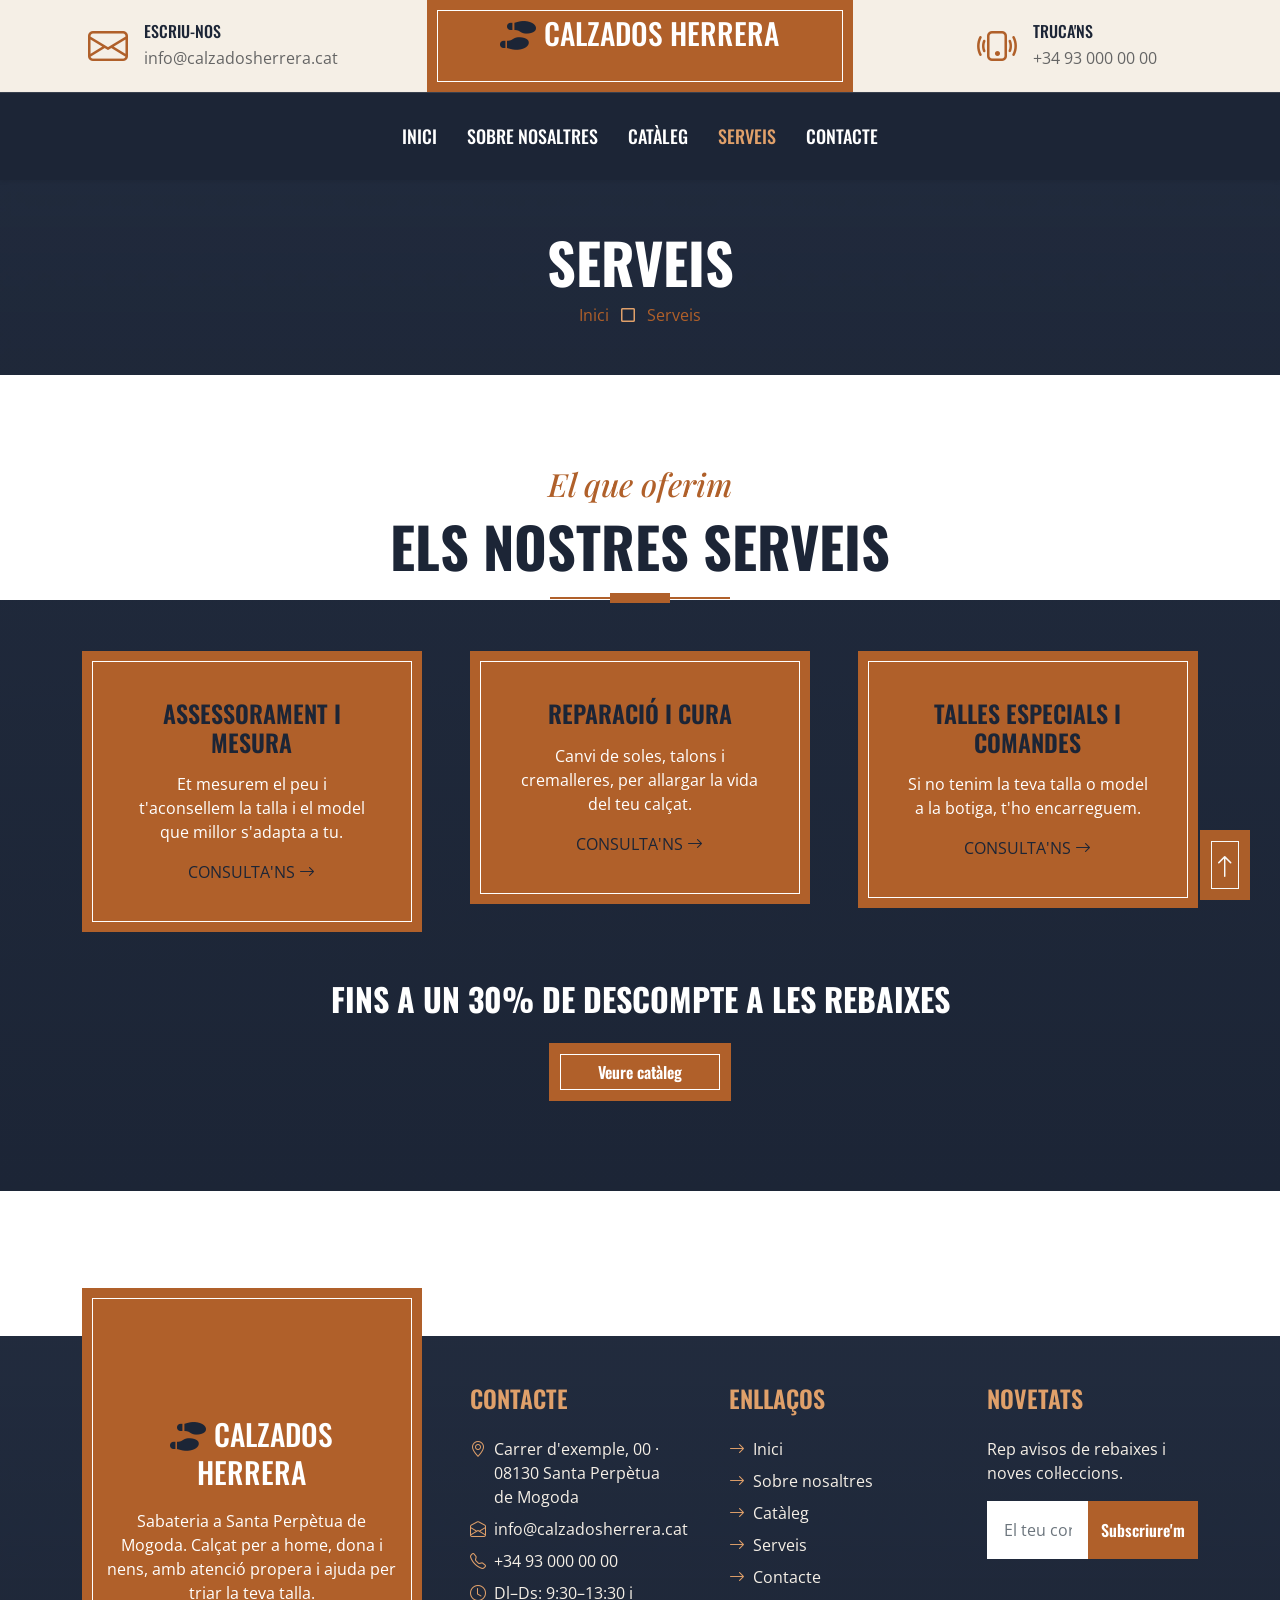
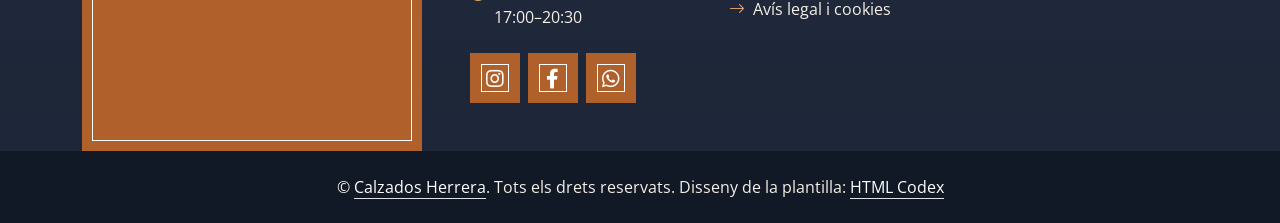
<file: service.html>
<!DOCTYPE html>
<html lang="ca">

<head>
    <meta charset="utf-8">
    <script async src="https://www.googletagmanager.com/gtag/js?id=G-9270Z1NEJC"></script>
    <script>
        window.dataLayer = window.dataLayer || [];
        function gtag(){dataLayer.push(arguments);}
        gtag("js", new Date());
        gtag("config", "G-9270Z1NEJC");
    </script>
    <title>Reparació de calçat a Santa Perpètua | Calzados Herrera</title>
    <meta content="width=device-width, initial-scale=1.0" name="viewport">
    <meta content="sabateria, calçat, Santa Perpètua de Mogoda, Calzados Herrera" name="keywords">
    <meta content="A Calzados Herrera et mesurem el peu, reparem el teu calçat i encarreguem talles especials. Consulta els serveis i demana'ns ajuda a Santa Perpètua de Mogoda." name="description">

    <meta name="robots" content="index, follow, max-image-preview:large, max-snippet:-1">
    <link rel="canonical" href="https://islamzohrialum-bit.github.io/projecteSEO/service.html">

    <!-- Favicon -->
    <link href="img/favicon.ico" rel="icon">

    <!-- Google Web Fonts -->
    <link rel="preconnect" href="https://fonts.googleapis.com">
    <link rel="preconnect" href="https://fonts.gstatic.com" crossorigin>
    <link href="https://fonts.googleapis.com/css2?family=Open+Sans:wght@400;600&family=Oswald:wght@500;600;700&family=Playfair+Display:ital,wght@1,700&display=swap" rel="stylesheet">

    <!-- Icon Font Stylesheet -->
    <link href="https://cdnjs.cloudflare.com/ajax/libs/font-awesome/5.10.0/css/all.min.css" rel="stylesheet">
    <link href="https://cdn.jsdelivr.net/npm/bootstrap-icons@1.4.1/font/bootstrap-icons.css" rel="stylesheet">

    <!-- Libraries Stylesheet -->
    <link href="lib/owlcarousel/assets/owl.carousel.min.css" rel="stylesheet">

    <!-- Customized Bootstrap Stylesheet -->
    <link href="css/bootstrap.min.css" rel="stylesheet">

    <!-- Template Stylesheet -->
    <link href="css/style.min.css" rel="stylesheet">
</head>

<body>
    <!-- Topbar Start -->
    <div class="container-fluid px-0 d-none d-lg-block">
        <div class="row gx-0">
            <div class="col-lg-4 text-center bg-secondary py-3">
                <div class="d-inline-flex align-items-center justify-content-center">
                    <i class="bi bi-envelope fs-1 text-primary me-3"></i>
                    <div class="text-start">
                        <p class="h6 text-uppercase mb-1">Escriu-nos</p>
                        <span>info@calzadosherrera.cat</span>
                    </div>
                </div>
            </div>
            <div class="col-lg-4 text-center bg-primary border-inner py-3">
                <div class="d-inline-flex align-items-center justify-content-center">
                    <a href="index.html" class="navbar-brand">
                        <span class="h1 m-0 text-uppercase text-white"><i class="fa fa-shoe-prints fs-1 text-dark me-3"></i>Calzados Herrera</span>
                    </a>
                </div>
            </div>
            <div class="col-lg-4 text-center bg-secondary py-3">
                <div class="d-inline-flex align-items-center justify-content-center">
                    <i class="bi bi-phone-vibrate fs-1 text-primary me-3"></i>
                    <div class="text-start">
                        <p class="h6 text-uppercase mb-1">Truca'ns</p>
                        <span>+34 93 000 00 00</span>
                    </div>
                </div>
            </div>
        </div>
    </div>
    <!-- Topbar End -->


    <!-- Navbar Start -->
    <nav class="navbar navbar-expand-lg bg-dark navbar-dark shadow-sm py-3 py-lg-0 px-3 px-lg-0">
        <a href="index.html" class="navbar-brand d-block d-lg-none">
            <span class="h1 m-0 text-uppercase text-white"><i class="fa fa-shoe-prints fs-1 text-primary me-3"></i>Calzados Herrera</span>
        </a>
        <button class="navbar-toggler" type="button" data-bs-toggle="collapse" data-bs-target="#navbarCollapse" aria-label="Obre el menú">
            <span class="navbar-toggler-icon"></span>
        </button>
        <div class="collapse navbar-collapse" id="navbarCollapse">
            <div class="navbar-nav ms-auto mx-lg-auto py-0">
                <a href="index.html" class="nav-item nav-link">Inici</a>
                <a href="about.html" class="nav-item nav-link">Sobre nosaltres</a>
                <a href="menu.html" class="nav-item nav-link">Catàleg</a>
                <a href="service.html" class="nav-item nav-link active">Serveis</a>
                <a href="contact.html" class="nav-item nav-link">Contacte</a>
            </div>
        </div>
    </nav>
    <!-- Navbar End -->


    <!-- Page Header Start -->
    <div class="container-fluid bg-dark bg-img p-5 mb-5">
        <div class="row">
            <div class="col-12 text-center">
                <h1 class="display-4 text-uppercase text-white">Serveis</h1>
                <a href="index.html">Inici</a>
                <i class="far fa-square text-primary px-2"></i>
                <a href="service.html">Serveis</a>
            </div>
        </div>
    </div>
    <!-- Page Header End -->


    <!-- Service Start -->
    <div class="container-fluid service position-relative px-5 " style="margin-top: 90px;">
        <div class="container">
            <div class="section-title position-relative text-center mx-auto mb-5 pb-3" style="max-width: 600px;">
                <p class="h2 text-primary font-secondary">El que oferim</p>
                <h2 class="display-4 text-uppercase">Els nostres serveis</h2>
            </div>
            <div class="row g-5">
                <div class="col-lg-4 col-md-6">
                    <div class="bg-primary border-inner text-center text-white p-5">
                        <h3 class="h4 text-uppercase mb-3">Assessorament i mesura</h3>
                        <p>Et mesurem el peu i t'aconsellem la talla i el model que millor s'adapta a tu.</p>
                        <a class="text-uppercase text-dark" href="contact.html">Consulta'ns <i class="bi bi-arrow-right"></i></a>
                    </div>
                </div>
                <div class="col-lg-4 col-md-6">
                    <div class="bg-primary border-inner text-center text-white p-5">
                        <h3 class="h4 text-uppercase mb-3">Reparació i cura</h3>
                        <p>Canvi de soles, talons i cremalleres, per allargar la vida del teu calçat.</p>
                        <a class="text-uppercase text-dark" href="contact.html">Consulta'ns <i class="bi bi-arrow-right"></i></a>
                    </div>
                </div>
                <div class="col-lg-4 col-md-6">
                    <div class="bg-primary border-inner text-center text-white p-5">
                        <h3 class="h4 text-uppercase mb-3">Talles especials i comandes</h3>
                        <p>Si no tenim la teva talla o model a la botiga, t'ho encarreguem.</p>
                        <a class="text-uppercase text-dark" href="contact.html">Consulta'ns <i class="bi bi-arrow-right"></i></a>
                    </div>
                </div>
                <div class="col-lg-12 col-md-6 text-center">
                    <h2 class="text-uppercase text-light mb-4">Fins a un 30% de descompte a les rebaixes</h2>
                    <a href="menu.html" class="btn btn-primary border-inner py-3 px-5">Veure catàleg</a>
                </div>
            </div>
        </div>
    </div>
    <!-- Service End -->


    <!-- Footer Start -->
    <div class="container-fluid bg-dark bg-img text-secondary" style="margin-top: 235px">
        <div class="container">
            <div class="row gx-5">
                <div class="col-lg-4 col-md-6 mt-lg-n5">
                    <div class="d-flex flex-column align-items-center justify-content-center text-center h-100 bg-primary border-inner p-4">
                        <a href="index.html" class="navbar-brand">
                            <span class="h1 m-0 text-uppercase text-white"><i class="fa fa-shoe-prints fs-1 text-dark me-3"></i>Calzados Herrera</span>
                        </a>
                        <p class="mt-3 text-white">Sabateria a Santa Perpètua de Mogoda. Calçat per a home, dona i nens, amb atenció propera i ajuda per triar la teva talla.</p>
                    </div>
                </div>
                <div class="col-lg-8 col-md-6">
                    <div class="row gx-5">
                        <div class="col-lg-4 col-md-12 pt-5 mb-5">
                            <p class="h4 font-weight-semi-bold text-primary text-uppercase mb-4">Contacte</p>
                            <div class="d-flex mb-2">
                                <i class="bi bi-geo-alt text-primary me-2"></i>
                                <p class="mb-0">Carrer d'exemple, 00 · 08130 Santa Perpètua de Mogoda</p>
                            </div>
                            <div class="d-flex mb-2">
                                <i class="bi bi-envelope-open text-primary me-2"></i>
                                <p class="mb-0">info@calzadosherrera.cat</p>
                            </div>
                            <div class="d-flex mb-2">
                                <i class="bi bi-telephone text-primary me-2"></i>
                                <p class="mb-0">+34 93 000 00 00</p>
                            </div>
                            <div class="d-flex mb-2">
                                <i class="bi bi-clock text-primary me-2"></i>
                                <p class="mb-0">Dl–Ds: 9:30–13:30 i 17:00–20:30</p>
                            </div>
                            <div class="d-flex mt-4">
                                <a class="btn btn-lg btn-primary btn-lg-square border-inner rounded-0 me-2" href="#" aria-label="Instagram"><i class="fab fa-instagram fw-normal"></i></a>
                                <a class="btn btn-lg btn-primary btn-lg-square border-inner rounded-0 me-2" href="#" aria-label="Facebook"><i class="fab fa-facebook-f fw-normal"></i></a>
                                <a class="btn btn-lg btn-primary btn-lg-square border-inner rounded-0 me-2" href="#" aria-label="WhatsApp"><i class="fab fa-whatsapp fw-normal"></i></a>
                            </div>
                        </div>
                        <div class="col-lg-4 col-md-12 pt-0 pt-lg-5 mb-5">
                            <p class="h4 font-weight-semi-bold text-primary text-uppercase mb-4">Enllaços</p>
                            <div class="d-flex flex-column justify-content-start">
                                <a class="text-secondary mb-2" href="index.html"><i class="bi bi-arrow-right text-primary me-2"></i>Inici</a>
                                <a class="text-secondary mb-2" href="about.html"><i class="bi bi-arrow-right text-primary me-2"></i>Sobre nosaltres</a>
                                <a class="text-secondary mb-2" href="menu.html"><i class="bi bi-arrow-right text-primary me-2"></i>Catàleg</a>
                                <a class="text-secondary mb-2" href="service.html"><i class="bi bi-arrow-right text-primary me-2"></i>Serveis</a>
                                <a class="text-secondary mb-2" href="contact.html"><i class="bi bi-arrow-right text-primary me-2"></i>Contacte</a>
                                <a class="text-secondary" href="avis-legal.html"><i class="bi bi-arrow-right text-primary me-2"></i>Avís legal i cookies</a>
                            </div>
                        </div>
                        <div class="col-lg-4 col-md-12 pt-0 pt-lg-5 mb-5">
                            <p class="h4 font-weight-semi-bold text-primary text-uppercase mb-4">Novetats</p>
                            <p>Rep avisos de rebaixes i noves col·leccions.</p>
                            <form action="">
                                <div class="input-group">
                                    <input type="email" class="form-control border-white p-3" placeholder="El teu correu" aria-label="El teu correu">
                                    <button class="btn btn-primary">Subscriure'm</button>
                                </div>
                            </form>
                        </div>
                    </div>
                </div>
            </div>
        </div>
    </div>
    <div class="container-fluid text-secondary py-4 footer-bottom">
        <div class="container text-center">
            <p class="mb-0">&copy; <a class="text-white border-bottom" href="index.html">Calzados Herrera</a>. Tots els drets reservats.

			<!--/*** This template is free as long as you keep the footer author’s credit link/attribution link/backlink. If you'd like to use the template without the footer author’s credit link/attribution link/backlink, you can purchase the Credit Removal License from "https://htmlcodex.com/credit-removal". Thank you for your support. ***/-->
			Disseny de la plantilla: <a class="text-white border-bottom" href="https://htmlcodex.com">HTML Codex</a></p>
        </div>
    </div>
    <!-- Footer End -->


    <!-- Back to Top -->
    <a href="#" class="btn btn-primary border-inner py-3 fs-4 back-to-top" aria-label="Torna amunt"><i class="bi bi-arrow-up"></i></a>


    <!-- JavaScript Libraries -->
    <script src="https://code.jquery.com/jquery-3.4.1.min.js"></script>
    <script src="https://cdn.jsdelivr.net/npm/bootstrap@5.0.0/dist/js/bootstrap.bundle.min.js"></script>
    <script src="lib/easing/easing.min.js"></script>
    <script src="lib/waypoints/waypoints.min.js"></script>
    <script src="lib/counterup/counterup.min.js"></script>
    <script src="lib/owlcarousel/owl.carousel.min.js"></script>

    <!-- Template Javascript -->
    <script src="js/main.js"></script>
</body>

</html>
</file>
<file: css/style.min.css>
:root{--primary:#B0602A;--primary-dark:#8F4A1E;--primary-on-dark:#E0A06A;--secondary:#F5EFE6;--light:#FFFFFF;--dark:#1C2536;--dark-deep:#111826}.font-secondary{font-family:"Playfair Display",Georgia,serif;font-style:italic}h1,h2,.font-weight-bold{font-weight:700 !important}h3,h4,.font-weight-semi-bold{font-weight:600 !important}h5,h6,.font-weight-medium{font-weight:500 !important}.btn{font-family:"Oswald",sans-serif;font-weight:600;transition:.5s}.btn-primary{color:#FFFFFF}.border-inner{position:relative}.border-inner *{position:relative;z-index:1}.border-inner::before{position:absolute;content:"";top:10px;right:10px;bottom:10px;left:10px;background:none;border:1px solid var(--light);z-index:0}.btn-square{width:40px;height:40px}.btn-sm-square{width:30px;height:30px}.btn-lg-square{width:50px;height:50px}.btn-square,.btn-sm-square,.btn-lg-square{padding-left:0;padding-right:0;text-align:center}.back-to-top{position:fixed;display:none;right:30px;bottom:0;border-radius:0;z-index:99}.navbar-dark .navbar-nav .nav-link{font-family:"Oswald",sans-serif;padding:30px 15px;font-size:18px;font-weight:500;text-transform:uppercase;color:var(--light);outline:none;transition:.5s}.sticky-top.navbar-dark .navbar-nav .nav-link{padding:20px 15px}.navbar-dark .navbar-nav .nav-link:hover,.navbar-dark .navbar-nav .nav-link.active{color:var(--primary-on-dark)}@media (max-width:991.98px){.navbar-dark .navbar-nav .nav-link{padding:10px 0}}.hero-header{background:linear-gradient(90deg,rgba(17,24,38,.88) 0%,rgba(17,24,38,.6) 60%,rgba(17,24,38,.35) 100%),url(../img/hero.webp) top right no-repeat;background-size:cover}.btn-play{position:relative;display:block;box-sizing:content-box;width:16px;height:26px;border-radius:100%;border:none;outline:none !important;padding:18px 20px 20px 28px;background:#FFFFFF}.btn-play:before{content:"";position:absolute;z-index:0;left:50%;top:50%;transform:translateX(-50%) translateY(-50%);display:block;width:60px;height:60px;background:#FFFFFF;border-radius:100%;animation:pulse-border 1500ms ease-out infinite}.btn-play:after{content:"";position:absolute;z-index:1;left:50%;top:50%;transform:translateX(-50%) translateY(-50%);display:block;width:60px;height:60px;background:#FFFFFF;border-radius:100%;transition:all 200ms}.btn-play span{display:block;position:relative;z-index:3;width:0;height:0;left:-1px;border-left:16px solid var(--primary);border-top:11px solid transparent;border-bottom:11px solid transparent}@keyframes pulse-border{0%{transform:translateX(-50%) translateY(-50%) translateZ(0) scale(1);opacity:1}100%{transform:translateX(-50%) translateY(-50%) translateZ(0) scale(2);opacity:0}}#videoModal .modal-dialog{position:relative;max-width:800px;margin:60px auto 0 auto}#videoModal .modal-body{position:relative;padding:0px}#videoModal .close{position:absolute;width:30px;height:30px;right:0px;top:-30px;z-index:999;font-size:30px;font-weight:normal;color:#FFFFFF;background:#000000;opacity:1}.section-title::before{position:absolute;content:"";width:60px;height:10px;left:50%;bottom:0;margin-left:-30px;background:var(--primary)}.section-title::after{position:absolute;content:"";width:180px;height:2px;left:50%;bottom:4px;margin-left:-90px;background:var(--primary)}.service::after,.contact::after{position:absolute;content:"";width:100%;height:calc(100% - 45px);top:135px;left:0;background:linear-gradient(rgba(28,37,54,.9),rgba(28,37,54,.9)),url(../img/service.webp) center center no-repeat;background-size:cover;z-index:-1}.contact::after{background:linear-gradient(rgba(28,37,54,.5),rgba(28,37,54,.5)),url(../img/bg.webp) center center no-repeat;background-size:cover}.bg-offer{background:linear-gradient(rgba(28,37,54,.9),rgba(28,37,54,.9)),url(../img/offer.webp) center center no-repeat;background-size:cover}.team-item img{transition:.5s}.team-item:hover img{transform:scale(1.1);filter:blur(5px)}.team-item .team-overlay{transition:.5s;opacity:0}.team-item:hover .team-overlay{opacity:1}.testimonial-carousel .owl-dots{height:45px;margin-top:30px;display:flex;align-items:flex-end;justify-content:center}.testimonial-carousel .owl-dot{position:relative;display:inline-block;margin:0 2px;width:10px;height:25px;background:#DDDDDD;transition:.5s}.testimonial-carousel .owl-dot.active{height:45px;background:var(--primary)}.testimonial-carousel .owl-item .testimonial-item{opacity:.1;transition:.5s}.testimonial-carousel .owl-item.center .testimonial-item{opacity:1}.bg-img{background:linear-gradient(rgba(28,37,54,.78),rgba(28,37,54,.78)),url(../img/bg.webp) center center no-repeat;background-size:cover}.bg-dark .text-primary,.bg-img .text-primary,.bg-offer .text-primary,.hero-header .text-primary{color:var(--primary-on-dark) !important}.btn-primary:hover,.btn-primary:focus,.btn-primary:active{color:#FFFFFF;background-color:var(--primary-dark);border-color:var(--primary-dark)}.footer-bottom{background:var(--dark-deep)}.navbar.bg-dark{border-top:1px solid rgba(255,255,255,.12)}a:focus-visible,button:focus-visible,input:focus-visible,textarea:focus-visible{outline:3px solid var(--primary);outline-offset:2px}.bg-dark a:focus-visible,.bg-img a:focus-visible,.bg-dark button:focus-visible,.bg-img button:focus-visible{outline-color:var(--primary-on-dark)}@media (prefers-reduced-motion:reduce){*{transition:none !important;animation:none !important}}
.border-inner .navbar-brand{white-space:normal;margin-right:0;padding:0 1.25rem;max-width:100%;text-align:center}.border-inner .navbar-brand .h1{font-size:clamp(1.4rem,1.2rem + .8vw,2.2rem);line-height:1.2}.border-inner .navbar-brand .fa-shoe-prints{font-size:1.8rem!important;margin-right:.5rem!important}
</file>
